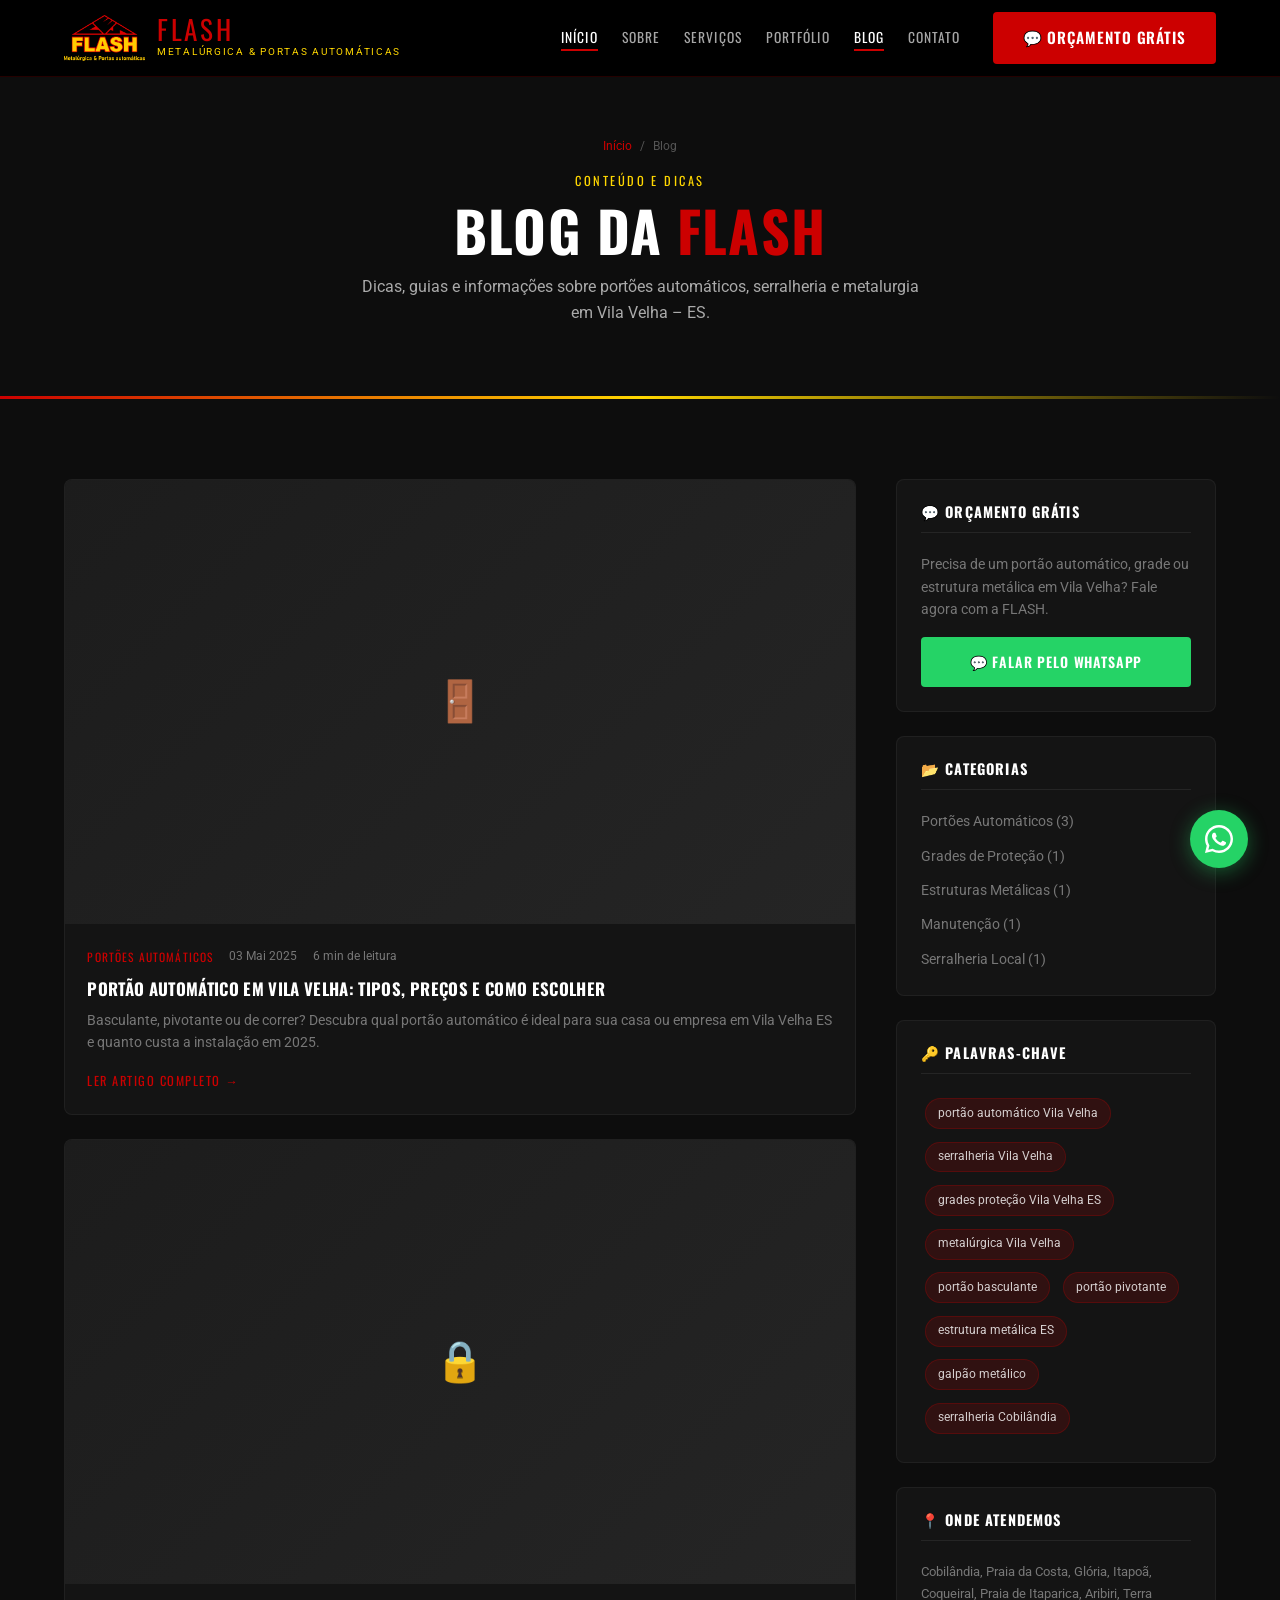
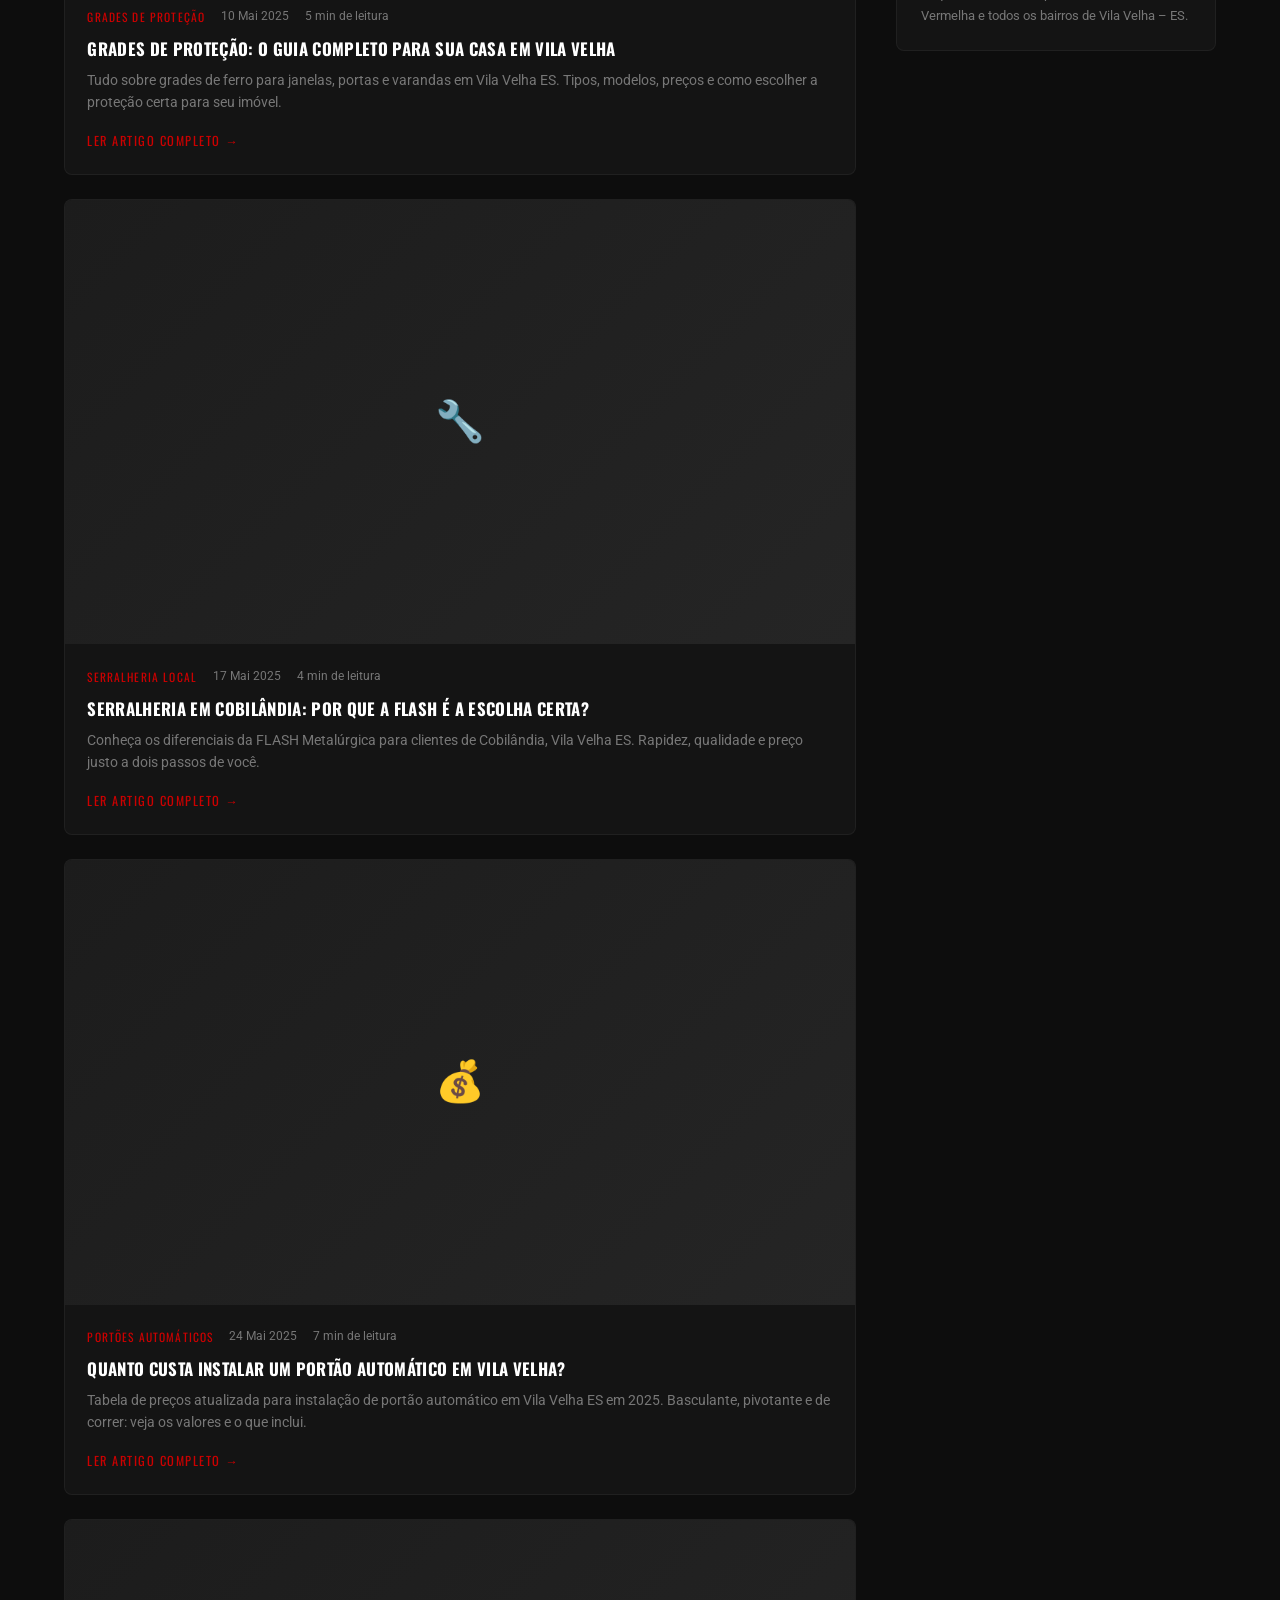
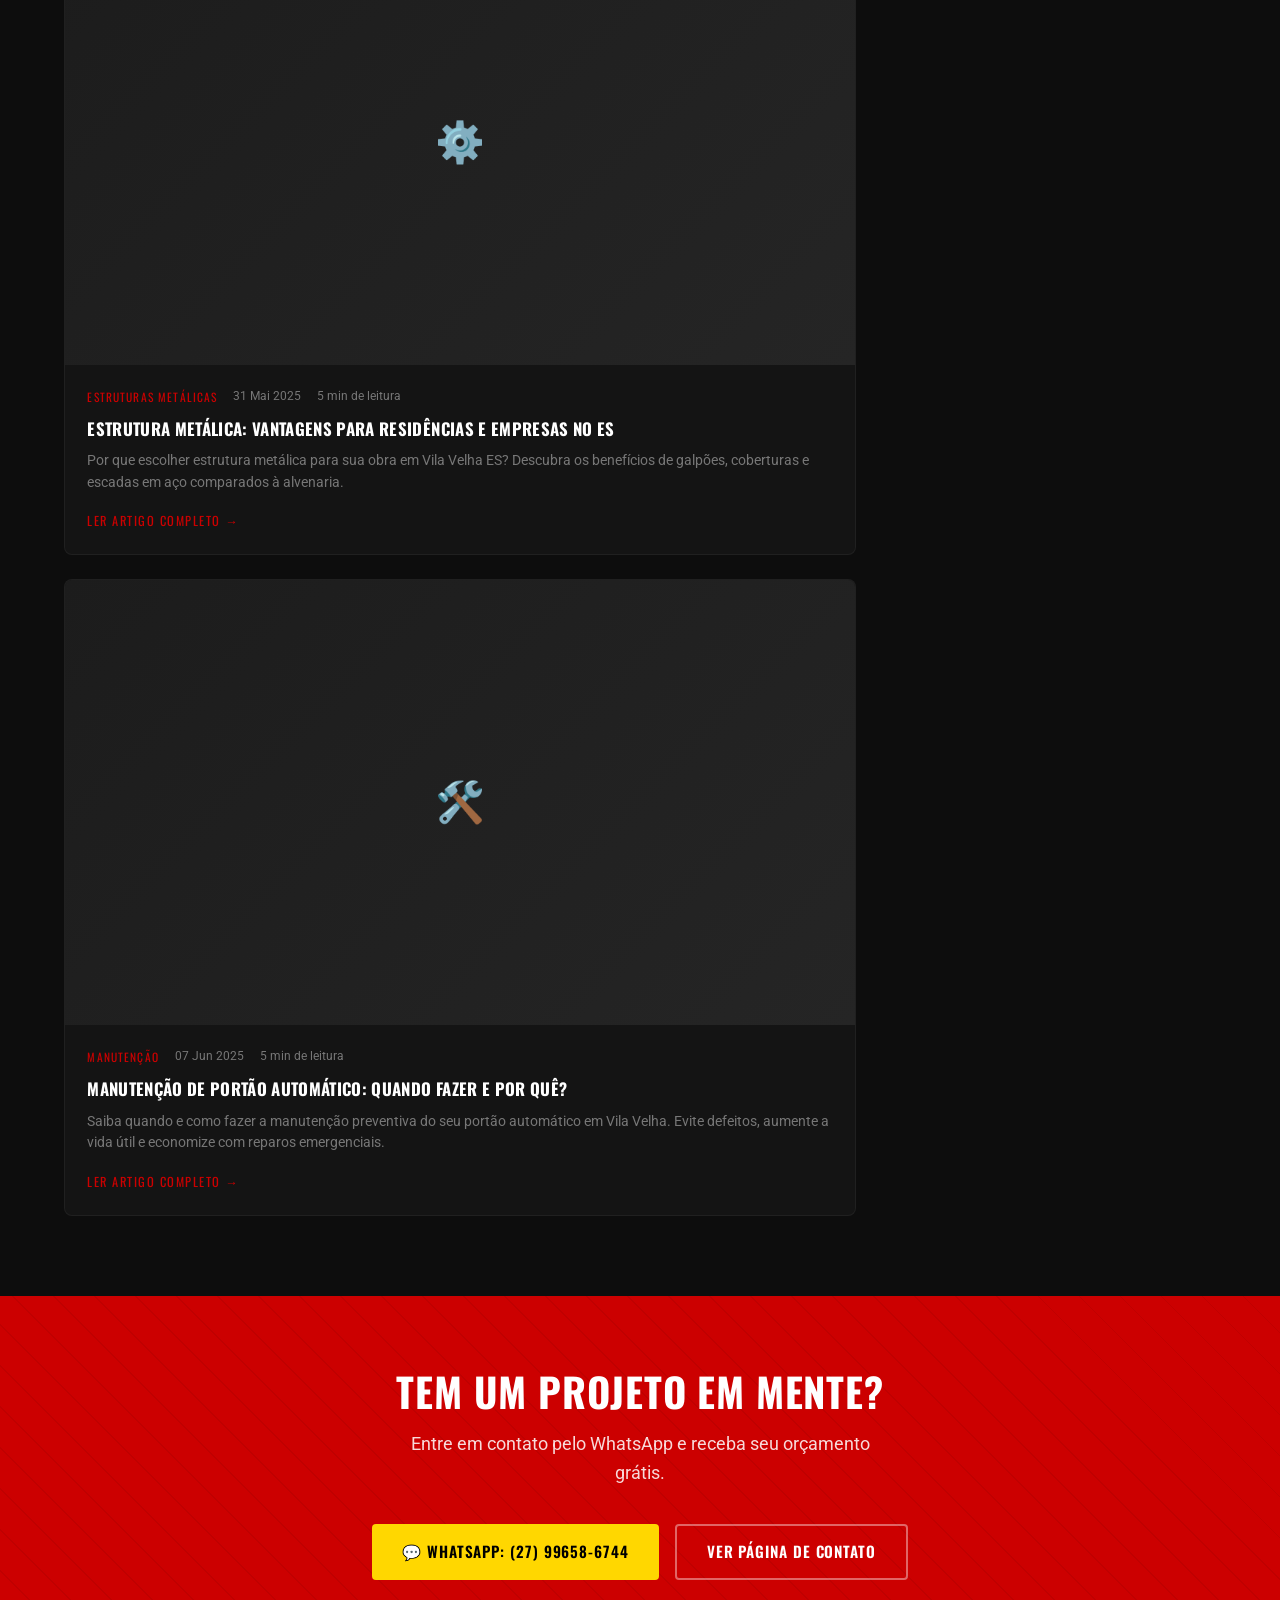
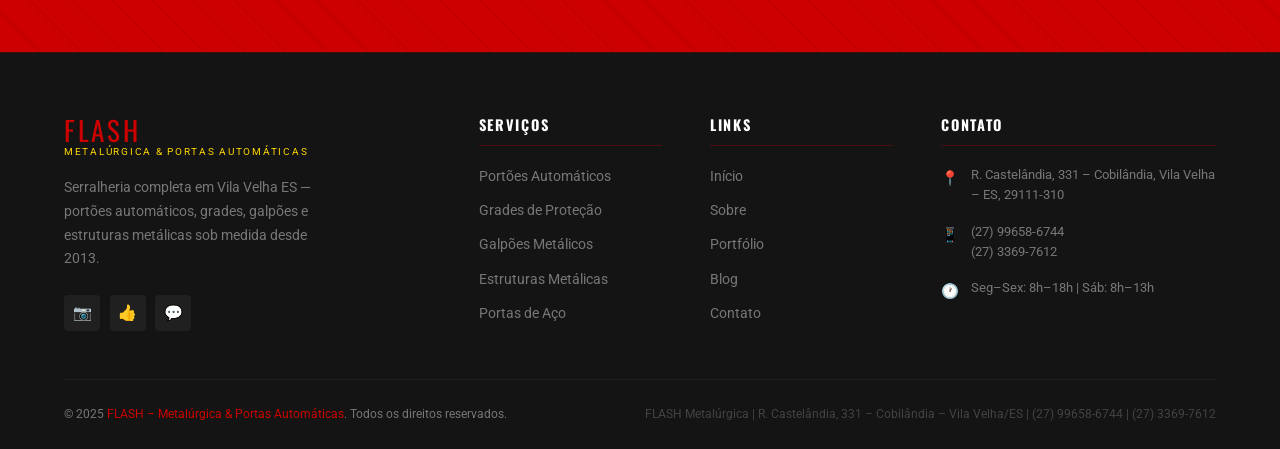
<file: blog/index.html>
<!DOCTYPE html>
<html lang="pt-BR">
<head>
  <meta charset="UTF-8">
  <meta name="viewport" content="width=device-width, initial-scale=1.0">
  <title>Blog – Dicas de Serralheria e Portões Automáticos em Vila Velha ES | FLASH</title>
  <meta name="description" content="Blog da FLASH Metalúrgica: dicas sobre portões automáticos, grades de proteção, estruturas metálicas e serralheria em Vila Velha ES. Conteúdo técnico e informativo.">
  <link rel="canonical" href="https://flashmetalurgica.com.br/blog/">
  <meta property="og:title" content="Blog – FLASH Metalúrgica Vila Velha ES">
  <meta property="og:description" content="Dicas e informações sobre portões automáticos, grades de proteção, galpões e serralheria em Vila Velha ES.">
  <meta property="og:type" content="website">
  <link rel="stylesheet" href="../assets/css/style.css">
</head>
<body>

<header class="site-header" id="site-header">
  <div class="container">
    <div class="header-inner">
      <a href="../index.html" class="logo">
        <img src="../assets/images/logo.png" alt="FLASH Metalúrgica" onerror="this.style.display='none'">
        <div class="logo-text">
          <span class="logo-name">FLASH</span>
          <span class="logo-sub">Metalúrgica &amp; Portas Automáticas</span>
        </div>
      </a>
      <nav class="main-nav">
        <ul class="nav-links">
          <li><a href="../index.html">Início</a></li>
          <li><a href="../sobre.html">Sobre</a></li>
          <li><a href="../servicos.html">Serviços</a></li>
          <li><a href="../portfolio.html">Portfólio</a></li>
          <li><a href="index.html" class="active">Blog</a></li>
          <li><a href="../contato.html">Contato</a></li>
        </ul>
        <div class="nav-cta">
          <a href="https://wa.me/5527996586744?text=Olá%2C%20FLASH!%20Gostaria%20de%20um%20orçamento." class="btn btn-primary" target="_blank" rel="noopener">💬 Orçamento Grátis</a>
        </div>
      </nav>
      <button class="hamburger" aria-label="Abrir menu"><span></span><span></span><span></span></button>
    </div>
  </div>
</header>

<section class="page-hero">
  <div class="container">
    <div class="page-hero-inner">
      <div class="breadcrumb">
        <a href="../index.html">Início</a><span>/</span><span>Blog</span>
      </div>
      <span class="sec-label">Conteúdo e dicas</span>
      <h1>Blog da <span style="color:var(--red)">FLASH</span></h1>
      <p style="color:var(--gray-400); margin-top:.75rem; max-width:560px; margin-left:auto; margin-right:auto;">Dicas, guias e informações sobre portões automáticos, serralheria e metalurgia em Vila Velha – ES.</p>
    </div>
  </div>
</section>

<section style="background:var(--dark); padding:5rem 0;">
  <div class="container">
    <div class="blog-layout">
      <!-- Posts -->
      <div>
        <!-- Post 1 (em breve) -->
        <div style="display:flex; flex-direction:column; gap:1.5rem;">

          <div class="blog-card fade-up">
            <a href="portao-automatico-vila-velha.html">
              <div class="blog-card-img">🚪</div>
            </a>
            <div class="blog-card-body">
              <div class="blog-meta">
                <span class="blog-cat">Portões Automáticos</span>
                <span>03 Mai 2025</span>
                <span>6 min de leitura</span>
              </div>
              <a href="portao-automatico-vila-velha.html">
                <h2 class="blog-ttl">Portão automático em Vila Velha: tipos, preços e como escolher</h2>
              </a>
              <p class="blog-exc">Basculante, pivotante ou de correr? Descubra qual portão automático é ideal para sua casa ou empresa em Vila Velha ES e quanto custa a instalação em 2025.</p>
              <a href="portao-automatico-vila-velha.html" class="blog-link">Ler artigo completo →</a>
            </div>
          </div>

          <div class="blog-card fade-up">
            <a href="grades-protecao-vila-velha.html">
              <div class="blog-card-img">🔒</div>
            </a>
            <div class="blog-card-body">
              <div class="blog-meta">
                <span class="blog-cat">Grades de Proteção</span>
                <span>10 Mai 2025</span>
                <span>5 min de leitura</span>
              </div>
              <a href="grades-protecao-vila-velha.html">
                <h2 class="blog-ttl">Grades de proteção: o guia completo para sua casa em Vila Velha</h2>
              </a>
              <p class="blog-exc">Tudo sobre grades de ferro para janelas, portas e varandas em Vila Velha ES. Tipos, modelos, preços e como escolher a proteção certa para seu imóvel.</p>
              <a href="grades-protecao-vila-velha.html" class="blog-link">Ler artigo completo →</a>
            </div>
          </div>

          <div class="blog-card fade-up">
            <a href="serralheria-coblandia.html">
              <div class="blog-card-img">🔧</div>
            </a>
            <div class="blog-card-body">
              <div class="blog-meta">
                <span class="blog-cat">Serralheria Local</span>
                <span>17 Mai 2025</span>
                <span>4 min de leitura</span>
              </div>
              <a href="serralheria-coblandia.html">
                <h2 class="blog-ttl">Serralheria em Cobilândia: por que a FLASH é a escolha certa?</h2>
              </a>
              <p class="blog-exc">Conheça os diferenciais da FLASH Metalúrgica para clientes de Cobilândia, Vila Velha ES. Rapidez, qualidade e preço justo a dois passos de você.</p>
              <a href="serralheria-coblandia.html" class="blog-link">Ler artigo completo →</a>
            </div>
          </div>

          <div class="blog-card fade-up">
            <a href="custo-portao-automatico.html">
              <div class="blog-card-img">💰</div>
            </a>
            <div class="blog-card-body">
              <div class="blog-meta">
                <span class="blog-cat">Portões Automáticos</span>
                <span>24 Mai 2025</span>
                <span>7 min de leitura</span>
              </div>
              <a href="custo-portao-automatico.html">
                <h2 class="blog-ttl">Quanto custa instalar um portão automático em Vila Velha?</h2>
              </a>
              <p class="blog-exc">Tabela de preços atualizada para instalação de portão automático em Vila Velha ES em 2025. Basculante, pivotante e de correr: veja os valores e o que inclui.</p>
              <a href="custo-portao-automatico.html" class="blog-link">Ler artigo completo →</a>
            </div>
          </div>

          <div class="blog-card fade-up">
            <a href="estrutura-metalica-vantagens.html">
              <div class="blog-card-img">⚙️</div>
            </a>
            <div class="blog-card-body">
              <div class="blog-meta">
                <span class="blog-cat">Estruturas Metálicas</span>
                <span>31 Mai 2025</span>
                <span>5 min de leitura</span>
              </div>
              <a href="estrutura-metalica-vantagens.html">
                <h2 class="blog-ttl">Estrutura metálica: vantagens para residências e empresas no ES</h2>
              </a>
              <p class="blog-exc">Por que escolher estrutura metálica para sua obra em Vila Velha ES? Descubra os benefícios de galpões, coberturas e escadas em aço comparados à alvenaria.</p>
              <a href="estrutura-metalica-vantagens.html" class="blog-link">Ler artigo completo →</a>
            </div>
          </div>

          <div class="blog-card fade-up">
            <a href="manutencao-portao-automatico.html">
              <div class="blog-card-img">🛠️</div>
            </a>
            <div class="blog-card-body">
              <div class="blog-meta">
                <span class="blog-cat">Manutenção</span>
                <span>07 Jun 2025</span>
                <span>5 min de leitura</span>
              </div>
              <a href="manutencao-portao-automatico.html">
                <h2 class="blog-ttl">Manutenção de portão automático: quando fazer e por quê?</h2>
              </a>
              <p class="blog-exc">Saiba quando e como fazer a manutenção preventiva do seu portão automático em Vila Velha. Evite defeitos, aumente a vida útil e economize com reparos emergenciais.</p>
              <a href="manutencao-portao-automatico.html" class="blog-link">Ler artigo completo →</a>
            </div>
          </div>

        </div>
      </div>

      <!-- Sidebar -->
      <aside class="blog-sidebar">
        <div class="sidebar-widget">
          <h3 class="widget-title">💬 Orçamento Grátis</h3>
          <p style="color:var(--gray-500); font-size:.85rem; line-height:1.65; margin-bottom:1rem;">Precisa de um portão automático, grade ou estrutura metálica em Vila Velha? Fale agora com a FLASH.</p>
          <a href="https://wa.me/5527996586744?text=Olá%20FLASH!%20Li%20o%20blog%20e%20quero%20um%20orçamento." class="btn btn-wpp" style="width:100%; justify-content:center; font-size:.875rem;" target="_blank" rel="noopener">
            💬 Falar pelo WhatsApp
          </a>
        </div>
        <div class="sidebar-widget">
          <h3 class="widget-title">📂 Categorias</h3>
          <ul class="foot-links">
            <li><a href="#">Portões Automáticos (3)</a></li>
            <li><a href="#">Grades de Proteção (1)</a></li>
            <li><a href="#">Estruturas Metálicas (1)</a></li>
            <li><a href="#">Manutenção (1)</a></li>
            <li><a href="#">Serralheria Local (1)</a></li>
          </ul>
        </div>
        <div class="sidebar-widget">
          <h3 class="widget-title">🔑 Palavras-chave</h3>
          <div style="display:flex; flex-wrap:wrap; gap:.3rem;">
            <span class="kw-tag">portão automático Vila Velha</span>
            <span class="kw-tag">serralheria Vila Velha</span>
            <span class="kw-tag">grades proteção Vila Velha ES</span>
            <span class="kw-tag">metalúrgica Vila Velha</span>
            <span class="kw-tag">portão basculante</span>
            <span class="kw-tag">portão pivotante</span>
            <span class="kw-tag">estrutura metálica ES</span>
            <span class="kw-tag">galpão metálico</span>
            <span class="kw-tag">serralheria Cobilândia</span>
          </div>
        </div>
        <div class="sidebar-widget">
          <h3 class="widget-title">📍 Onde Atendemos</h3>
          <p style="color:var(--gray-500); font-size:.82rem; line-height:1.65;">
            Cobilândia, Praia da Costa, Glória, Itapoã, Coqueiral, Praia de Itaparica, Aribiri, Terra Vermelha e todos os bairros de Vila Velha – ES.
          </p>
        </div>
      </aside>
    </div>
  </div>
</section>

<section class="cta-sec">
  <div class="container">
    <div class="cta-inner">
      <h2>Tem um projeto em mente?</h2>
      <p>Entre em contato pelo WhatsApp e receba seu orçamento grátis.</p>
      <div class="cta-btns">
        <a href="https://wa.me/5527996586744?text=Olá%20FLASH!%20Quero%20solicitar%20um%20orçamento." class="btn btn-secondary" target="_blank" rel="noopener">💬 WhatsApp: (27) 99658-6744</a>
        <a href="../contato.html" class="btn btn-outline">Ver Página de Contato</a>
      </div>
    </div>
  </div>
</section>

<footer class="site-footer">
  <div class="container">
    <div class="footer-grid">
      <div>
        <div class="logo-text" style="margin-bottom:1rem;"><span class="logo-name">FLASH</span><span class="logo-sub">Metalúrgica &amp; Portas Automáticas</span></div>
        <p class="footer-desc">Serralheria completa em Vila Velha ES — portões automáticos, grades, galpões e estruturas metálicas sob medida desde 2013.</p>
        <div class="footer-social">
          <a href="#" class="soc-link" aria-label="Instagram">📷</a>
          <a href="#" class="soc-link" aria-label="Facebook">👍</a>
          <a href="https://wa.me/5527996586744" class="soc-link" aria-label="WhatsApp" target="_blank" rel="noopener">💬</a>
        </div>
      </div>
      <div>
        <h4 class="foot-col-title">Serviços</h4>
        <ul class="foot-links">
          <li><a href="../servicos.html#portoes">Portões Automáticos</a></li>
          <li><a href="../servicos.html#grades">Grades de Proteção</a></li>
          <li><a href="../servicos.html#galpoes">Galpões Metálicos</a></li>
          <li><a href="../servicos.html#estruturas">Estruturas Metálicas</a></li>
          <li><a href="../servicos.html#portas">Portas de Aço</a></li>
        </ul>
      </div>
      <div>
        <h4 class="foot-col-title">Links</h4>
        <ul class="foot-links">
          <li><a href="../index.html">Início</a></li>
          <li><a href="../sobre.html">Sobre</a></li>
          <li><a href="../portfolio.html">Portfólio</a></li>
          <li><a href="index.html">Blog</a></li>
          <li><a href="../contato.html">Contato</a></li>
        </ul>
      </div>
      <div>
        <h4 class="foot-col-title">Contato</h4>
        <div class="foot-contact-item"><span class="foot-ico">📍</span><div class="foot-txt">R. Castelândia, 331 – Cobilândia, Vila Velha – ES, 29111-310</div></div>
        <div class="foot-contact-item"><span class="foot-ico">📱</span><div class="foot-txt"><a href="tel:+5527996586744">(27) 99658-6744</a><br><a href="tel:+552733697612">(27) 3369-7612</a></div></div>
        <div class="foot-contact-item"><span class="foot-ico">🕐</span><div class="foot-txt">Seg–Sex: 8h–18h | Sáb: 8h–13h</div></div>
      </div>
    </div>
    <div class="footer-bottom">
      <p class="foot-copy">© 2025 <a href="../index.html">FLASH – Metalúrgica &amp; Portas Automáticas</a>. Todos os direitos reservados.</p>
      <p class="foot-nap">FLASH Metalúrgica | R. Castelândia, 331 – Cobilândia – Vila Velha/ES | (27) 99658-6744 | (27) 3369-7612</p>
    </div>
  </div>
</footer>

<div class="wpp-float">
  <span class="wpp-tip">Solicitar orçamento grátis!</span>
  <a href="https://wa.me/5527996586744?text=Olá%2C%20FLASH!%20Quero%20solicitar%20um%20orçamento." class="wpp-btn" target="_blank" rel="noopener" aria-label="WhatsApp">
    <svg viewBox="0 0 32 32" xmlns="http://www.w3.org/2000/svg"><path d="M16 0C7.163 0 0 7.163 0 16c0 2.822.733 5.476 2.014 7.789L0 32l8.417-2.006A15.925 15.925 0 0016 32c8.837 0 16-7.163 16-16S24.837 0 16 0zm0 29.2a13.16 13.16 0 01-6.716-1.836l-.48-.285-4.997 1.19 1.261-4.863-.312-.498A13.159 13.159 0 012.8 16C2.8 8.706 8.706 2.8 16 2.8S29.2 8.706 29.2 16 23.294 29.2 16 29.2zm7.23-9.852c-.396-.198-2.343-1.155-2.706-1.287-.363-.132-.627-.198-.891.198-.264.396-1.022 1.287-1.253 1.551-.23.264-.461.297-.857.099-.396-.198-1.672-.616-3.184-1.964-1.177-1.049-1.97-2.344-2.201-2.74-.23-.396-.024-.61.174-.807.178-.178.396-.462.594-.693.198-.231.264-.396.396-.66.132-.264.066-.495-.033-.693-.099-.198-.891-2.15-1.22-2.942-.322-.772-.649-.667-.891-.679l-.759-.013c-.264 0-.693.099-1.056.495-.363.396-1.385 1.353-1.385 3.3s1.418 3.828 1.616 4.092c.198.264 2.79 4.261 6.759 5.979.945.407 1.682.65 2.256.832.948.302 1.811.259 2.493.157.76-.113 2.343-.958 2.673-1.883.33-.924.33-1.716.231-1.882-.099-.165-.363-.264-.759-.462z"/></svg>
  </a>
</div>
<script src="../assets/js/main.js"></script>
</body>
</html>
</file>
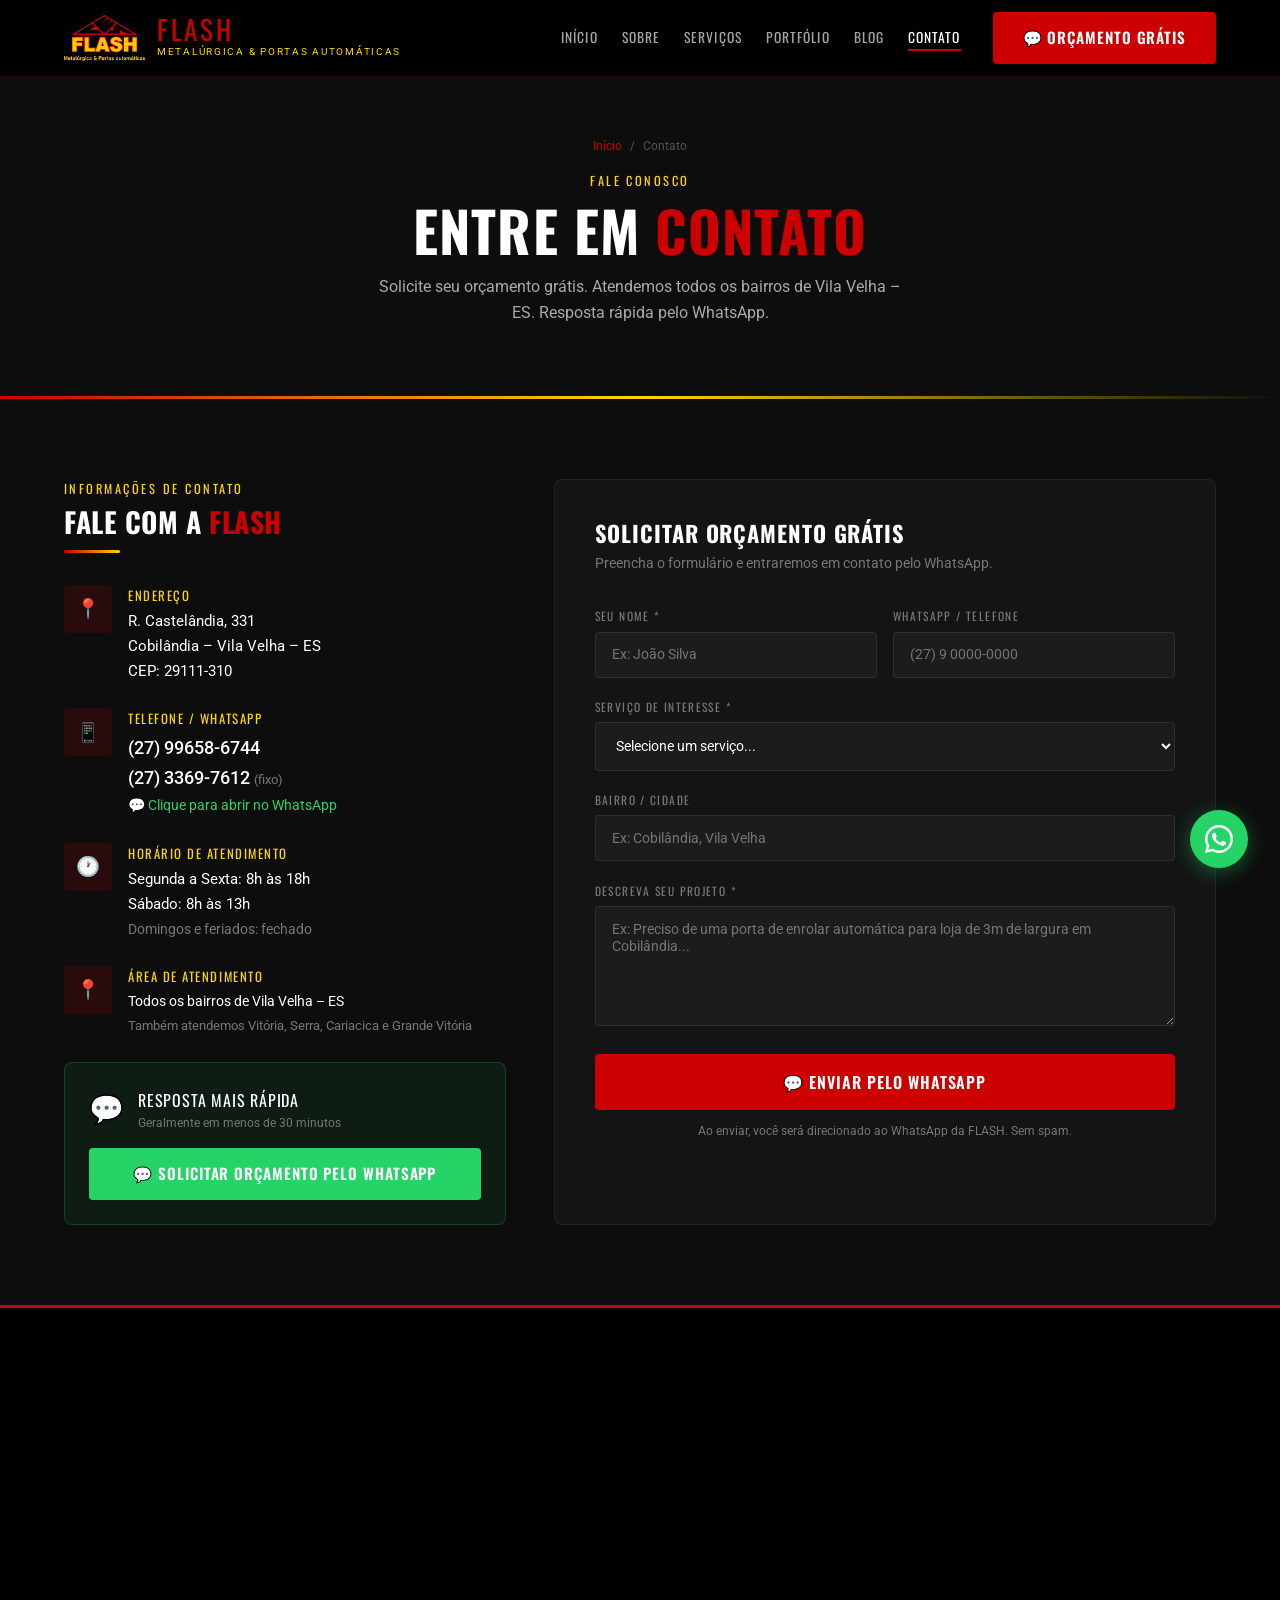
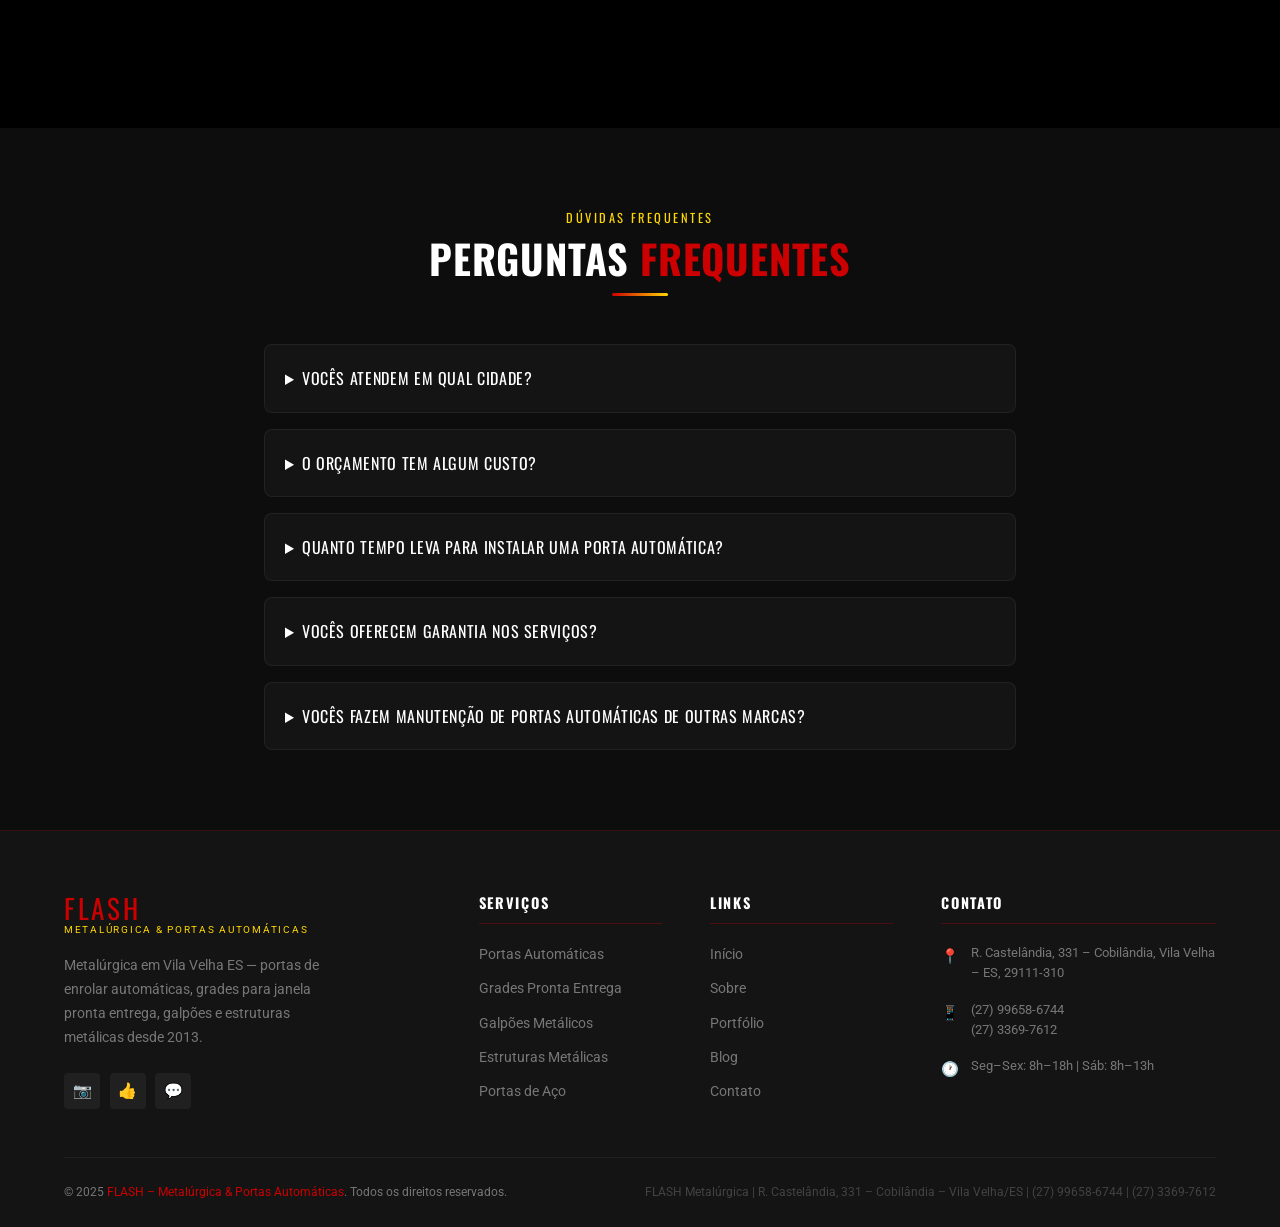
<file: contato.html>
<!DOCTYPE html>
<html lang="pt-BR">
<head>
  <meta charset="UTF-8">
  <meta name="viewport" content="width=device-width, initial-scale=1.0">
  <title>Contato – FLASH Metalúrgica em Vila Velha ES | (27) 99658-6744</title>
  <meta name="description" content="Entre em contato com a FLASH Metalúrgica em Vila Velha ES. WhatsApp: (27) 99658-6744. Fixo: (27) 3369-7612. R. Castelândia, 331 – Cobilândia, Vila Velha. Orçamento grátis.">
  <meta name="keywords" content="contato serralheria Vila Velha, FLASH Metalúrgica telefone, orçamento porta automática Vila Velha, serralheria Cobilândia Vila Velha">
  <link rel="canonical" href="https://flashmetalurgica.com.br/contato.html">
  <meta property="og:title" content="Contato – FLASH Metalúrgica Vila Velha ES">
  <meta property="og:description" content="(27) 99658-6744 | R. Castelândia, 331 – Cobilândia, Vila Velha ES. Solicite seu orçamento grátis agora.">
  <meta property="og:type" content="website">
  <script type="application/ld+json">
  {
    "@context": "https://schema.org",
    "@type": "LocalBusiness",
    "@id": "https://flashmetalurgica.com.br/#local-business",
    "name": "FLASH – Metalúrgica & Portas Automáticas",
    "telephone": "+55-27-99658-6744",
    "address": {
      "@type": "PostalAddress",
      "streetAddress": "R. Castelândia, 331",
      "addressLocality": "Vila Velha",
      "addressRegion": "ES",
      "postalCode": "29111-310",
      "addressCountry": "BR"
    },
    "openingHoursSpecification": [
      { "@type": "OpeningHoursSpecification", "dayOfWeek": ["Monday","Tuesday","Wednesday","Thursday","Friday"], "opens": "08:00", "closes": "18:00" },
      { "@type": "OpeningHoursSpecification", "dayOfWeek": "Saturday", "opens": "08:00", "closes": "13:00" }
    ],
    "hasMap": "https://maps.google.com/?q=R.+Castelândia,+331,+Cobilândia,+Vila+Velha,+ES"
  }
  </script>
  <link rel="stylesheet" href="assets/css/style.css">
</head>
<body>

<header class="site-header" id="site-header">
  <div class="container">
    <div class="header-inner">
      <a href="index.html" class="logo">
        <img src="assets/images/logo.png" alt="FLASH Metalúrgica" onerror="this.style.display='none'">
        <div class="logo-text">
          <span class="logo-name">FLASH</span>
          <span class="logo-sub">Metalúrgica &amp; Portas Automáticas</span>
        </div>
      </a>
      <nav class="main-nav">
        <ul class="nav-links">
          <li><a href="index.html">Início</a></li>
          <li><a href="sobre.html">Sobre</a></li>
          <li><a href="servicos.html">Serviços</a></li>
          <li><a href="portfolio.html">Portfólio</a></li>
          <li><a href="blog/index.html">Blog</a></li>
          <li><a href="contato.html" class="active">Contato</a></li>
        </ul>
        <div class="nav-cta">
          <a href="https://wa.me/5527996586744?text=Olá%2C%20FLASH!%20Gostaria%20de%20um%20orçamento." class="btn btn-primary" target="_blank" rel="noopener">💬 Orçamento Grátis</a>
        </div>
      </nav>
      <button class="hamburger" aria-label="Abrir menu"><span></span><span></span><span></span></button>
    </div>
  </div>
</header>

<section class="page-hero">
  <div class="container">
    <div class="page-hero-inner">
      <div class="breadcrumb">
        <a href="index.html">Início</a><span>/</span><span>Contato</span>
      </div>
      <span class="sec-label">Fale conosco</span>
      <h1>Entre em <span style="color:var(--red)">Contato</span></h1>
      <p style="color:var(--gray-400); margin-top:.75rem; max-width:540px; margin-left:auto; margin-right:auto;">Solicite seu orçamento grátis. Atendemos todos os bairros de Vila Velha – ES. Resposta rápida pelo WhatsApp.</p>
    </div>
  </div>
</section>

<!-- CONTATO PRINCIPAL -->
<section class="contact-sec">
  <div class="container">
    <div class="contact-grid">
      <!-- Info -->
      <div>
        <span class="sec-label">Informações de contato</span>
        <h2 class="sec-title" style="text-align:left; font-size:1.75rem;">Fale com a <span>FLASH</span></h2>
        <div class="divider divider-left" style="margin-bottom:2rem;"></div>

        <div class="contact-item">
          <div class="contact-ico">📍</div>
          <div>
            <div class="contact-lbl">Endereço</div>
            <div class="contact-val" itemprop="address">
              R. Castelândia, 331<br>
              Cobilândia – Vila Velha – ES<br>
              CEP: 29111-310
            </div>
          </div>
        </div>
        <div class="contact-item">
          <div class="contact-ico">📱</div>
          <div>
            <div class="contact-lbl">Telefone / WhatsApp</div>
            <div class="contact-val">
              <a href="tel:+5527996586744" style="font-size:1.15rem; font-weight:500;">(27) 99658-6744</a><br>
              <a href="tel:+552733697612" style="font-size:1.15rem; font-weight:500;">(27) 3369-7612</a> <span style="color:var(--gray-500); font-size:.8rem;">(fixo)</span><br>
              <a href="https://wa.me/5527996586744" target="_blank" rel="noopener" style="color:var(--green); font-size:.875rem;">💬 Clique para abrir no WhatsApp</a>
            </div>
          </div>
        </div>
        <div class="contact-item">
          <div class="contact-ico">🕐</div>
          <div>
            <div class="contact-lbl">Horário de Atendimento</div>
            <div class="contact-val">
              Segunda a Sexta: 8h às 18h<br>
              Sábado: 8h às 13h<br>
              <span style="color:var(--gray-500); font-size:.85rem;">Domingos e feriados: fechado</span>
            </div>
          </div>
        </div>
        <div class="contact-item">
          <div class="contact-ico">📍</div>
          <div>
            <div class="contact-lbl">Área de Atendimento</div>
            <div class="contact-val" style="font-size:.9rem;">
              Todos os bairros de Vila Velha – ES<br>
              <span style="color:var(--gray-500); font-size:.82rem;">Também atendemos Vitória, Serra, Cariacica e Grande Vitória</span>
            </div>
          </div>
        </div>

        <!-- WhatsApp destaque -->
        <div style="background:rgba(37,211,102,.08); border:1px solid rgba(37,211,102,.2); border-radius:var(--r-lg); padding:1.5rem; margin-top:1rem;">
          <div style="display:flex; align-items:center; gap:.875rem; margin-bottom:.875rem;">
            <span style="font-size:1.75rem;">💬</span>
            <div>
              <div style="font-family:var(--font-h); font-size:1rem; text-transform:uppercase; letter-spacing:.05em; color:var(--white);">Resposta mais rápida</div>
              <div style="font-size:.78rem; color:var(--gray-500);">Geralmente em menos de 30 minutos</div>
            </div>
          </div>
          <a href="https://wa.me/5527996586744?text=Olá%20FLASH!%20Preciso%20de%20um%20orçamento%20para%20meu%20projeto." class="btn btn-wpp" style="width:100%; justify-content:center;" target="_blank" rel="noopener">
            💬 Solicitar Orçamento pelo WhatsApp
          </a>
        </div>
      </div>

      <!-- Formulário -->
      <div class="form-box">
        <h3 class="form-box-title">Solicitar Orçamento Grátis</h3>
        <p class="form-box-sub">Preencha o formulário e entraremos em contato pelo WhatsApp.</p>
        <form id="contact-form" novalidate>
          <div class="form-row">
            <div class="form-group">
              <label for="nome">Seu Nome *</label>
              <input type="text" id="nome" name="nome" placeholder="Ex: João Silva" required>
            </div>
            <div class="form-group">
              <label for="telefone">WhatsApp / Telefone</label>
              <input type="tel" id="telefone" name="telefone" placeholder="(27) 9 0000-0000">
            </div>
          </div>
          <div class="form-group">
            <label for="servico">Serviço de Interesse *</label>
            <select id="servico" name="servico" required>
              <option value="" disabled selected>Selecione um serviço...</option>
              <option value="Porta Automática">Porta de Enrolar Automática</option>
              <option value="Grade Pronta Entrega">Grade para Janela Pronta Entrega</option>
              <option value="Galpão ou Telhado Metálico">Galpão ou Telhado Metálico</option>
              <option value="Estrutura Metálica Sob Medida">Estrutura Metálica Sob Medida</option>
              <option value="Porta de Aço ou Automação">Porta de Aço ou Automação</option>
              <option value="Metalúrgica Geral">Metalúrgica / Solda em Geral</option>
              <option value="Manutenção de Porta Automática">Manutenção de Porta Automática</option>
              <option value="Outro">Outro</option>
            </select>
          </div>
          <div class="form-group">
            <label for="bairro">Bairro / Cidade</label>
            <input type="text" id="bairro" name="bairro" placeholder="Ex: Cobilândia, Vila Velha">
          </div>
          <div class="form-group">
            <label for="mensagem">Descreva seu Projeto *</label>
            <textarea id="mensagem" name="mensagem" placeholder="Ex: Preciso de uma porta de enrolar automática para loja de 3m de largura em Cobilândia..." rows="5" required></textarea>
          </div>
          <button type="submit" class="btn btn-primary" style="width:100%; justify-content:center; font-size:1rem; padding:1rem;">
            💬 Enviar pelo WhatsApp
          </button>
          <p style="text-align:center; font-size:.75rem; color:var(--gray-500); margin-top:.75rem;">Ao enviar, você será direcionado ao WhatsApp da FLASH. Sem spam.</p>
        </form>
      </div>
    </div>
  </div>
</section>

<!-- MAPA -->
<div class="map-sec">
  <iframe
    src="https://maps.google.com/maps?hl=pt-BR&q=R.+Castelândia,+331,+Cobilândia,+Vila+Velha,+ES,+29111-310&ie=UTF8&t=&z=17&iwloc=B&output=embed"
    title="Localização FLASH Metalúrgica – R. Castelândia, 331, Cobilândia, Vila Velha ES"
    loading="lazy"
    referrerpolicy="no-referrer-when-downgrade"
    allowfullscreen>
  </iframe>
</div>

<!-- FAQ Contato -->
<section style="background:var(--dark); padding:5rem 0;">
  <div class="container" style="max-width:800px;">
    <div class="sec-center fade-up">
      <span class="sec-label">Dúvidas frequentes</span>
      <h2 class="sec-title">Perguntas <span>Frequentes</span></h2>
      <div class="divider"></div>
    </div>
    <div style="margin-top:2.5rem; display:flex; flex-direction:column; gap:1rem;">
      <details style="background:var(--dark-2); border:1px solid rgba(255,255,255,.06); border-radius:var(--r-lg); padding:1.25rem;" class="fade-up">
        <summary style="font-family:var(--font-h); font-size:1rem; text-transform:uppercase; letter-spacing:.04em; cursor:pointer; color:var(--white);">Vocês atendem em qual cidade?</summary>
        <p style="color:var(--gray-500); font-size:.9rem; margin-top:.875rem; line-height:1.7;">Atendemos principalmente Vila Velha – ES e todos os seus bairros. Também atendemos Vitória, Serra, Cariacica e municípios da Grande Vitória. Entre em contato para verificar disponibilidade na sua região.</p>
      </details>
      <details style="background:var(--dark-2); border:1px solid rgba(255,255,255,.06); border-radius:var(--r-lg); padding:1.25rem;" class="fade-up">
        <summary style="font-family:var(--font-h); font-size:1rem; text-transform:uppercase; letter-spacing:.04em; cursor:pointer; color:var(--white);">O orçamento tem algum custo?</summary>
        <p style="color:var(--gray-500); font-size:.9rem; margin-top:.875rem; line-height:1.7;">Não! O orçamento é totalmente gratuito e sem compromisso. Basta entrar em contato pelo WhatsApp ou pelo formulário acima. Nossa equipe retorna rapidamente com os valores.</p>
      </details>
      <details style="background:var(--dark-2); border:1px solid rgba(255,255,255,.06); border-radius:var(--r-lg); padding:1.25rem;" class="fade-up">
        <summary style="font-family:var(--font-h); font-size:1rem; text-transform:uppercase; letter-spacing:.04em; cursor:pointer; color:var(--white);">Quanto tempo leva para instalar uma porta automática?</summary>
        <p style="color:var(--gray-500); font-size:.9rem; margin-top:.875rem; line-height:1.7;">Em geral, a fabricação e instalação de uma porta de enrolar automática leva de 3 a 7 dias úteis após aprovação do orçamento, dependendo da complexidade e disponibilidade de material. As grades para janela são pronta entrega.</p>
      </details>
      <details style="background:var(--dark-2); border:1px solid rgba(255,255,255,.06); border-radius:var(--r-lg); padding:1.25rem;" class="fade-up">
        <summary style="font-family:var(--font-h); font-size:1rem; text-transform:uppercase; letter-spacing:.04em; cursor:pointer; color:var(--white);">Vocês oferecem garantia nos serviços?</summary>
        <p style="color:var(--gray-500); font-size:.9rem; margin-top:.875rem; line-height:1.7;">Sim! Todos os nossos serviços têm garantia. A automação das portas tem garantia de 12 meses. Estruturas metálicas e grades têm garantia contra defeito de fabricação. Somos 100% responsáveis pela qualidade do nosso trabalho.</p>
      </details>
      <details style="background:var(--dark-2); border:1px solid rgba(255,255,255,.06); border-radius:var(--r-lg); padding:1.25rem;" class="fade-up">
        <summary style="font-family:var(--font-h); font-size:1rem; text-transform:uppercase; letter-spacing:.04em; cursor:pointer; color:var(--white);">Vocês fazem manutenção de portas automáticas de outras marcas?</summary>
        <p style="color:var(--gray-500); font-size:.9rem; margin-top:.875rem; line-height:1.7;">Sim! A FLASH realiza manutenção preventiva e corretiva de portas automáticas de qualquer marca ou modelo. Substituímos motores, controles remotos, sensores e fotoelétricos. Consulte nossa equipe pelo WhatsApp.</p>
      </details>
    </div>
  </div>
</section>

<footer class="site-footer">
  <div class="container">
    <div class="footer-grid">
      <div>
        <div class="logo-text" style="margin-bottom:1rem;"><span class="logo-name">FLASH</span><span class="logo-sub">Metalúrgica &amp; Portas Automáticas</span></div>
        <p class="footer-desc">Metalúrgica em Vila Velha ES — portas de enrolar automáticas, grades para janela pronta entrega, galpões e estruturas metálicas desde 2013.</p>
        <div class="footer-social">
          <a href="#" class="soc-link" aria-label="Instagram">📷</a>
          <a href="#" class="soc-link" aria-label="Facebook">👍</a>
          <a href="https://wa.me/5527996586744" class="soc-link" aria-label="WhatsApp" target="_blank" rel="noopener">💬</a>
        </div>
      </div>
      <div>
        <h4 class="foot-col-title">Serviços</h4>
        <ul class="foot-links">
          <li><a href="servicos.html#portoes">Portas Automáticas</a></li>
          <li><a href="servicos.html#grades">Grades Pronta Entrega</a></li>
          <li><a href="servicos.html#galpoes">Galpões Metálicos</a></li>
          <li><a href="servicos.html#estruturas">Estruturas Metálicas</a></li>
          <li><a href="servicos.html#portas">Portas de Aço</a></li>
        </ul>
      </div>
      <div>
        <h4 class="foot-col-title">Links</h4>
        <ul class="foot-links">
          <li><a href="index.html">Início</a></li>
          <li><a href="sobre.html">Sobre</a></li>
          <li><a href="portfolio.html">Portfólio</a></li>
          <li><a href="blog/index.html">Blog</a></li>
          <li><a href="contato.html">Contato</a></li>
        </ul>
      </div>
      <div>
        <h4 class="foot-col-title">Contato</h4>
        <div class="foot-contact-item"><span class="foot-ico">📍</span><div class="foot-txt">R. Castelândia, 331 – Cobilândia, Vila Velha – ES, 29111-310</div></div>
        <div class="foot-contact-item"><span class="foot-ico">📱</span><div class="foot-txt"><a href="tel:+5527996586744">(27) 99658-6744</a><br><a href="tel:+552733697612">(27) 3369-7612</a></div></div>
        <div class="foot-contact-item"><span class="foot-ico">🕐</span><div class="foot-txt">Seg–Sex: 8h–18h | Sáb: 8h–13h</div></div>
      </div>
    </div>
    <div class="footer-bottom">
      <p class="foot-copy">© 2025 <a href="index.html">FLASH – Metalúrgica &amp; Portas Automáticas</a>. Todos os direitos reservados.</p>
      <p class="foot-nap">FLASH Metalúrgica | R. Castelândia, 331 – Cobilândia – Vila Velha/ES | (27) 99658-6744 | (27) 3369-7612</p>
    </div>
  </div>
</footer>

<div class="wpp-float">
  <span class="wpp-tip">Solicitar orçamento grátis!</span>
  <a href="https://wa.me/5527996586744?text=Olá%2C%20FLASH!%20Quero%20solicitar%20um%20orçamento." class="wpp-btn" target="_blank" rel="noopener" aria-label="WhatsApp">
    <svg viewBox="0 0 32 32" xmlns="http://www.w3.org/2000/svg"><path d="M16 0C7.163 0 0 7.163 0 16c0 2.822.733 5.476 2.014 7.789L0 32l8.417-2.006A15.925 15.925 0 0016 32c8.837 0 16-7.163 16-16S24.837 0 16 0zm0 29.2a13.16 13.16 0 01-6.716-1.836l-.48-.285-4.997 1.19 1.261-4.863-.312-.498A13.159 13.159 0 012.8 16C2.8 8.706 8.706 2.8 16 2.8S29.2 8.706 29.2 16 23.294 29.2 16 29.2zm7.23-9.852c-.396-.198-2.343-1.155-2.706-1.287-.363-.132-.627-.198-.891.198-.264.396-1.022 1.287-1.253 1.551-.23.264-.461.297-.857.099-.396-.198-1.672-.616-3.184-1.964-1.177-1.049-1.97-2.344-2.201-2.74-.23-.396-.024-.61.174-.807.178-.178.396-.462.594-.693.198-.231.264-.396.396-.66.132-.264.066-.495-.033-.693-.099-.198-.891-2.15-1.22-2.942-.322-.772-.649-.667-.891-.679l-.759-.013c-.264 0-.693.099-1.056.495-.363.396-1.385 1.353-1.385 3.3s1.418 3.828 1.616 4.092c.198.264 2.79 4.261 6.759 5.979.945.407 1.682.65 2.256.832.948.302 1.811.259 2.493.157.76-.113 2.343-.958 2.673-1.883.33-.924.33-1.716.231-1.882-.099-.165-.363-.264-.759-.462z"/></svg>
  </a>
</div>
<script src="assets/js/main.js"></script>
</body>
</html>
</file>
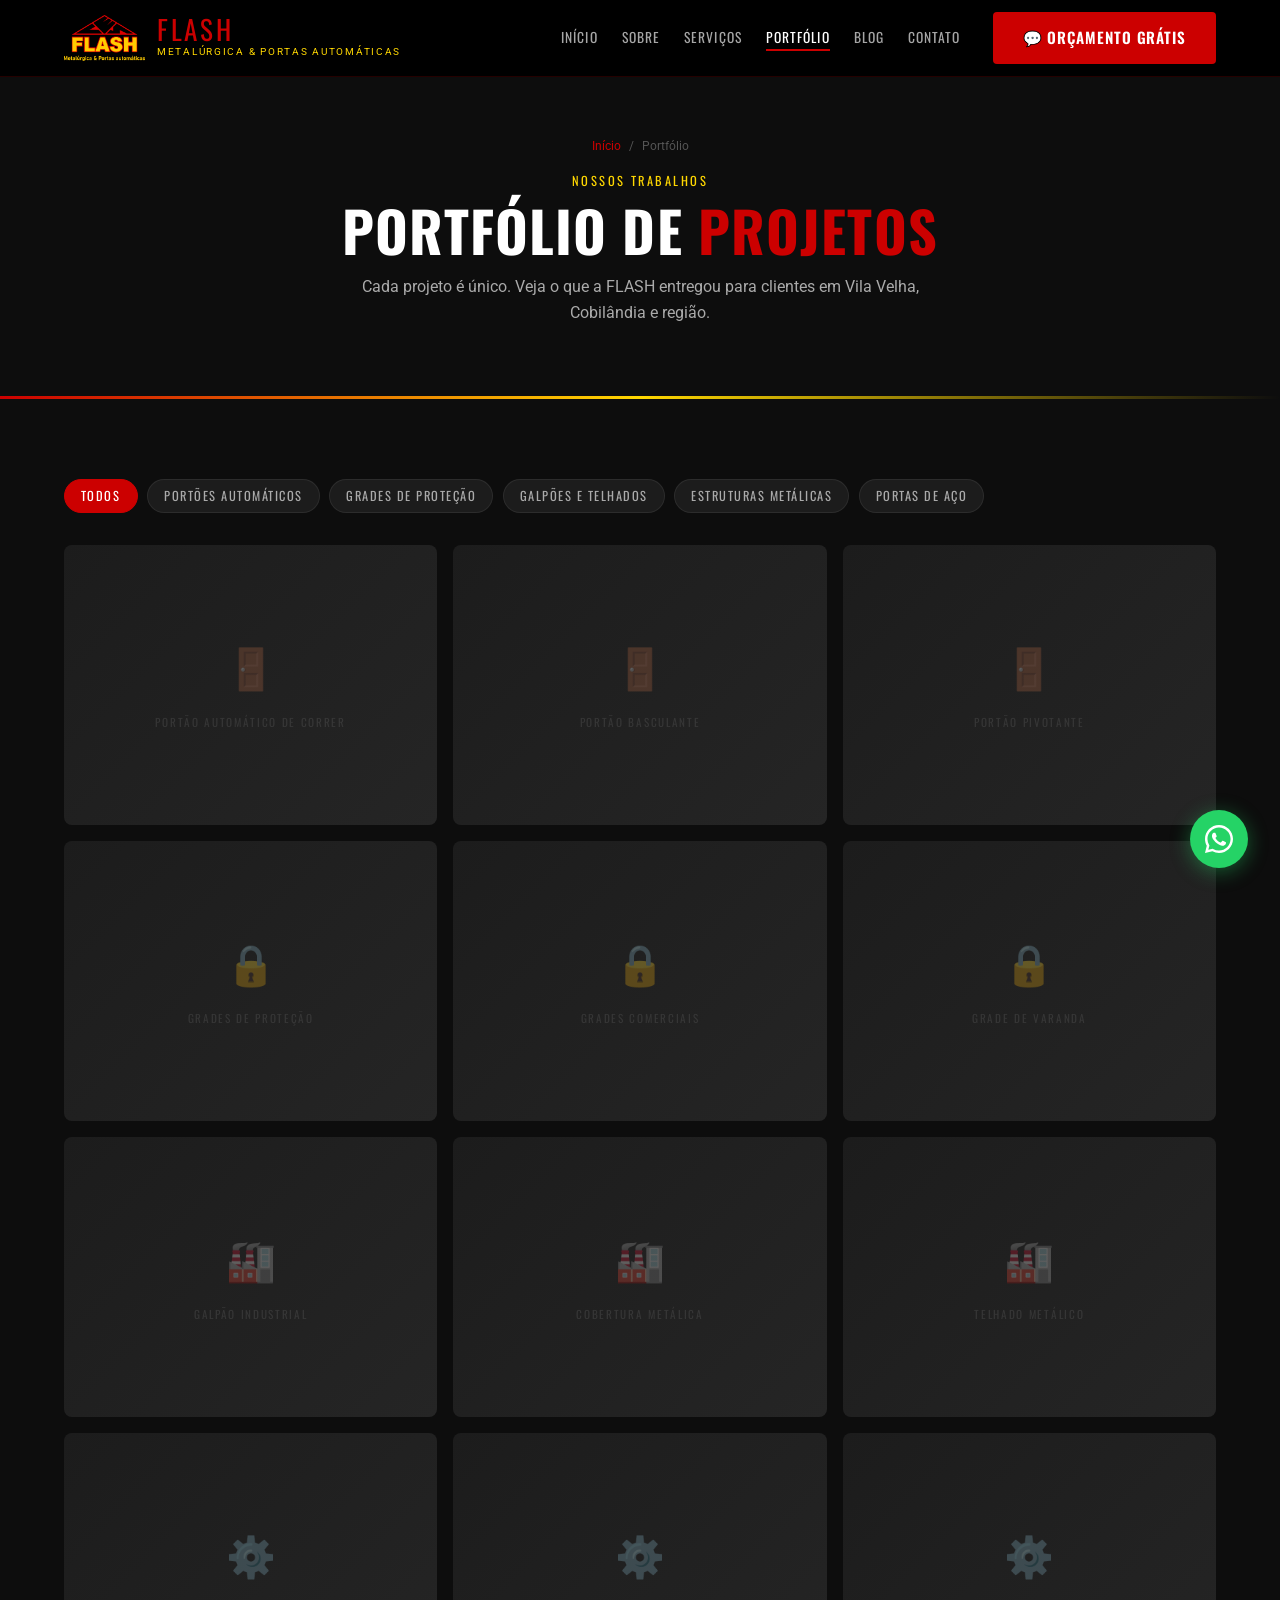
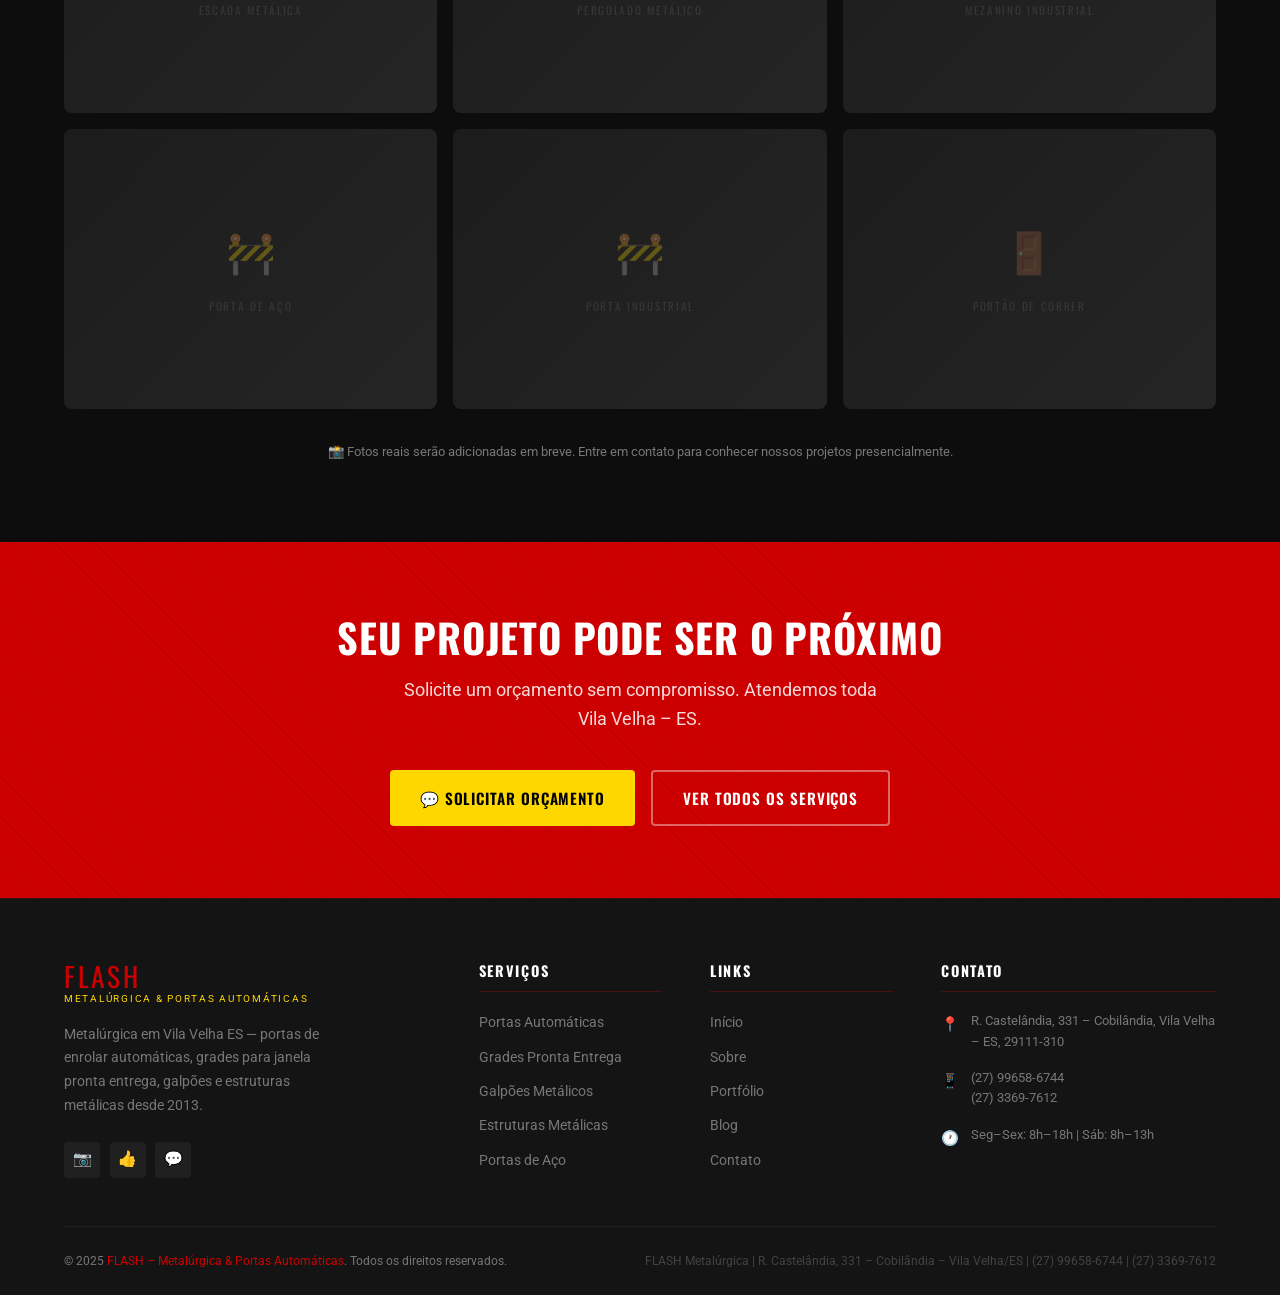
<file: portfolio.html>
<!DOCTYPE html>
<html lang="pt-BR">
<head>
  <meta charset="UTF-8">
  <meta name="viewport" content="width=device-width, initial-scale=1.0">
  <title>Portfólio de Projetos | FLASH – Serralheria em Vila Velha ES</title>
  <meta name="description" content="Veja o portfólio de projetos da FLASH Metalúrgica em Vila Velha ES. Portões automáticos, grades de proteção, galpões metálicos e estruturas sob medida entregues com qualidade.">
  <link rel="canonical" href="https://flashmetalurgica.com.br/portfolio.html">
  <meta property="og:title" content="Portfólio – FLASH Metalúrgica em Vila Velha ES">
  <meta property="og:description" content="Projetos de portões automáticos, grades, galpões e estruturas metálicas em Vila Velha ES.">
  <meta property="og:type" content="website">
  <link rel="stylesheet" href="assets/css/style.css">
  <style>
    .port-full-grid { display: grid; grid-template-columns: repeat(3,1fr); gap: 1rem; }
    .port-item-filterable { position: relative; border-radius: var(--r-lg); overflow: hidden; aspect-ratio: 4/3; background: var(--dark-3); cursor: pointer; transition: var(--ease); }
    .port-item-filterable:hover { transform: scale(1.02); }
    .port-item-filterable .port-overlay { position: absolute; inset: 0; background: linear-gradient(to top, rgba(0,0,0,.9) 0%, transparent 55%); display: flex; flex-direction: column; justify-content: flex-end; padding: 1.5rem; opacity: 0; transition: var(--ease); }
    .port-item-filterable:hover .port-overlay { opacity: 1; }
    .port-item-filterable .port-placeholder { width: 100%; height: 100%; display: flex; flex-direction: column; align-items: center; justify-content: center; gap: .6rem; color: var(--gray-600); background: linear-gradient(135deg, var(--dark-3), var(--dark-4)); }
    .port-item-filterable .port-placeholder .icon { font-size: 2.5rem; opacity: .3; }
    .port-item-filterable .port-placeholder .label { font-family: var(--font-h); font-size: .7rem; letter-spacing: .15em; text-transform: uppercase; opacity: .4; }
    @media (max-width: 768px) { .port-full-grid { grid-template-columns: 1fr 1fr; } }
    @media (max-width: 500px) { .port-full-grid { grid-template-columns: 1fr; } }
  </style>
</head>
<body>

<header class="site-header" id="site-header">
  <div class="container">
    <div class="header-inner">
      <a href="index.html" class="logo">
        <img src="assets/images/logo.png" alt="FLASH Metalúrgica" onerror="this.style.display='none'">
        <div class="logo-text">
          <span class="logo-name">FLASH</span>
          <span class="logo-sub">Metalúrgica &amp; Portas Automáticas</span>
        </div>
      </a>
      <nav class="main-nav">
        <ul class="nav-links">
          <li><a href="index.html">Início</a></li>
          <li><a href="sobre.html">Sobre</a></li>
          <li><a href="servicos.html">Serviços</a></li>
          <li><a href="portfolio.html" class="active">Portfólio</a></li>
          <li><a href="blog/index.html">Blog</a></li>
          <li><a href="contato.html">Contato</a></li>
        </ul>
        <div class="nav-cta">
          <a href="https://wa.me/5527996586744?text=Olá%2C%20FLASH!%20Gostaria%20de%20um%20orçamento." class="btn btn-primary" target="_blank" rel="noopener">💬 Orçamento Grátis</a>
        </div>
      </nav>
      <button class="hamburger" aria-label="Abrir menu"><span></span><span></span><span></span></button>
    </div>
  </div>
</header>

<section class="page-hero">
  <div class="container">
    <div class="page-hero-inner">
      <div class="breadcrumb">
        <a href="index.html">Início</a><span>/</span><span>Portfólio</span>
      </div>
      <span class="sec-label">Nossos trabalhos</span>
      <h1>Portfólio de <span style="color:var(--red)">Projetos</span></h1>
      <p style="color:var(--gray-400); margin-top:.75rem; max-width:580px; margin-left:auto; margin-right:auto;">Cada projeto é único. Veja o que a FLASH entregou para clientes em Vila Velha, Cobilândia e região.</p>
    </div>
  </div>
</section>

<section style="background:var(--dark); padding:5rem 0;">
  <div class="container">
    <!-- Filtros -->
    <div class="port-filter fade-up">
      <button class="filter-btn active" data-filter="all">Todos</button>
      <button class="filter-btn" data-filter="portoes">Portões Automáticos</button>
      <button class="filter-btn" data-filter="grades">Grades de Proteção</button>
      <button class="filter-btn" data-filter="galpoes">Galpões e Telhados</button>
      <button class="filter-btn" data-filter="estruturas">Estruturas Metálicas</button>
      <button class="filter-btn" data-filter="portas">Portas de Aço</button>
    </div>

    <div class="port-full-grid">
      <!-- Portões -->
      <div class="port-item-filterable fade-up" data-cat="portoes">
        <div class="port-placeholder"><span class="icon">🚪</span><span class="label">Portão Automático de Correr</span></div>
        <div class="port-overlay">
          <span class="port-tag">Portões Automáticos</span>
          <span class="port-title">Portão de Correr em Chapa — Cobilândia</span>
        </div>
      </div>
      <div class="port-item-filterable fade-up" data-cat="portoes">
        <div class="port-placeholder"><span class="icon">🚪</span><span class="label">Portão Basculante</span></div>
        <div class="port-overlay">
          <span class="port-tag">Portões Automáticos</span>
          <span class="port-title">Portão Basculante — Praia da Costa</span>
        </div>
      </div>
      <div class="port-item-filterable fade-up" data-cat="portoes">
        <div class="port-placeholder"><span class="icon">🚪</span><span class="label">Portão Pivotante</span></div>
        <div class="port-overlay">
          <span class="port-tag">Portões Automáticos</span>
          <span class="port-title">Portão Pivotante — Itapoã</span>
        </div>
      </div>
      <!-- Grades -->
      <div class="port-item-filterable fade-up" data-cat="grades">
        <div class="port-placeholder"><span class="icon">🔒</span><span class="label">Grades de Proteção</span></div>
        <div class="port-overlay">
          <span class="port-tag">Grades de Proteção</span>
          <span class="port-title">Grades Residenciais — Glória</span>
        </div>
      </div>
      <div class="port-item-filterable fade-up" data-cat="grades">
        <div class="port-placeholder"><span class="icon">🔒</span><span class="label">Grades Comerciais</span></div>
        <div class="port-overlay">
          <span class="port-tag">Grades de Proteção</span>
          <span class="port-title">Grades Comerciais — Coqueiral</span>
        </div>
      </div>
      <div class="port-item-filterable fade-up" data-cat="grades">
        <div class="port-placeholder"><span class="icon">🔒</span><span class="label">Grade de Varanda</span></div>
        <div class="port-overlay">
          <span class="port-tag">Grades de Proteção</span>
          <span class="port-title">Guarda-corpo de Varanda — Aribiri</span>
        </div>
      </div>
      <!-- Galpões -->
      <div class="port-item-filterable fade-up" data-cat="galpoes">
        <div class="port-placeholder"><span class="icon">🏭</span><span class="label">Galpão Industrial</span></div>
        <div class="port-overlay">
          <span class="port-tag">Galpões Metálicos</span>
          <span class="port-title">Galpão Industrial — Vila Velha</span>
        </div>
      </div>
      <div class="port-item-filterable fade-up" data-cat="galpoes">
        <div class="port-placeholder"><span class="icon">🏭</span><span class="label">Cobertura Metálica</span></div>
        <div class="port-overlay">
          <span class="port-tag">Telhados Metálicos</span>
          <span class="port-title">Cobertura de Estacionamento — Itaparica</span>
        </div>
      </div>
      <div class="port-item-filterable fade-up" data-cat="galpoes">
        <div class="port-placeholder"><span class="icon">🏭</span><span class="label">Telhado Metálico</span></div>
        <div class="port-overlay">
          <span class="port-tag">Telhados Metálicos</span>
          <span class="port-title">Telhado Residencial — Terra Vermelha</span>
        </div>
      </div>
      <!-- Estruturas -->
      <div class="port-item-filterable fade-up" data-cat="estruturas">
        <div class="port-placeholder"><span class="icon">⚙️</span><span class="label">Escada Metálica</span></div>
        <div class="port-overlay">
          <span class="port-tag">Estruturas Metálicas</span>
          <span class="port-title">Escada em L — Cobilândia</span>
        </div>
      </div>
      <div class="port-item-filterable fade-up" data-cat="estruturas">
        <div class="port-placeholder"><span class="icon">⚙️</span><span class="label">Pergolado Metálico</span></div>
        <div class="port-overlay">
          <span class="port-tag">Estruturas Metálicas</span>
          <span class="port-title">Pergolado de Varanda — Praia da Costa</span>
        </div>
      </div>
      <div class="port-item-filterable fade-up" data-cat="estruturas">
        <div class="port-placeholder"><span class="icon">⚙️</span><span class="label">Mezanino Industrial</span></div>
        <div class="port-overlay">
          <span class="port-tag">Estruturas Metálicas</span>
          <span class="port-title">Mezanino Comercial — Glória</span>
        </div>
      </div>
      <!-- Portas -->
      <div class="port-item-filterable fade-up" data-cat="portas">
        <div class="port-placeholder"><span class="icon">🚧</span><span class="label">Porta de Aço</span></div>
        <div class="port-overlay">
          <span class="port-tag">Portas de Aço</span>
          <span class="port-title">Porta de Entrada — Jardim Marilândia</span>
        </div>
      </div>
      <div class="port-item-filterable fade-up" data-cat="portas">
        <div class="port-placeholder"><span class="icon">🚧</span><span class="label">Porta Industrial</span></div>
        <div class="port-overlay">
          <span class="port-tag">Portas de Aço</span>
          <span class="port-title">Porta Industrial Dupla — Vila Velha</span>
        </div>
      </div>
      <div class="port-item-filterable fade-up" data-cat="portoes">
        <div class="port-placeholder"><span class="icon">🚪</span><span class="label">Portão de Correr</span></div>
        <div class="port-overlay">
          <span class="port-tag">Portões Automáticos</span>
          <span class="port-title">Portão de Correr Comercial — Paul</span>
        </div>
      </div>
    </div>
    <p style="text-align:center; color:var(--gray-500); font-size:.82rem; margin-top:2rem;">
      📸 Fotos reais serão adicionadas em breve. Entre em contato para conhecer nossos projetos presencialmente.
    </p>
  </div>
</section>

<!-- CTA -->
<section class="cta-sec">
  <div class="container">
    <div class="cta-inner">
      <h2>Seu projeto pode ser o próximo</h2>
      <p>Solicite um orçamento sem compromisso. Atendemos toda Vila Velha – ES.</p>
      <div class="cta-btns">
        <a href="https://wa.me/5527996586744?text=Olá%20FLASH!%20Vi%20o%20portfólio%20e%20quero%20um%20orçamento." class="btn btn-secondary" target="_blank" rel="noopener">💬 Solicitar Orçamento</a>
        <a href="servicos.html" class="btn btn-outline">Ver Todos os Serviços</a>
      </div>
    </div>
  </div>
</section>

<footer class="site-footer">
  <div class="container">
    <div class="footer-grid">
      <div>
        <div class="logo-text" style="margin-bottom:1rem;"><span class="logo-name">FLASH</span><span class="logo-sub">Metalúrgica &amp; Portas Automáticas</span></div>
        <p class="footer-desc">Metalúrgica em Vila Velha ES — portas de enrolar automáticas, grades para janela pronta entrega, galpões e estruturas metálicas desde 2013.</p>
        <div class="footer-social">
          <a href="#" class="soc-link" aria-label="Instagram">📷</a>
          <a href="#" class="soc-link" aria-label="Facebook">👍</a>
          <a href="https://wa.me/5527996586744" class="soc-link" aria-label="WhatsApp" target="_blank" rel="noopener">💬</a>
        </div>
      </div>
      <div>
        <h4 class="foot-col-title">Serviços</h4>
        <ul class="foot-links">
          <li><a href="servicos.html#portoes">Portas Automáticas</a></li>
          <li><a href="servicos.html#grades">Grades Pronta Entrega</a></li>
          <li><a href="servicos.html#galpoes">Galpões Metálicos</a></li>
          <li><a href="servicos.html#estruturas">Estruturas Metálicas</a></li>
          <li><a href="servicos.html#portas">Portas de Aço</a></li>
        </ul>
      </div>
      <div>
        <h4 class="foot-col-title">Links</h4>
        <ul class="foot-links">
          <li><a href="index.html">Início</a></li>
          <li><a href="sobre.html">Sobre</a></li>
          <li><a href="portfolio.html">Portfólio</a></li>
          <li><a href="blog/index.html">Blog</a></li>
          <li><a href="contato.html">Contato</a></li>
        </ul>
      </div>
      <div>
        <h4 class="foot-col-title">Contato</h4>
        <div class="foot-contact-item"><span class="foot-ico">📍</span><div class="foot-txt">R. Castelândia, 331 – Cobilândia, Vila Velha – ES, 29111-310</div></div>
        <div class="foot-contact-item"><span class="foot-ico">📱</span><div class="foot-txt"><a href="tel:+5527996586744">(27) 99658-6744</a><br><a href="tel:+552733697612">(27) 3369-7612</a></div></div>
        <div class="foot-contact-item"><span class="foot-ico">🕐</span><div class="foot-txt">Seg–Sex: 8h–18h | Sáb: 8h–13h</div></div>
      </div>
    </div>
    <div class="footer-bottom">
      <p class="foot-copy">© 2025 <a href="index.html">FLASH – Metalúrgica &amp; Portas Automáticas</a>. Todos os direitos reservados.</p>
      <p class="foot-nap">FLASH Metalúrgica | R. Castelândia, 331 – Cobilândia – Vila Velha/ES | (27) 99658-6744 | (27) 3369-7612</p>
    </div>
  </div>
</footer>

<div class="wpp-float">
  <span class="wpp-tip">Solicitar orçamento grátis!</span>
  <a href="https://wa.me/5527996586744?text=Olá%2C%20FLASH!%20Quero%20solicitar%20um%20orçamento." class="wpp-btn" target="_blank" rel="noopener" aria-label="WhatsApp">
    <svg viewBox="0 0 32 32" xmlns="http://www.w3.org/2000/svg"><path d="M16 0C7.163 0 0 7.163 0 16c0 2.822.733 5.476 2.014 7.789L0 32l8.417-2.006A15.925 15.925 0 0016 32c8.837 0 16-7.163 16-16S24.837 0 16 0zm0 29.2a13.16 13.16 0 01-6.716-1.836l-.48-.285-4.997 1.19 1.261-4.863-.312-.498A13.159 13.159 0 012.8 16C2.8 8.706 8.706 2.8 16 2.8S29.2 8.706 29.2 16 23.294 29.2 16 29.2zm7.23-9.852c-.396-.198-2.343-1.155-2.706-1.287-.363-.132-.627-.198-.891.198-.264.396-1.022 1.287-1.253 1.551-.23.264-.461.297-.857.099-.396-.198-1.672-.616-3.184-1.964-1.177-1.049-1.97-2.344-2.201-2.74-.23-.396-.024-.61.174-.807.178-.178.396-.462.594-.693.198-.231.264-.396.396-.66.132-.264.066-.495-.033-.693-.099-.198-.891-2.15-1.22-2.942-.322-.772-.649-.667-.891-.679l-.759-.013c-.264 0-.693.099-1.056.495-.363.396-1.385 1.353-1.385 3.3s1.418 3.828 1.616 4.092c.198.264 2.79 4.261 6.759 5.979.945.407 1.682.65 2.256.832.948.302 1.811.259 2.493.157.76-.113 2.343-.958 2.673-1.883.33-.924.33-1.716.231-1.882-.099-.165-.363-.264-.759-.462z"/></svg>
  </a>
</div>
<script src="assets/js/main.js"></script>
</body>
</html>
</file>
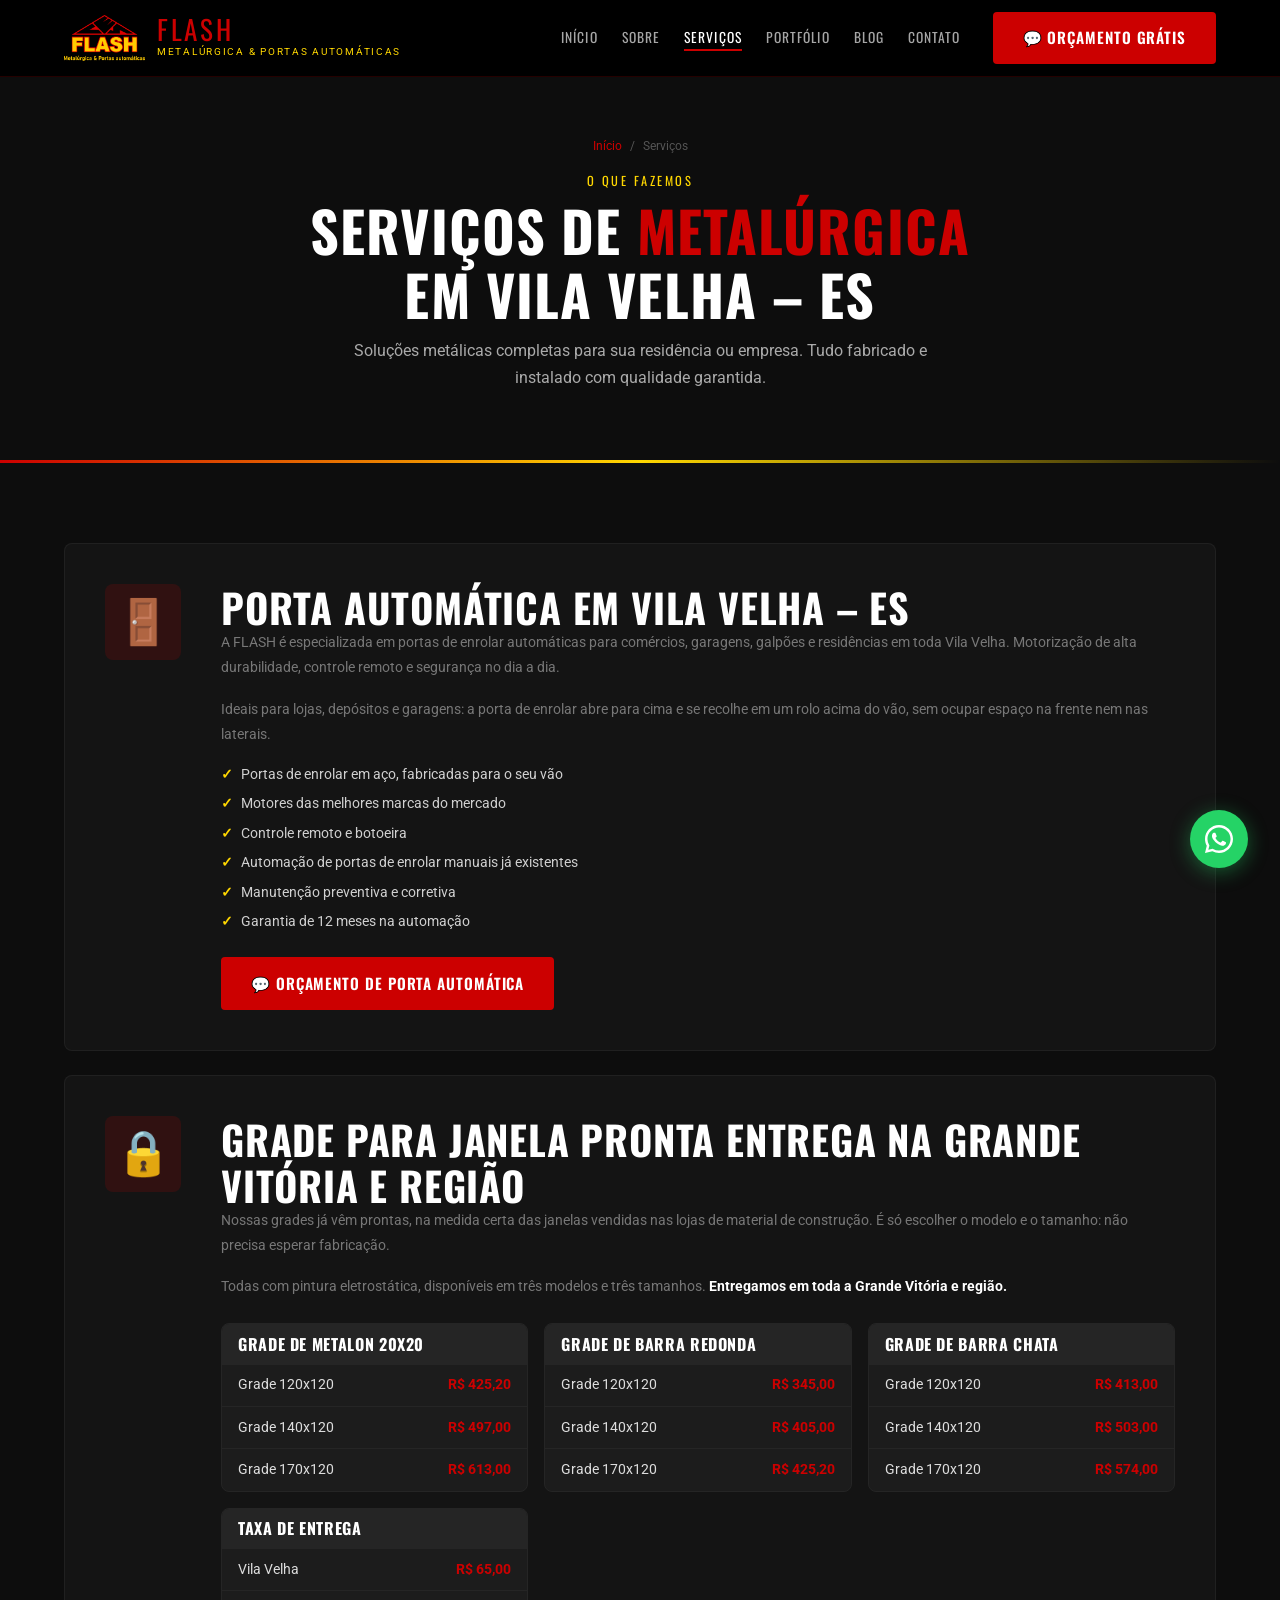
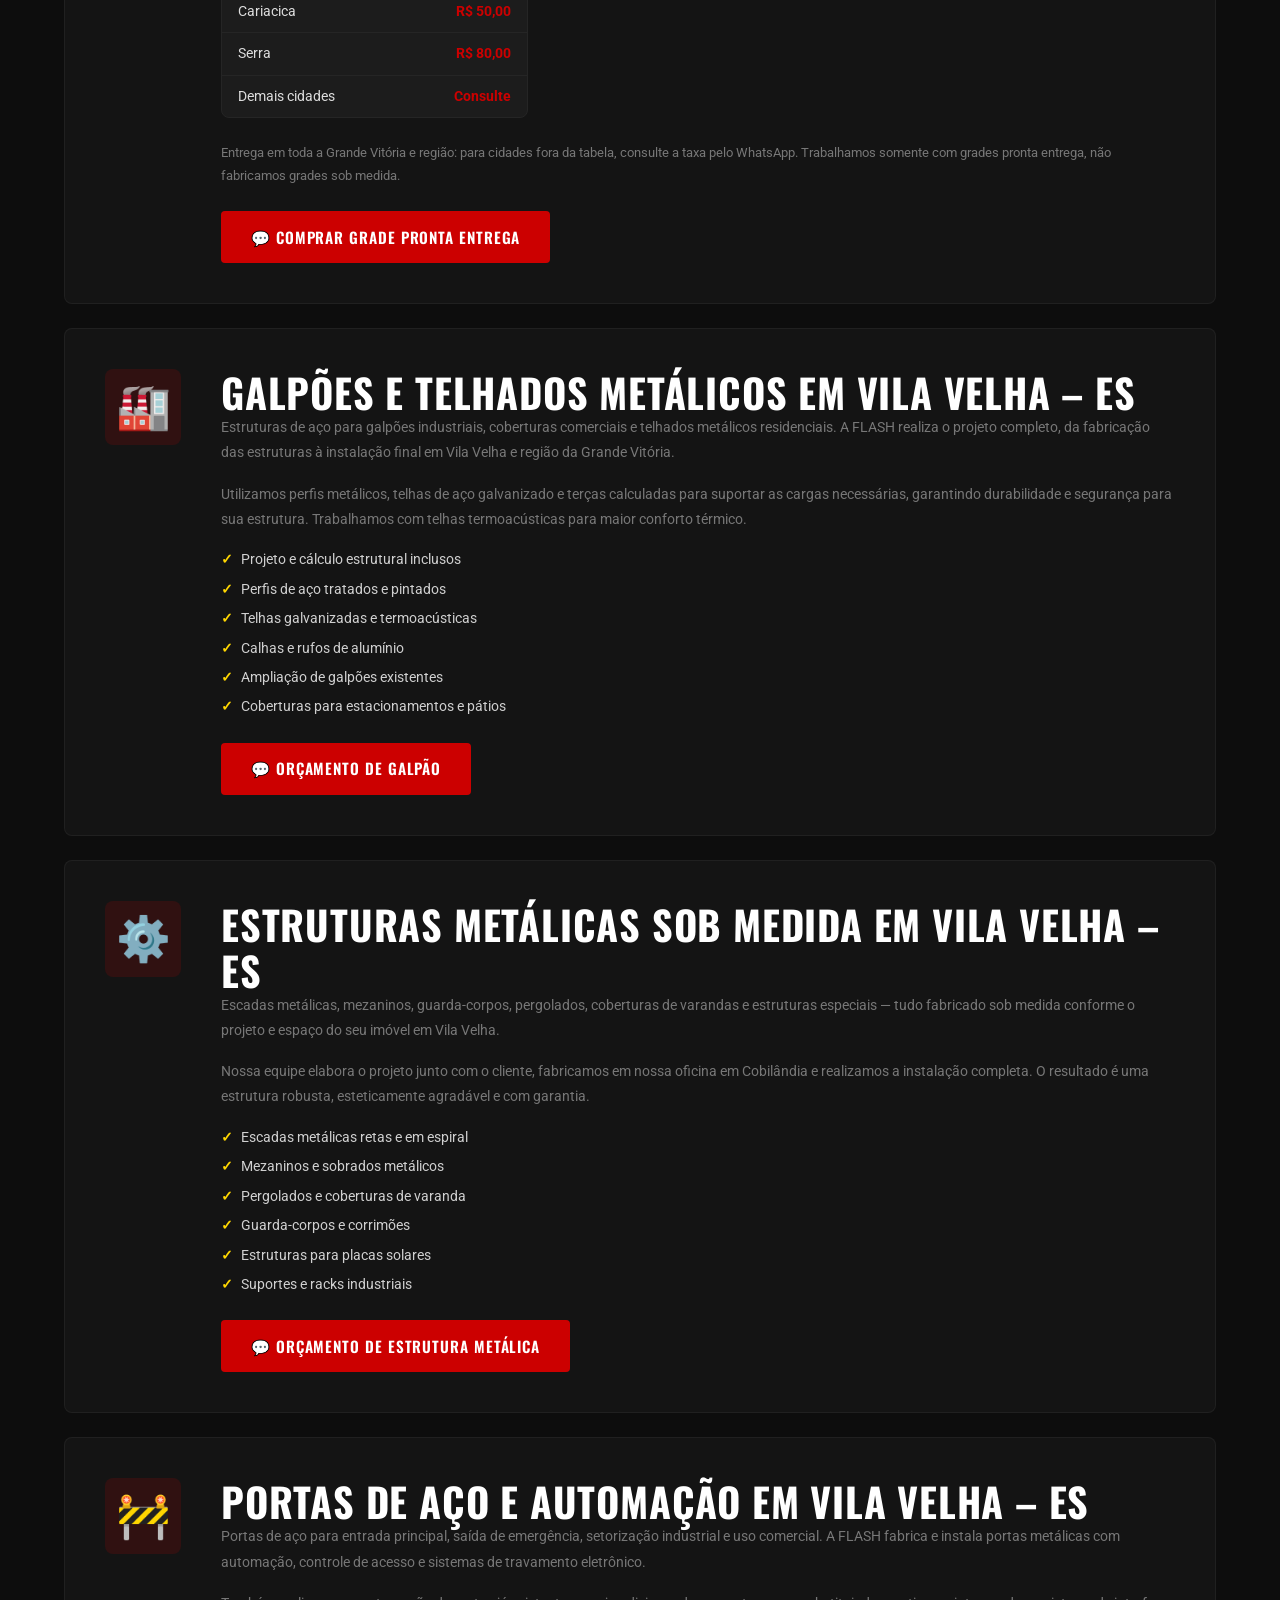
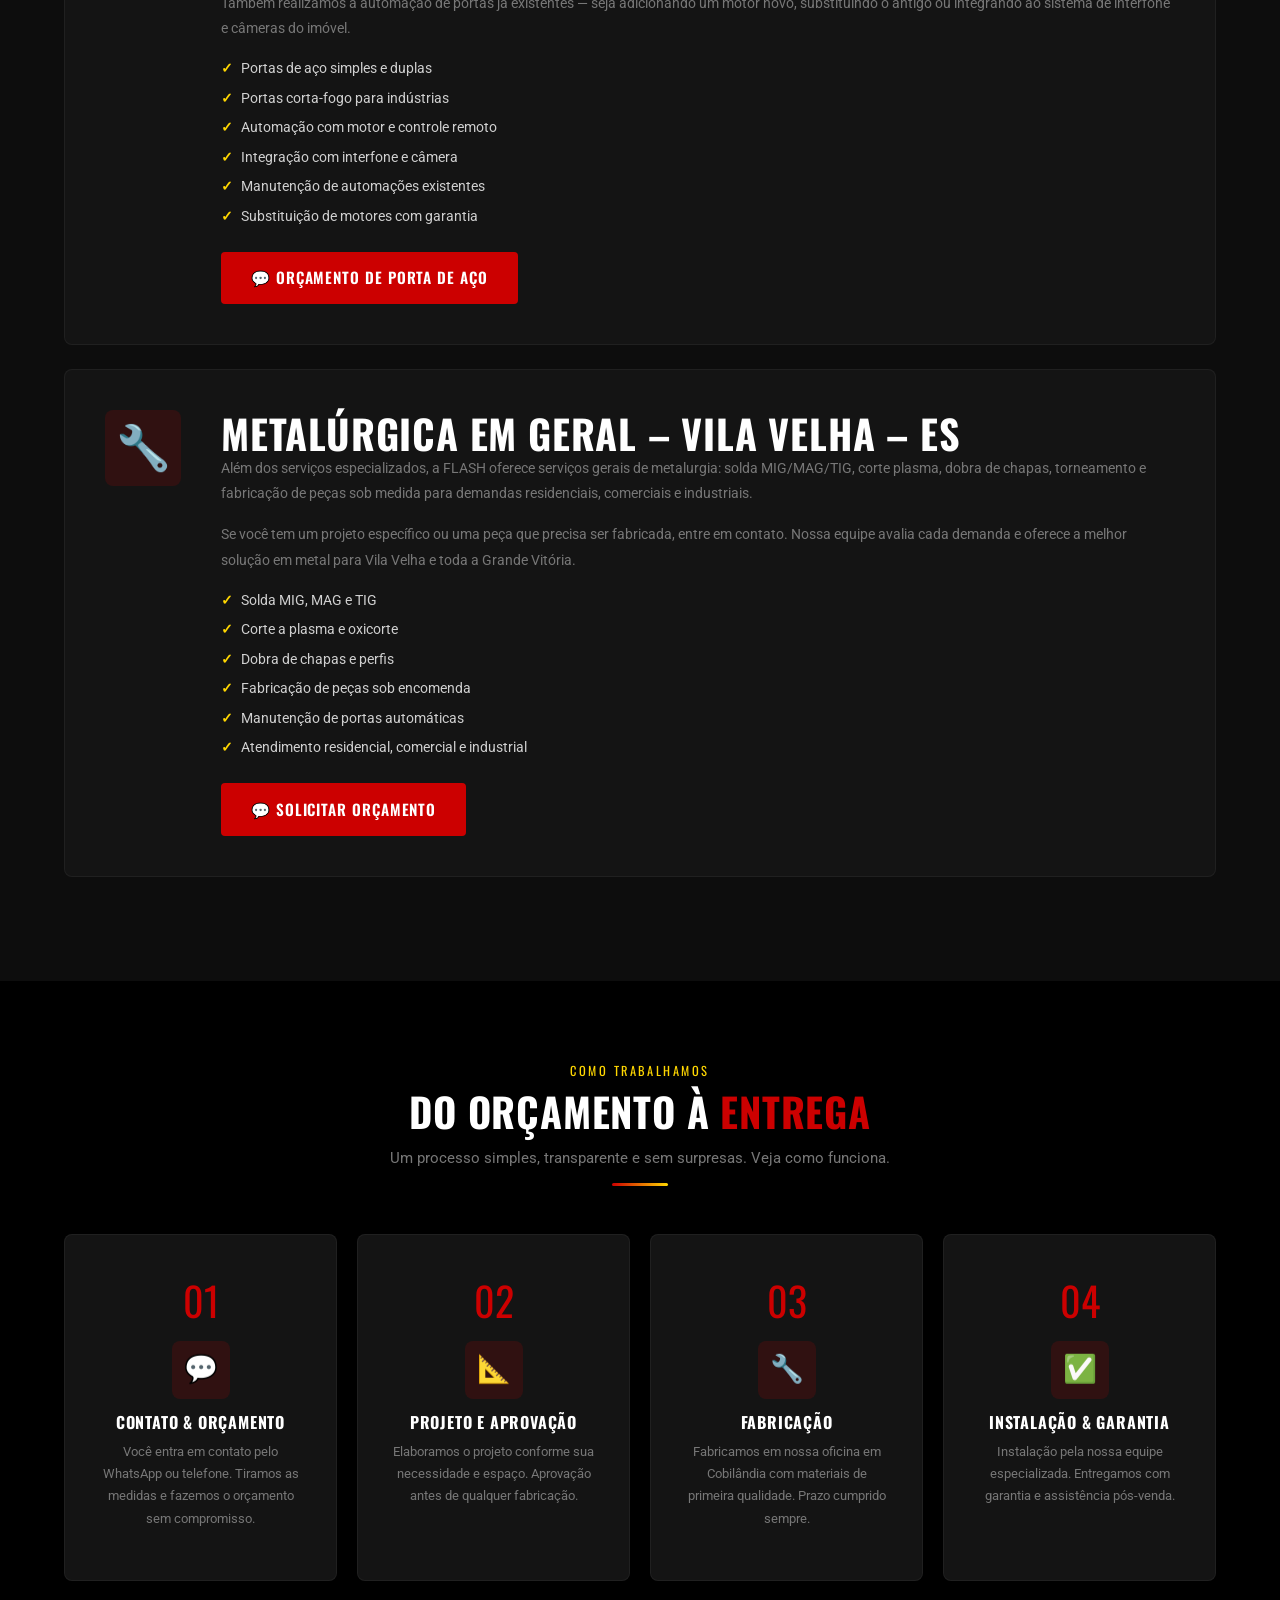
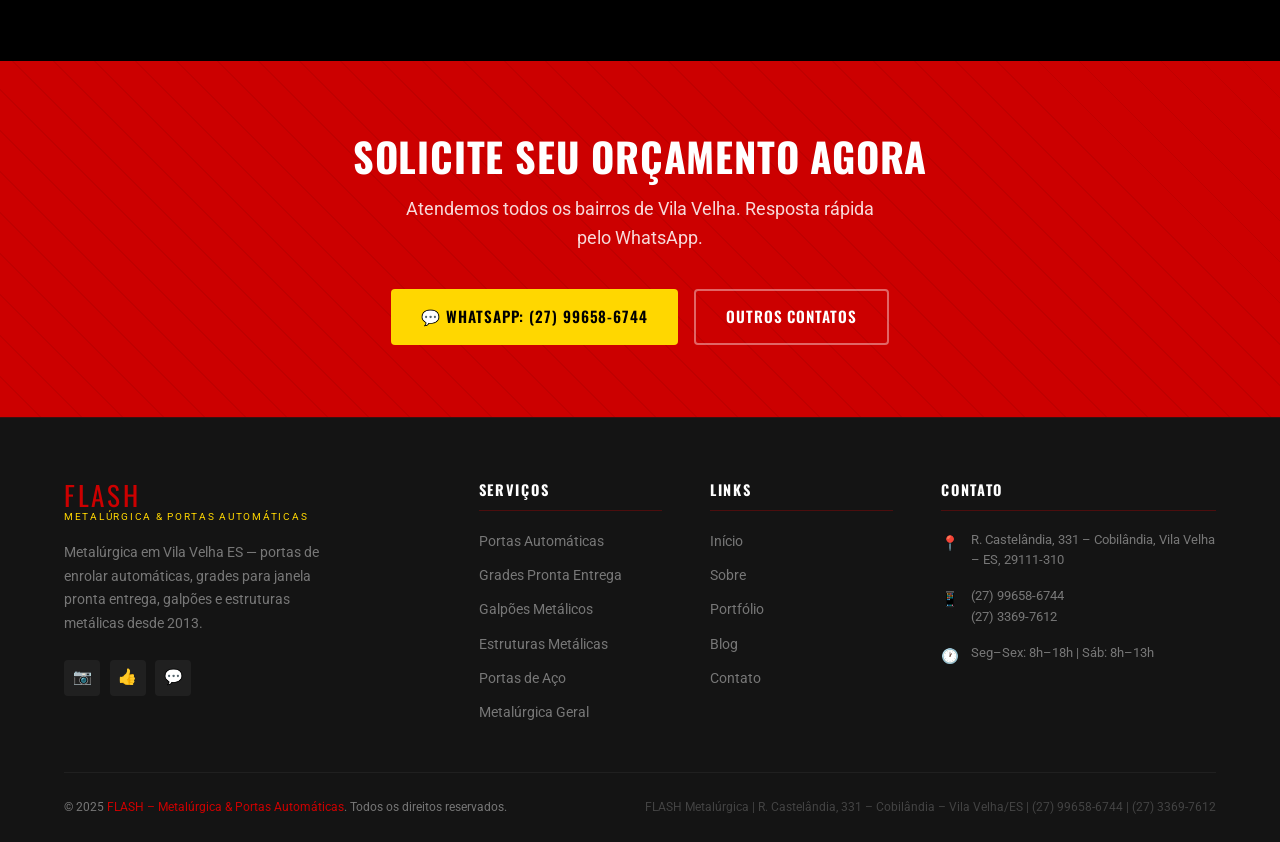
<file: servicos.html>
<!DOCTYPE html>
<html lang="pt-BR">
<head>
  <meta charset="UTF-8">
  <meta name="viewport" content="width=device-width, initial-scale=1.0">
  <title>Serviços em Vila Velha ES | FLASH – Metalúrgica & Portas Automáticas</title>
  <meta name="description" content="Portas de enrolar automáticas, grades para janela pronta entrega, galpões e estruturas metálicas em Vila Velha ES. FLASH Metalúrgica – orçamento grátis pelo WhatsApp.">
  <meta name="keywords" content="porta automática Vila Velha, porta de enrolar automática Vila Velha ES, grade para janela pronta entrega, galpão metálico Vila Velha, estrutura metálica Vila Velha, porta de aço Vila Velha, serralheria Vila Velha">
  <link rel="canonical" href="https://flashmetalurgica.com.br/servicos.html">
  <meta property="og:title" content="Serviços – FLASH Metalúrgica em Vila Velha ES">
  <meta property="og:description" content="Portas de enrolar automáticas, grades para janela pronta entrega, galpões e estruturas metálicas em Vila Velha ES. Mais de 10 anos de experiência.">
  <meta property="og:type" content="website">
  <script type="application/ld+json">
  {
    "@context": "https://schema.org",
    "@type": "Service",
    "provider": {
      "@type": "LocalBusiness",
      "name": "FLASH – Metalúrgica & Portas Automáticas",
      "telephone": "+55-27-99658-6744",
      "address": {
        "@type": "PostalAddress",
        "streetAddress": "R. Castelândia, 331",
        "addressLocality": "Vila Velha",
        "addressRegion": "ES",
        "postalCode": "29111-310",
        "addressCountry": "BR"
      }
    },
    "serviceType": "Serralheria e Metalurgia",
    "areaServed": "Vila Velha, ES"
  }
  </script>
  <link rel="stylesheet" href="assets/css/style.css">
</head>
<body>

<header class="site-header" id="site-header">
  <div class="container">
    <div class="header-inner">
      <a href="index.html" class="logo">
        <img src="assets/images/logo.png" alt="FLASH Metalúrgica" onerror="this.style.display='none'">
        <div class="logo-text">
          <span class="logo-name">FLASH</span>
          <span class="logo-sub">Metalúrgica &amp; Portas Automáticas</span>
        </div>
      </a>
      <nav class="main-nav">
        <ul class="nav-links">
          <li><a href="index.html">Início</a></li>
          <li><a href="sobre.html">Sobre</a></li>
          <li><a href="servicos.html" class="active">Serviços</a></li>
          <li><a href="portfolio.html">Portfólio</a></li>
          <li><a href="blog/index.html">Blog</a></li>
          <li><a href="contato.html">Contato</a></li>
        </ul>
        <div class="nav-cta">
          <a href="https://wa.me/5527996586744?text=Olá%2C%20FLASH!%20Gostaria%20de%20um%20orçamento." class="btn btn-primary" target="_blank" rel="noopener">💬 Orçamento Grátis</a>
        </div>
      </nav>
      <button class="hamburger" aria-label="Abrir menu"><span></span><span></span><span></span></button>
    </div>
  </div>
</header>

<section class="page-hero">
  <div class="container">
    <div class="page-hero-inner">
      <div class="breadcrumb">
        <a href="index.html">Início</a><span>/</span><span>Serviços</span>
      </div>
      <span class="sec-label">O que fazemos</span>
      <h1>Serviços de <span style="color:var(--red)">Metalúrgica</span><br>em Vila Velha – ES</h1>
      <p style="color:var(--gray-400); margin-top:.75rem; max-width:600px; margin-left:auto; margin-right:auto;">Soluções metálicas completas para sua residência ou empresa. Tudo fabricado e instalado com qualidade garantida.</p>
    </div>
  </div>
</section>

<!-- SERVIÇOS DETALHADOS -->
<section style="background:var(--dark); padding:5rem 0;">
  <div class="container">

    <!-- 1. Portas Automáticas -->
    <div class="svc-detail-card fade-up" id="portoes">
      <div class="svc-detail-icon">🚪</div>
      <div class="svc-detail-body">
        <h2>Porta Automática em Vila Velha – ES</h2>
        <p>A FLASH é especializada em portas de enrolar automáticas para comércios, garagens, galpões e residências em toda Vila Velha. Motorização de alta durabilidade, controle remoto e segurança no dia a dia.</p>
        <p>Ideais para lojas, depósitos e garagens: a porta de enrolar abre para cima e se recolhe em um rolo acima do vão, sem ocupar espaço na frente nem nas laterais.</p>
        <div class="svc-feats">
          <span class="svc-feat">Portas de enrolar em aço, fabricadas para o seu vão</span>
          <span class="svc-feat">Motores das melhores marcas do mercado</span>
          <span class="svc-feat">Controle remoto e botoeira</span>
          <span class="svc-feat">Automação de portas de enrolar manuais já existentes</span>
          <span class="svc-feat">Manutenção preventiva e corretiva</span>
          <span class="svc-feat">Garantia de 12 meses na automação</span>
        </div>
        <div style="margin-top:1.5rem;">
          <a href="https://wa.me/5527996586744?text=Olá%20FLASH!%20Quero%20orçamento%20para%20porta%20de%20enrolar%20automática." class="btn btn-primary" target="_blank" rel="noopener">💬 Orçamento de Porta Automática</a>
        </div>
      </div>
    </div>

    <!-- 2. Grades Pronta Entrega -->
    <div class="svc-detail-card fade-up" id="grades">
      <div class="svc-detail-icon">🔒</div>
      <div class="svc-detail-body">
        <h2>Grade para Janela Pronta Entrega na Grande Vitória e Região</h2>
        <p>Nossas grades já vêm prontas, na medida certa das janelas vendidas nas lojas de material de construção. É só escolher o modelo e o tamanho: não precisa esperar fabricação.</p>
        <p>Todas com pintura eletrostática, disponíveis em três modelos e três tamanhos. <strong style="color:var(--white);">Entregamos em toda a Grande Vitória e região.</strong></p>
        <div class="price-grid">
          <div class="price-box">
            <h3>Grade de Metalon 20x20</h3>
            <table>
              <tr><td>Grade 120x120</td><td>R$ 425,20</td></tr>
              <tr><td>Grade 140x120</td><td>R$ 497,00</td></tr>
              <tr><td>Grade 170x120</td><td>R$ 613,00</td></tr>
            </table>
          </div>
          <div class="price-box">
            <h3>Grade de Barra Redonda</h3>
            <table>
              <tr><td>Grade 120x120</td><td>R$ 345,00</td></tr>
              <tr><td>Grade 140x120</td><td>R$ 405,00</td></tr>
              <tr><td>Grade 170x120</td><td>R$ 425,20</td></tr>
            </table>
          </div>
          <div class="price-box">
            <h3>Grade de Barra Chata</h3>
            <table>
              <tr><td>Grade 120x120</td><td>R$ 413,00</td></tr>
              <tr><td>Grade 140x120</td><td>R$ 503,00</td></tr>
              <tr><td>Grade 170x120</td><td>R$ 574,00</td></tr>
            </table>
          </div>
          <div class="price-box">
            <h3>Taxa de Entrega</h3>
            <table>
              <tr><td>Vila Velha</td><td>R$ 65,00</td></tr>
              <tr><td>Cariacica</td><td>R$ 50,00</td></tr>
              <tr><td>Serra</td><td>R$ 80,00</td></tr>
              <tr><td>Demais cidades</td><td>Consulte</td></tr>
            </table>
          </div>
        </div>
        <p class="price-note">Entrega em toda a Grande Vitória e região: para cidades fora da tabela, consulte a taxa pelo WhatsApp. Trabalhamos somente com grades pronta entrega, não fabricamos grades sob medida.</p>
        <div style="margin-top:1.5rem;">
          <a href="https://wa.me/5527996586744?text=Olá%20FLASH!%20Quero%20comprar%20uma%20grade%20pronta%20entrega." class="btn btn-primary" target="_blank" rel="noopener">💬 Comprar Grade Pronta Entrega</a>
        </div>
      </div>
    </div>

    <!-- 3. Galpões -->
    <div class="svc-detail-card fade-up" id="galpoes">
      <div class="svc-detail-icon">🏭</div>
      <div class="svc-detail-body">
        <h2>Galpões e Telhados Metálicos em Vila Velha – ES</h2>
        <p>Estruturas de aço para galpões industriais, coberturas comerciais e telhados metálicos residenciais. A FLASH realiza o projeto completo, da fabricação das estruturas à instalação final em Vila Velha e região da Grande Vitória.</p>
        <p>Utilizamos perfis metálicos, telhas de aço galvanizado e terças calculadas para suportar as cargas necessárias, garantindo durabilidade e segurança para sua estrutura. Trabalhamos com telhas termoacústicas para maior conforto térmico.</p>
        <div class="svc-feats">
          <span class="svc-feat">Projeto e cálculo estrutural inclusos</span>
          <span class="svc-feat">Perfis de aço tratados e pintados</span>
          <span class="svc-feat">Telhas galvanizadas e termoacústicas</span>
          <span class="svc-feat">Calhas e rufos de alumínio</span>
          <span class="svc-feat">Ampliação de galpões existentes</span>
          <span class="svc-feat">Coberturas para estacionamentos e pátios</span>
        </div>
        <div style="margin-top:1.5rem;">
          <a href="https://wa.me/5527996586744?text=Olá%20FLASH!%20Quero%20orçamento%20para%20galpão%20ou%20cobertura%20metálica." class="btn btn-primary" target="_blank" rel="noopener">💬 Orçamento de Galpão</a>
        </div>
      </div>
    </div>

    <!-- 4. Estruturas -->
    <div class="svc-detail-card fade-up" id="estruturas">
      <div class="svc-detail-icon">⚙️</div>
      <div class="svc-detail-body">
        <h2>Estruturas Metálicas Sob Medida em Vila Velha – ES</h2>
        <p>Escadas metálicas, mezaninos, guarda-corpos, pergolados, coberturas de varandas e estruturas especiais — tudo fabricado sob medida conforme o projeto e espaço do seu imóvel em Vila Velha.</p>
        <p>Nossa equipe elabora o projeto junto com o cliente, fabricamos em nossa oficina em Cobilândia e realizamos a instalação completa. O resultado é uma estrutura robusta, esteticamente agradável e com garantia.</p>
        <div class="svc-feats">
          <span class="svc-feat">Escadas metálicas retas e em espiral</span>
          <span class="svc-feat">Mezaninos e sobrados metálicos</span>
          <span class="svc-feat">Pergolados e coberturas de varanda</span>
          <span class="svc-feat">Guarda-corpos e corrimões</span>
          <span class="svc-feat">Estruturas para placas solares</span>
          <span class="svc-feat">Suportes e racks industriais</span>
        </div>
        <div style="margin-top:1.5rem;">
          <a href="https://wa.me/5527996586744?text=Olá%20FLASH!%20Quero%20orçamento%20para%20estrutura%20metálica." class="btn btn-primary" target="_blank" rel="noopener">💬 Orçamento de Estrutura Metálica</a>
        </div>
      </div>
    </div>

    <!-- 5. Portas de Aço -->
    <div class="svc-detail-card fade-up" id="portas">
      <div class="svc-detail-icon">🚧</div>
      <div class="svc-detail-body">
        <h2>Portas de Aço e Automação em Vila Velha – ES</h2>
        <p>Portas de aço para entrada principal, saída de emergência, setorização industrial e uso comercial. A FLASH fabrica e instala portas metálicas com automação, controle de acesso e sistemas de travamento eletrônico.</p>
        <p>Também realizamos a automação de portas já existentes — seja adicionando um motor novo, substituindo o antigo ou integrando ao sistema de interfone e câmeras do imóvel.</p>
        <div class="svc-feats">
          <span class="svc-feat">Portas de aço simples e duplas</span>
          <span class="svc-feat">Portas corta-fogo para indústrias</span>
          <span class="svc-feat">Automação com motor e controle remoto</span>
          <span class="svc-feat">Integração com interfone e câmera</span>
          <span class="svc-feat">Manutenção de automações existentes</span>
          <span class="svc-feat">Substituição de motores com garantia</span>
        </div>
        <div style="margin-top:1.5rem;">
          <a href="https://wa.me/5527996586744?text=Olá%20FLASH!%20Quero%20orçamento%20para%20porta%20de%20aço%20ou%20automação." class="btn btn-primary" target="_blank" rel="noopener">💬 Orçamento de Porta de Aço</a>
        </div>
      </div>
    </div>

    <!-- 6. Metalúrgica Geral -->
    <div class="svc-detail-card fade-up" id="metalurgica">
      <div class="svc-detail-icon">🔧</div>
      <div class="svc-detail-body">
        <h2>Metalúrgica em Geral – Vila Velha – ES</h2>
        <p>Além dos serviços especializados, a FLASH oferece serviços gerais de metalurgia: solda MIG/MAG/TIG, corte plasma, dobra de chapas, torneamento e fabricação de peças sob medida para demandas residenciais, comerciais e industriais.</p>
        <p>Se você tem um projeto específico ou uma peça que precisa ser fabricada, entre em contato. Nossa equipe avalia cada demanda e oferece a melhor solução em metal para Vila Velha e toda a Grande Vitória.</p>
        <div class="svc-feats">
          <span class="svc-feat">Solda MIG, MAG e TIG</span>
          <span class="svc-feat">Corte a plasma e oxicorte</span>
          <span class="svc-feat">Dobra de chapas e perfis</span>
          <span class="svc-feat">Fabricação de peças sob encomenda</span>
          <span class="svc-feat">Manutenção de portas automáticas</span>
          <span class="svc-feat">Atendimento residencial, comercial e industrial</span>
        </div>
        <div style="margin-top:1.5rem;">
          <a href="https://wa.me/5527996586744?text=Olá%20FLASH!%20Tenho%20uma%20demanda%20de%20metalurgia%20para%20orçar." class="btn btn-primary" target="_blank" rel="noopener">💬 Solicitar Orçamento</a>
        </div>
      </div>
    </div>

  </div>
</section>

<!-- PROCESSO DE TRABALHO -->
<section style="background:var(--black); padding:5rem 0;">
  <div class="container">
    <div class="sec-center fade-up">
      <span class="sec-label">Como trabalhamos</span>
      <h2 class="sec-title">Do Orçamento à <span>Entrega</span></h2>
      <p class="sec-desc">Um processo simples, transparente e sem surpresas. Veja como funciona.</p>
      <div class="divider"></div>
    </div>
    <div style="display:grid; grid-template-columns:repeat(4,1fr); gap:1.25rem; margin-top:3rem;">
      <div class="svc-card fade-up" style="text-align:center;">
        <div style="font-family:var(--font-h); font-size:2.5rem; color:var(--red); margin-bottom:.5rem;">01</div>
        <div class="svc-icon" style="margin:0 auto .875rem;">💬</div>
        <h4 class="svc-title" style="font-size:1rem;">Contato & Orçamento</h4>
        <p class="svc-desc" style="font-size:.82rem;">Você entra em contato pelo WhatsApp ou telefone. Tiramos as medidas e fazemos o orçamento sem compromisso.</p>
      </div>
      <div class="svc-card fade-up" style="text-align:center;">
        <div style="font-family:var(--font-h); font-size:2.5rem; color:var(--red); margin-bottom:.5rem;">02</div>
        <div class="svc-icon" style="margin:0 auto .875rem;">📐</div>
        <h4 class="svc-title" style="font-size:1rem;">Projeto e Aprovação</h4>
        <p class="svc-desc" style="font-size:.82rem;">Elaboramos o projeto conforme sua necessidade e espaço. Aprovação antes de qualquer fabricação.</p>
      </div>
      <div class="svc-card fade-up" style="text-align:center;">
        <div style="font-family:var(--font-h); font-size:2.5rem; color:var(--red); margin-bottom:.5rem;">03</div>
        <div class="svc-icon" style="margin:0 auto .875rem;">🔧</div>
        <h4 class="svc-title" style="font-size:1rem;">Fabricação</h4>
        <p class="svc-desc" style="font-size:.82rem;">Fabricamos em nossa oficina em Cobilândia com materiais de primeira qualidade. Prazo cumprido sempre.</p>
      </div>
      <div class="svc-card fade-up" style="text-align:center;">
        <div style="font-family:var(--font-h); font-size:2.5rem; color:var(--red); margin-bottom:.5rem;">04</div>
        <div class="svc-icon" style="margin:0 auto .875rem;">✅</div>
        <h4 class="svc-title" style="font-size:1rem;">Instalação & Garantia</h4>
        <p class="svc-desc" style="font-size:.82rem;">Instalação pela nossa equipe especializada. Entregamos com garantia e assistência pós-venda.</p>
      </div>
    </div>
  </div>
</section>

<!-- CTA -->
<section class="cta-sec">
  <div class="container">
    <div class="cta-inner">
      <h2>Solicite seu orçamento agora</h2>
      <p>Atendemos todos os bairros de Vila Velha. Resposta rápida pelo WhatsApp.</p>
      <div class="cta-btns">
        <a href="https://wa.me/5527996586744?text=Olá%20FLASH!%20Quero%20solicitar%20um%20orçamento." class="btn btn-secondary" target="_blank" rel="noopener">💬 WhatsApp: (27) 99658-6744</a>
        <a href="contato.html" class="btn btn-outline">Outros contatos</a>
      </div>
    </div>
  </div>
</section>

<footer class="site-footer">
  <div class="container">
    <div class="footer-grid">
      <div>
        <div class="logo-text" style="margin-bottom:1rem;"><span class="logo-name">FLASH</span><span class="logo-sub">Metalúrgica &amp; Portas Automáticas</span></div>
        <p class="footer-desc">Metalúrgica em Vila Velha ES — portas de enrolar automáticas, grades para janela pronta entrega, galpões e estruturas metálicas desde 2013.</p>
        <div class="footer-social">
          <a href="#" class="soc-link" aria-label="Instagram">📷</a>
          <a href="#" class="soc-link" aria-label="Facebook">👍</a>
          <a href="https://wa.me/5527996586744" class="soc-link" aria-label="WhatsApp" target="_blank" rel="noopener">💬</a>
        </div>
      </div>
      <div>
        <h4 class="foot-col-title">Serviços</h4>
        <ul class="foot-links">
          <li><a href="#portoes">Portas Automáticas</a></li>
          <li><a href="#grades">Grades Pronta Entrega</a></li>
          <li><a href="#galpoes">Galpões Metálicos</a></li>
          <li><a href="#estruturas">Estruturas Metálicas</a></li>
          <li><a href="#portas">Portas de Aço</a></li>
          <li><a href="#metalurgica">Metalúrgica Geral</a></li>
        </ul>
      </div>
      <div>
        <h4 class="foot-col-title">Links</h4>
        <ul class="foot-links">
          <li><a href="index.html">Início</a></li>
          <li><a href="sobre.html">Sobre</a></li>
          <li><a href="portfolio.html">Portfólio</a></li>
          <li><a href="blog/index.html">Blog</a></li>
          <li><a href="contato.html">Contato</a></li>
        </ul>
      </div>
      <div>
        <h4 class="foot-col-title">Contato</h4>
        <div class="foot-contact-item"><span class="foot-ico">📍</span><div class="foot-txt">R. Castelândia, 331 – Cobilândia, Vila Velha – ES, 29111-310</div></div>
        <div class="foot-contact-item"><span class="foot-ico">📱</span><div class="foot-txt"><a href="tel:+5527996586744">(27) 99658-6744</a><br><a href="tel:+552733697612">(27) 3369-7612</a></div></div>
        <div class="foot-contact-item"><span class="foot-ico">🕐</span><div class="foot-txt">Seg–Sex: 8h–18h | Sáb: 8h–13h</div></div>
      </div>
    </div>
    <div class="footer-bottom">
      <p class="foot-copy">© 2025 <a href="index.html">FLASH – Metalúrgica &amp; Portas Automáticas</a>. Todos os direitos reservados.</p>
      <p class="foot-nap">FLASH Metalúrgica | R. Castelândia, 331 – Cobilândia – Vila Velha/ES | (27) 99658-6744 | (27) 3369-7612</p>
    </div>
  </div>
</footer>

<div class="wpp-float">
  <span class="wpp-tip">Solicitar orçamento grátis!</span>
  <a href="https://wa.me/5527996586744?text=Olá%2C%20FLASH!%20Quero%20solicitar%20um%20orçamento." class="wpp-btn" target="_blank" rel="noopener" aria-label="WhatsApp">
    <svg viewBox="0 0 32 32" xmlns="http://www.w3.org/2000/svg"><path d="M16 0C7.163 0 0 7.163 0 16c0 2.822.733 5.476 2.014 7.789L0 32l8.417-2.006A15.925 15.925 0 0016 32c8.837 0 16-7.163 16-16S24.837 0 16 0zm0 29.2a13.16 13.16 0 01-6.716-1.836l-.48-.285-4.997 1.19 1.261-4.863-.312-.498A13.159 13.159 0 012.8 16C2.8 8.706 8.706 2.8 16 2.8S29.2 8.706 29.2 16 23.294 29.2 16 29.2zm7.23-9.852c-.396-.198-2.343-1.155-2.706-1.287-.363-.132-.627-.198-.891.198-.264.396-1.022 1.287-1.253 1.551-.23.264-.461.297-.857.099-.396-.198-1.672-.616-3.184-1.964-1.177-1.049-1.97-2.344-2.201-2.74-.23-.396-.024-.61.174-.807.178-.178.396-.462.594-.693.198-.231.264-.396.396-.66.132-.264.066-.495-.033-.693-.099-.198-.891-2.15-1.22-2.942-.322-.772-.649-.667-.891-.679l-.759-.013c-.264 0-.693.099-1.056.495-.363.396-1.385 1.353-1.385 3.3s1.418 3.828 1.616 4.092c.198.264 2.79 4.261 6.759 5.979.945.407 1.682.65 2.256.832.948.302 1.811.259 2.493.157.76-.113 2.343-.958 2.673-1.883.33-.924.33-1.716.231-1.882-.099-.165-.363-.264-.759-.462z"/></svg>
  </a>
</div>
<script src="assets/js/main.js"></script>
</body>
</html>
</file>
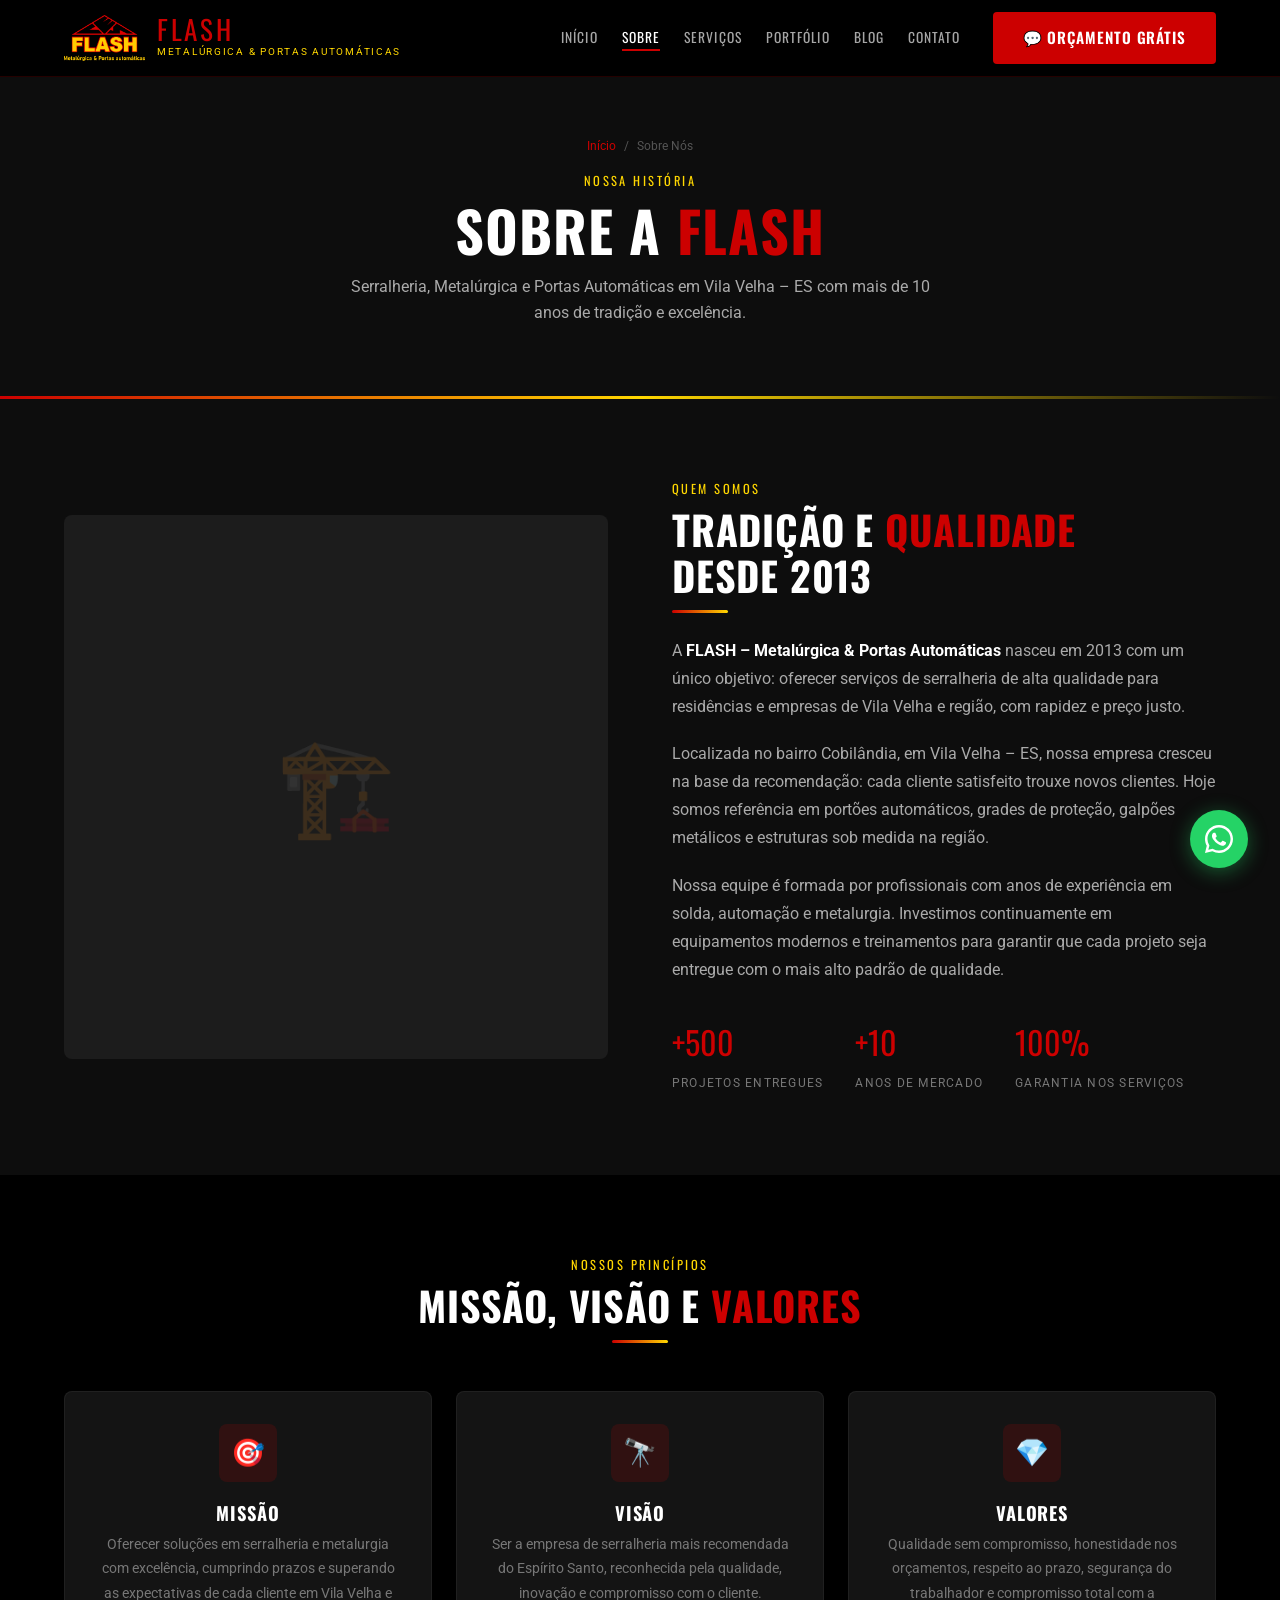
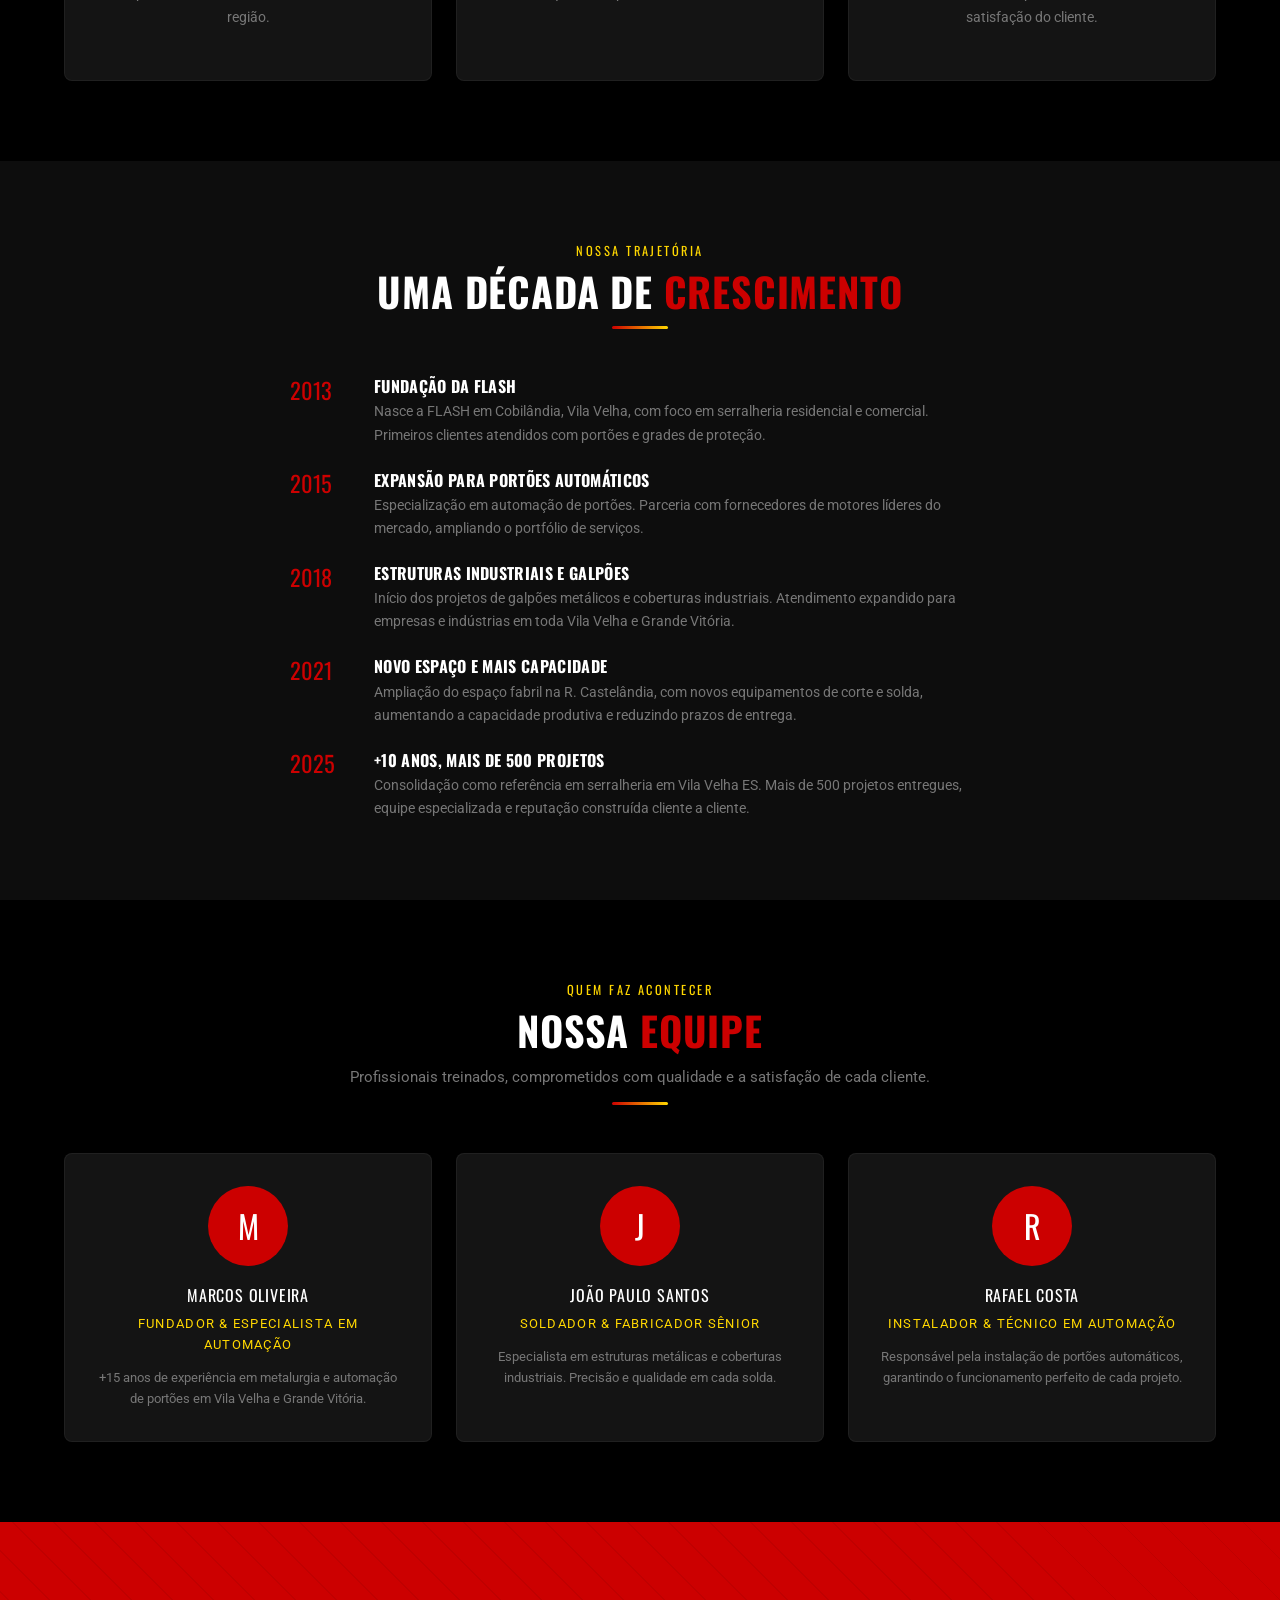
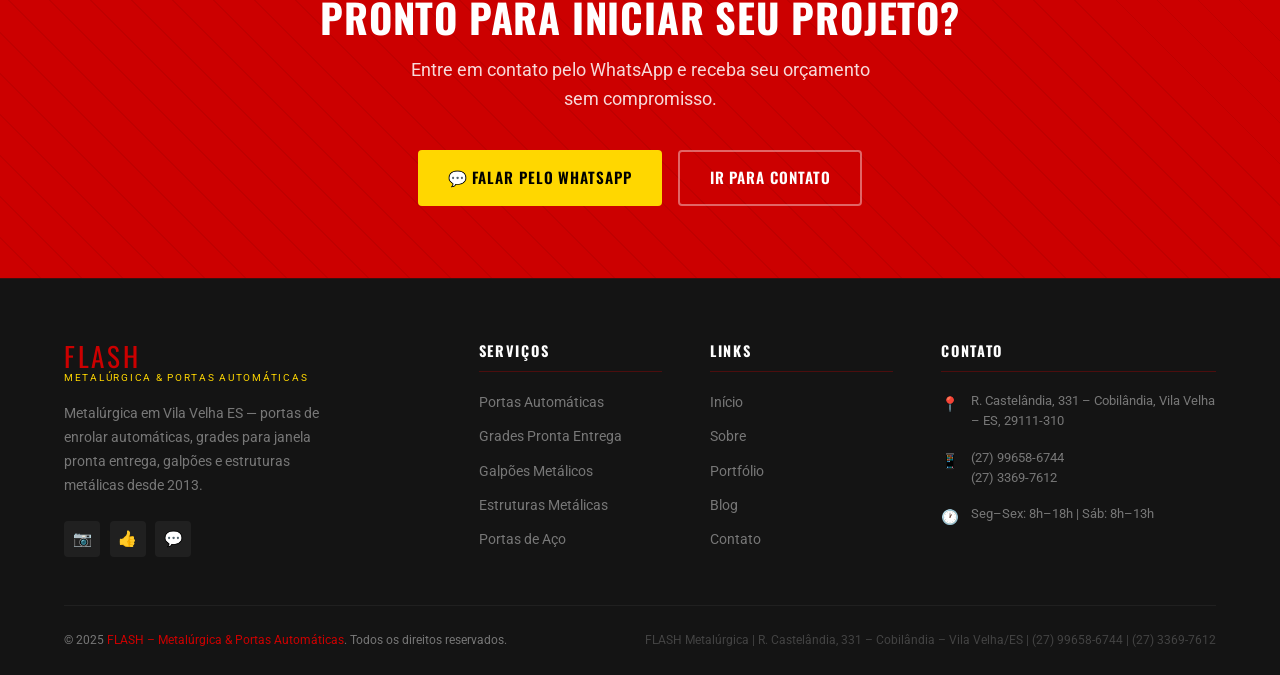
<file: sobre.html>
<!DOCTYPE html>
<html lang="pt-BR">
<head>
  <meta charset="UTF-8">
  <meta name="viewport" content="width=device-width, initial-scale=1.0">
  <title>Sobre a FLASH – Serralheria em Vila Velha ES | Metalúrgica & Portas Automáticas</title>
  <meta name="description" content="Conheça a história da FLASH Metalúrgica & Portas Automáticas. Mais de 10 anos de experiência em serralheria, portões automáticos e estruturas metálicas em Vila Velha – ES.">
  <link rel="canonical" href="https://flashmetalurgica.com.br/sobre.html">
  <meta property="og:title" content="Sobre a FLASH – Serralheria em Vila Velha ES">
  <meta property="og:description" content="Mais de 10 anos entregando qualidade em serralheria, portões automáticos e estruturas metálicas em Vila Velha – ES.">
  <meta property="og:type" content="website">
  <script type="application/ld+json">
  {
    "@context": "https://schema.org",
    "@type": "LocalBusiness",
    "name": "FLASH – Metalúrgica & Portas Automáticas",
    "telephone": "+55-27-99658-6744",
    "address": {
      "@type": "PostalAddress",
      "streetAddress": "R. Castelândia, 331",
      "addressLocality": "Vila Velha",
      "addressRegion": "ES",
      "postalCode": "29111-310",
      "addressCountry": "BR"
    }
  }
  </script>
  <link rel="stylesheet" href="assets/css/style.css">
</head>
<body>

<header class="site-header" id="site-header">
  <div class="container">
    <div class="header-inner">
      <a href="index.html" class="logo">
        <img src="assets/images/logo.png" alt="FLASH Metalúrgica" onerror="this.style.display='none'">
        <div class="logo-text">
          <span class="logo-name">FLASH</span>
          <span class="logo-sub">Metalúrgica &amp; Portas Automáticas</span>
        </div>
      </a>
      <nav class="main-nav">
        <ul class="nav-links">
          <li><a href="index.html">Início</a></li>
          <li><a href="sobre.html" class="active">Sobre</a></li>
          <li><a href="servicos.html">Serviços</a></li>
          <li><a href="portfolio.html">Portfólio</a></li>
          <li><a href="blog/index.html">Blog</a></li>
          <li><a href="contato.html">Contato</a></li>
        </ul>
        <div class="nav-cta">
          <a href="https://wa.me/5527996586744?text=Olá%2C%20FLASH!%20Gostaria%20de%20um%20orçamento." class="btn btn-primary" target="_blank" rel="noopener">💬 Orçamento Grátis</a>
        </div>
      </nav>
      <button class="hamburger" aria-label="Abrir menu"><span></span><span></span><span></span></button>
    </div>
  </div>
</header>

<!-- PAGE HERO -->
<section class="page-hero">
  <div class="container">
    <div class="page-hero-inner">
      <div class="breadcrumb">
        <a href="index.html">Início</a>
        <span>/</span>
        <span>Sobre Nós</span>
      </div>
      <span class="sec-label">Nossa história</span>
      <h1>Sobre a <span style="color:var(--red)">FLASH</span></h1>
      <p style="color:var(--gray-400); margin-top:.75rem; max-width:580px; margin-left:auto; margin-right:auto;">Serralheria, Metalúrgica e Portas Automáticas em Vila Velha – ES com mais de 10 anos de tradição e excelência.</p>
    </div>
  </div>
</section>

<!-- NOSSA HISTÓRIA -->
<section style="background:var(--dark); padding:5rem 0;">
  <div class="container">
    <div class="about-grid">
      <div class="about-img">🏗️</div>
      <div>
        <span class="sec-label">Quem somos</span>
        <h2 class="sec-title" style="text-align:left;">Tradição e <span>Qualidade</span><br>desde 2013</h2>
        <div class="divider divider-left" style="margin-bottom:1.5rem;"></div>
        <p style="color:var(--gray-400); font-size:.975rem; line-height:1.8; margin-bottom:1.2rem;">
          A <strong style="color:var(--white)">FLASH – Metalúrgica &amp; Portas Automáticas</strong> nasceu em 2013 com um único objetivo: oferecer serviços de serralheria de alta qualidade para residências e empresas de Vila Velha e região, com rapidez e preço justo.
        </p>
        <p style="color:var(--gray-400); font-size:.975rem; line-height:1.8; margin-bottom:1.2rem;">
          Localizada no bairro Cobilândia, em Vila Velha – ES, nossa empresa cresceu na base da recomendação: cada cliente satisfeito trouxe novos clientes. Hoje somos referência em portões automáticos, grades de proteção, galpões metálicos e estruturas sob medida na região.
        </p>
        <p style="color:var(--gray-400); font-size:.975rem; line-height:1.8; margin-bottom:2rem;">
          Nossa equipe é formada por profissionais com anos de experiência em solda, automação e metalurgia. Investimos continuamente em equipamentos modernos e treinamentos para garantir que cada projeto seja entregue com o mais alto padrão de qualidade.
        </p>
        <div style="display:flex; gap:2rem; flex-wrap:wrap;">
          <div>
            <span style="font-family:var(--font-h); font-size:2rem; color:var(--red); display:block;">+500</span>
            <span style="font-size:.78rem; color:var(--gray-500); text-transform:uppercase; letter-spacing:.1em;">Projetos Entregues</span>
          </div>
          <div>
            <span style="font-family:var(--font-h); font-size:2rem; color:var(--red); display:block;">+10</span>
            <span style="font-size:.78rem; color:var(--gray-500); text-transform:uppercase; letter-spacing:.1em;">Anos de Mercado</span>
          </div>
          <div>
            <span style="font-family:var(--font-h); font-size:2rem; color:var(--red); display:block;">100%</span>
            <span style="font-size:.78rem; color:var(--gray-500); text-transform:uppercase; letter-spacing:.1em;">Garantia nos Serviços</span>
          </div>
        </div>
      </div>
    </div>
  </div>
</section>

<!-- MISSÃO, VISÃO E VALORES -->
<section style="background:var(--black); padding:5rem 0;">
  <div class="container">
    <div class="sec-center fade-up">
      <span class="sec-label">Nossos princípios</span>
      <h2 class="sec-title">Missão, Visão e <span>Valores</span></h2>
      <div class="divider"></div>
    </div>
    <div style="display:grid; grid-template-columns:repeat(3,1fr); gap:1.5rem; margin-top:3rem;">
      <div class="svc-card fade-up" style="text-align:center;">
        <div class="svc-icon" style="margin:0 auto 1.25rem;">🎯</div>
        <h3 class="svc-title">Missão</h3>
        <p class="svc-desc">Oferecer soluções em serralheria e metalurgia com excelência, cumprindo prazos e superando as expectativas de cada cliente em Vila Velha e região.</p>
      </div>
      <div class="svc-card fade-up" style="text-align:center;">
        <div class="svc-icon" style="margin:0 auto 1.25rem;">🔭</div>
        <h3 class="svc-title">Visão</h3>
        <p class="svc-desc">Ser a empresa de serralheria mais recomendada do Espírito Santo, reconhecida pela qualidade, inovação e compromisso com o cliente.</p>
      </div>
      <div class="svc-card fade-up" style="text-align:center;">
        <div class="svc-icon" style="margin:0 auto 1.25rem;">💎</div>
        <h3 class="svc-title">Valores</h3>
        <p class="svc-desc">Qualidade sem compromisso, honestidade nos orçamentos, respeito ao prazo, segurança do trabalhador e compromisso total com a satisfação do cliente.</p>
      </div>
    </div>
  </div>
</section>

<!-- TIMELINE -->
<section style="background:var(--dark); padding:5rem 0;">
  <div class="container">
    <div class="sec-center fade-up">
      <span class="sec-label">Nossa trajetória</span>
      <h2 class="sec-title">Uma Década de <span>Crescimento</span></h2>
      <div class="divider"></div>
    </div>
    <div class="timeline" style="margin-top:3rem; max-width:700px; margin-left:auto; margin-right:auto;">
      <div class="timeline-item fade-up">
        <span class="timeline-year">2013</span>
        <div class="timeline-body">
          <h4>Fundação da FLASH</h4>
          <p>Nasce a FLASH em Cobilândia, Vila Velha, com foco em serralheria residencial e comercial. Primeiros clientes atendidos com portões e grades de proteção.</p>
        </div>
      </div>
      <div class="timeline-item fade-up">
        <span class="timeline-year">2015</span>
        <div class="timeline-body">
          <h4>Expansão para Portões Automáticos</h4>
          <p>Especialização em automação de portões. Parceria com fornecedores de motores líderes do mercado, ampliando o portfólio de serviços.</p>
        </div>
      </div>
      <div class="timeline-item fade-up">
        <span class="timeline-year">2018</span>
        <div class="timeline-body">
          <h4>Estruturas Industriais e Galpões</h4>
          <p>Início dos projetos de galpões metálicos e coberturas industriais. Atendimento expandido para empresas e indústrias em toda Vila Velha e Grande Vitória.</p>
        </div>
      </div>
      <div class="timeline-item fade-up">
        <span class="timeline-year">2021</span>
        <div class="timeline-body">
          <h4>Novo Espaço e Mais Capacidade</h4>
          <p>Ampliação do espaço fabril na R. Castelândia, com novos equipamentos de corte e solda, aumentando a capacidade produtiva e reduzindo prazos de entrega.</p>
        </div>
      </div>
      <div class="timeline-item fade-up">
        <span class="timeline-year">2025</span>
        <div class="timeline-body">
          <h4>+10 Anos, Mais de 500 Projetos</h4>
          <p>Consolidação como referência em serralheria em Vila Velha ES. Mais de 500 projetos entregues, equipe especializada e reputação construída cliente a cliente.</p>
        </div>
      </div>
    </div>
  </div>
</section>

<!-- EQUIPE -->
<section style="background:var(--black); padding:5rem 0;">
  <div class="container">
    <div class="sec-center fade-up">
      <span class="sec-label">Quem faz acontecer</span>
      <h2 class="sec-title">Nossa <span>Equipe</span></h2>
      <p class="sec-desc">Profissionais treinados, comprometidos com qualidade e a satisfação de cada cliente.</p>
      <div class="divider"></div>
    </div>
    <div class="team-grid" style="margin-top:3rem;">
      <div class="team-card fade-up">
        <div class="team-avatar">M</div>
        <div class="team-name">Marcos Oliveira</div>
        <div class="team-role">Fundador & Especialista em Automação</div>
        <p style="color:var(--gray-500); font-size:.82rem; margin-top:.75rem; line-height:1.6;">+15 anos de experiência em metalurgia e automação de portões em Vila Velha e Grande Vitória.</p>
      </div>
      <div class="team-card fade-up">
        <div class="team-avatar">J</div>
        <div class="team-name">João Paulo Santos</div>
        <div class="team-role">Soldador & Fabricador Sênior</div>
        <p style="color:var(--gray-500); font-size:.82rem; margin-top:.75rem; line-height:1.6;">Especialista em estruturas metálicas e coberturas industriais. Precisão e qualidade em cada solda.</p>
      </div>
      <div class="team-card fade-up">
        <div class="team-avatar">R</div>
        <div class="team-name">Rafael Costa</div>
        <div class="team-role">Instalador & Técnico em Automação</div>
        <p style="color:var(--gray-500); font-size:.82rem; margin-top:.75rem; line-height:1.6;">Responsável pela instalação de portões automáticos, garantindo o funcionamento perfeito de cada projeto.</p>
      </div>
    </div>
  </div>
</section>

<!-- CTA -->
<section class="cta-sec">
  <div class="container">
    <div class="cta-inner">
      <h2>Pronto para iniciar seu projeto?</h2>
      <p>Entre em contato pelo WhatsApp e receba seu orçamento sem compromisso.</p>
      <div class="cta-btns">
        <a href="https://wa.me/5527996586744?text=Olá%20FLASH!%20Quero%20solicitar%20orçamento." class="btn btn-secondary" target="_blank" rel="noopener">💬 Falar pelo WhatsApp</a>
        <a href="contato.html" class="btn btn-outline">Ir para Contato</a>
      </div>
    </div>
  </div>
</section>

<footer class="site-footer">
  <div class="container">
    <div class="footer-grid">
      <div>
        <div class="logo-text" style="margin-bottom:1rem;">
          <span class="logo-name">FLASH</span>
          <span class="logo-sub">Metalúrgica &amp; Portas Automáticas</span>
        </div>
        <p class="footer-desc">Metalúrgica em Vila Velha ES — portas de enrolar automáticas, grades para janela pronta entrega, galpões e estruturas metálicas desde 2013.</p>
        <div class="footer-social">
          <a href="#" class="soc-link" aria-label="Instagram">📷</a>
          <a href="#" class="soc-link" aria-label="Facebook">👍</a>
          <a href="https://wa.me/5527996586744" class="soc-link" aria-label="WhatsApp" target="_blank" rel="noopener">💬</a>
        </div>
      </div>
      <div>
        <h4 class="foot-col-title">Serviços</h4>
        <ul class="foot-links">
          <li><a href="servicos.html#portoes">Portas Automáticas</a></li>
          <li><a href="servicos.html#grades">Grades Pronta Entrega</a></li>
          <li><a href="servicos.html#galpoes">Galpões Metálicos</a></li>
          <li><a href="servicos.html#estruturas">Estruturas Metálicas</a></li>
          <li><a href="servicos.html#portas">Portas de Aço</a></li>
        </ul>
      </div>
      <div>
        <h4 class="foot-col-title">Links</h4>
        <ul class="foot-links">
          <li><a href="index.html">Início</a></li>
          <li><a href="sobre.html">Sobre</a></li>
          <li><a href="portfolio.html">Portfólio</a></li>
          <li><a href="blog/index.html">Blog</a></li>
          <li><a href="contato.html">Contato</a></li>
        </ul>
      </div>
      <div>
        <h4 class="foot-col-title">Contato</h4>
        <div class="foot-contact-item"><span class="foot-ico">📍</span><div class="foot-txt">R. Castelândia, 331 – Cobilândia, Vila Velha – ES, 29111-310</div></div>
        <div class="foot-contact-item"><span class="foot-ico">📱</span><div class="foot-txt"><a href="tel:+5527996586744">(27) 99658-6744</a><br><a href="tel:+552733697612">(27) 3369-7612</a></div></div>
        <div class="foot-contact-item"><span class="foot-ico">🕐</span><div class="foot-txt">Seg–Sex: 8h–18h | Sáb: 8h–13h</div></div>
      </div>
    </div>
    <div class="footer-bottom">
      <p class="foot-copy">© 2025 <a href="index.html">FLASH – Metalúrgica &amp; Portas Automáticas</a>. Todos os direitos reservados.</p>
      <p class="foot-nap">FLASH Metalúrgica | R. Castelândia, 331 – Cobilândia – Vila Velha/ES | (27) 99658-6744 | (27) 3369-7612</p>
    </div>
  </div>
</footer>

<div class="wpp-float">
  <span class="wpp-tip">Solicitar orçamento grátis!</span>
  <a href="https://wa.me/5527996586744?text=Olá%2C%20FLASH!%20Quero%20solicitar%20um%20orçamento." class="wpp-btn" target="_blank" rel="noopener" aria-label="WhatsApp">
    <svg viewBox="0 0 32 32" xmlns="http://www.w3.org/2000/svg"><path d="M16 0C7.163 0 0 7.163 0 16c0 2.822.733 5.476 2.014 7.789L0 32l8.417-2.006A15.925 15.925 0 0016 32c8.837 0 16-7.163 16-16S24.837 0 16 0zm0 29.2a13.16 13.16 0 01-6.716-1.836l-.48-.285-4.997 1.19 1.261-4.863-.312-.498A13.159 13.159 0 012.8 16C2.8 8.706 8.706 2.8 16 2.8S29.2 8.706 29.2 16 23.294 29.2 16 29.2zm7.23-9.852c-.396-.198-2.343-1.155-2.706-1.287-.363-.132-.627-.198-.891.198-.264.396-1.022 1.287-1.253 1.551-.23.264-.461.297-.857.099-.396-.198-1.672-.616-3.184-1.964-1.177-1.049-1.97-2.344-2.201-2.74-.23-.396-.024-.61.174-.807.178-.178.396-.462.594-.693.198-.231.264-.396.396-.66.132-.264.066-.495-.033-.693-.099-.198-.891-2.15-1.22-2.942-.322-.772-.649-.667-.891-.679l-.759-.013c-.264 0-.693.099-1.056.495-.363.396-1.385 1.353-1.385 3.3s1.418 3.828 1.616 4.092c.198.264 2.79 4.261 6.759 5.979.945.407 1.682.65 2.256.832.948.302 1.811.259 2.493.157.76-.113 2.343-.958 2.673-1.883.33-.924.33-1.716.231-1.882-.099-.165-.363-.264-.759-.462z"/></svg>
  </a>
</div>
<script src="assets/js/main.js"></script>
</body>
</html>
</file>
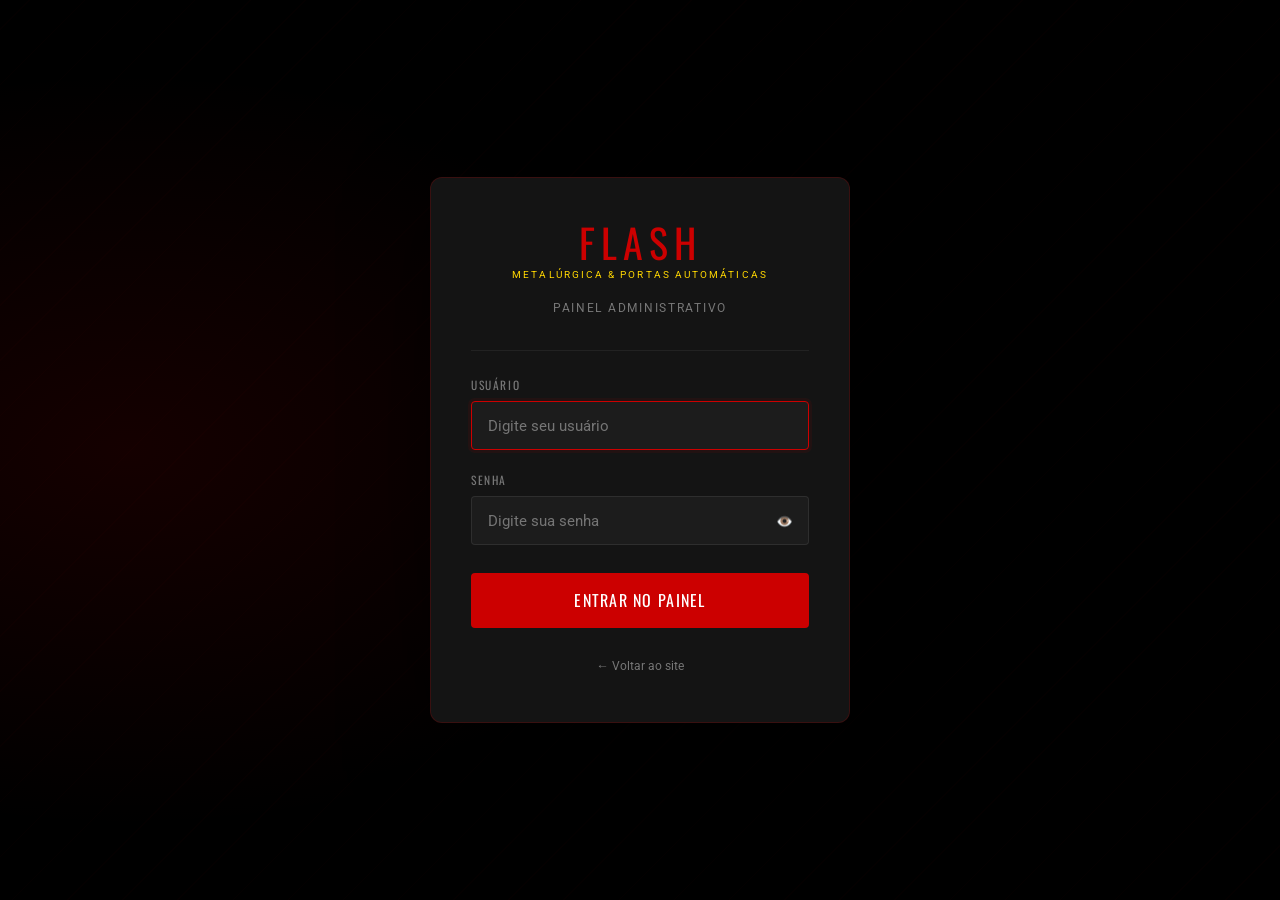
<file: admin/agendamento.html>
<!DOCTYPE html>
<html lang="pt-BR">
<head>
  <meta charset="UTF-8">
  <meta name="viewport" content="width=device-width, initial-scale=1.0">
  <title>Calendário Editorial – Admin FLASH</title>
  <meta name="robots" content="noindex, nofollow">
  <script>if(sessionStorage.getItem("flash_admin_auth")!=="1"){sessionStorage.setItem("flash_redirect",location.href);location.replace("login.html")}</script>
  <link rel="stylesheet" href="../assets/css/style.css">
</head>
<body class="admin-body">
<div class="admin-layout">

  <aside class="adm-sidebar" id="adm-sidebar">
    <div class="adm-sidebar-logo">
      <div class="adm-logo-icon">F</div>
      <div><div class="adm-logo-name">FLASH</div><div class="adm-logo-sub">Painel Admin</div></div>
    </div>
    <nav class="adm-nav">
      <div class="adm-nav-section">Menu Principal</div>
      <a href="index.html"><span class="ni">📊</span> Dashboard</a>
      <a href="posts.html"><span class="ni">📝</span> Gerenciar Posts</a>
      <a href="novo-post.html"><span class="ni">✏️</span> Novo Post</a>
      <div class="adm-nav-section">SEO & Conteúdo</div>
      <a href="agendamento.html" class="active"><span class="ni">📅</span> Agendamento</a>
      <a href="palavras-chave.html"><span class="ni">🔑</span> Palavras-chave</a>
      <a href="gsc.html"><span class="ni">📈</span> Search Console</a>
    </nav>
    <div class="adm-sidebar-foot">
      <a href="../index.html" class="adm-site-link" target="_blank">↗ Ver o site ao vivo</a>
      <button class="adm-logout-btn" onclick="adminLogout()">&#x2192; Sair</button>
    </div>
  </aside>

  <main class="adm-main">
    <div class="adm-topbar">
      <div class="adm-title-grp">
        <h1 class="adm-page-title">Calendário Editorial</h1>
        <p class="adm-page-sub">Planeje e agende seus posts. Frequência recomendada: 1 post por semana.</p>
      </div>
      <div class="adm-topbar-actions">
        <a href="novo-post.html" class="btn btn-primary btn-sm">+ Novo Post</a>
      </div>
    </div>

    <!-- Legenda -->
    <div style="display:flex; gap:1rem; flex-wrap:wrap; margin-bottom:1.5rem;">
      <div style="display:flex; align-items:center; gap:.4rem; font-size:.78rem; color:var(--gray-400);"><span style="width:12px;height:12px;background:var(--red);border-radius:2px;display:inline-block;"></span> Publicado</div>
      <div style="display:flex; align-items:center; gap:.4rem; font-size:.78rem; color:var(--gray-400);"><span style="width:12px;height:12px;background:var(--yellow);border-radius:2px;display:inline-block;"></span> Agendado</div>
      <div style="display:flex; align-items:center; gap:.4rem; font-size:.78rem; color:var(--gray-400);"><span style="width:12px;height:12px;background:var(--dark-4);border:1px solid rgba(255,255,255,.1);border-radius:2px;display:inline-block;"></span> Rascunho</div>
      <div style="display:flex; align-items:center; gap:.4rem; font-size:.78rem; color:var(--gray-400);"><span style="width:12px;height:12px;border:2px solid var(--yellow);border-radius:2px;display:inline-block;"></span> Hoje</div>
    </div>

    <!-- Calendário Maio 2025 -->
    <div class="adm-card" style="margin-bottom:1.5rem;">
      <div class="adm-card-head">
        <div class="cal-header" style="width:100%;">
          <button class="btn btn-dark btn-sm" id="prev-month">←</button>
          <span class="cal-month" id="cal-month-label">Maio 2025</span>
          <button class="btn btn-dark btn-sm" id="next-month">→</button>
        </div>
      </div>
      <div class="adm-card-body">
        <div class="cal-grid-head">
          <span>Dom</span><span>Seg</span><span>Ter</span><span>Qua</span><span>Qui</span><span>Sex</span><span>Sáb</span>
        </div>
        <div class="cal-grid" id="cal-grid"></div>
      </div>
    </div>

    <!-- Próximos posts planejados -->
    <div class="adm-card">
      <div class="adm-card-head">
        <span class="adm-card-title">Posts Planejados – Calendário Editorial (6 semanas)</span>
        <a href="novo-post.html" class="btn btn-primary btn-sm">+ Adicionar</a>
      </div>
      <table class="adm-table">
        <thead>
          <tr>
            <th>Semana</th>
            <th>Título do Post</th>
            <th>Palavra-chave Foco</th>
            <th>Status</th>
            <th>Publicação</th>
            <th>Ações</th>
          </tr>
        </thead>
        <tbody>
          <tr>
            <td style="color:var(--yellow); font-family:var(--font-h);">Semana 1</td>
            <td>Portão automático em Vila Velha: tipos, preços e como escolher</td>
            <td><span style="color:var(--red); font-size:.78rem;">portão automático Vila Velha</span></td>
            <td><span class="badge b-success">Publicado</span></td>
            <td>03/05/2025</td>
            <td><a href="novo-post.html" class="btn btn-dark btn-sm">✏️</a></td>
          </tr>
          <tr>
            <td style="color:var(--yellow); font-family:var(--font-h);">Semana 2</td>
            <td>Grades de proteção: o guia completo para sua casa em Vila Velha</td>
            <td><span style="color:var(--red); font-size:.78rem;">grades de proteção Vila Velha ES</span></td>
            <td><span class="badge b-success">Publicado</span></td>
            <td>10/05/2025</td>
            <td><a href="novo-post.html" class="btn btn-dark btn-sm">✏️</a></td>
          </tr>
          <tr>
            <td style="color:var(--yellow); font-family:var(--font-h);">Semana 3</td>
            <td>Serralheria em Cobilândia: por que a FLASH é a escolha certa?</td>
            <td><span style="color:var(--red); font-size:.78rem;">serralheria Cobilândia</span></td>
            <td><span class="badge b-success">Publicado</span></td>
            <td>17/05/2025</td>
            <td><a href="novo-post.html" class="btn btn-dark btn-sm">✏️</a></td>
          </tr>
          <tr>
            <td style="color:var(--yellow); font-family:var(--font-h);">Semana 4</td>
            <td>Quanto custa instalar um portão automático em Vila Velha?</td>
            <td><span style="color:var(--red); font-size:.78rem;">quanto custa portão automático Vila Velha</span></td>
            <td><span class="badge b-warning">Agendado</span></td>
            <td>24/05/2025</td>
            <td><a href="novo-post.html" class="btn btn-dark btn-sm">✏️</a></td>
          </tr>
          <tr>
            <td style="color:var(--yellow); font-family:var(--font-h);">Semana 5</td>
            <td>Estrutura metálica: vantagens para residências e empresas no ES</td>
            <td><span style="color:var(--red); font-size:.78rem;">estrutura metálica Vila Velha</span></td>
            <td><span class="badge b-gray">Rascunho</span></td>
            <td>31/05/2025</td>
            <td><a href="novo-post.html" class="btn btn-dark btn-sm">✏️</a></td>
          </tr>
          <tr>
            <td style="color:var(--yellow); font-family:var(--font-h);">Semana 6</td>
            <td>Manutenção de portão automático: quando fazer e por quê?</td>
            <td><span style="color:var(--red); font-size:.78rem;">manutenção portão automático Vila Velha</span></td>
            <td><span class="badge b-gray">Rascunho</span></td>
            <td>07/06/2025</td>
            <td><a href="novo-post.html" class="btn btn-dark btn-sm">✏️</a></td>
          </tr>
        </tbody>
      </table>
    </div>
  </main>
</div>

<script>
const POSTS = {
  '2025-05-03': { title: 'Portão automático em Vila Velha', status: 'publicado' },
  '2025-05-10': { title: 'Grades de proteção em Vila Velha', status: 'publicado' },
  '2025-05-17': { title: 'Serralheria em Cobilândia', status: 'publicado' },
  '2025-05-24': { title: 'Quanto custa portão automático?', status: 'agendado' },
  '2025-05-31': { title: 'Estrutura metálica: vantagens', status: 'rascunho' },
};

let currentMonth = 4; // Maio (0-based)
let currentYear  = 2025;
const today = new Date();

const monthNames = ['Janeiro','Fevereiro','Março','Abril','Maio','Junho','Julho','Agosto','Setembro','Outubro','Novembro','Dezembro'];

function renderCalendar() {
  document.getElementById('cal-month-label').textContent = monthNames[currentMonth] + ' ' + currentYear;
  const grid = document.getElementById('cal-grid');
  grid.innerHTML = '';
  const firstDay = new Date(currentYear, currentMonth, 1).getDay();
  const daysInMonth = new Date(currentYear, currentMonth + 1, 0).getDate();
  for (let i = 0; i < firstDay; i++) {
    const cell = document.createElement('div');
    cell.className = 'cal-cell empty';
    grid.appendChild(cell);
  }
  for (let d = 1; d <= daysInMonth; d++) {
    const dateKey = currentYear + '-' + String(currentMonth+1).padStart(2,'0') + '-' + String(d).padStart(2,'0');
    const post = POSTS[dateKey];
    const isToday = today.getFullYear() === currentYear && today.getMonth() === currentMonth && today.getDate() === d;
    const cell = document.createElement('div');
    cell.className = 'cal-cell' + (post ? ' has-post' : '') + (isToday ? ' today' : '');
    let html = `<div class="cal-day">${d}</div>`;
    if (post) {
      const color = post.status === 'publicado' ? 'var(--red)' : post.status === 'agendado' ? 'var(--yellow)' : 'rgba(255,255,255,.2)';
      html += `<div class="cal-post" style="background:${color};color:${post.status === 'agendado' ? 'var(--black)' : 'var(--white)'};">${post.title}</div>`;
    }
    cell.innerHTML = html;
    cell.title = post ? post.title : 'Clique para adicionar post';
    if (!post) cell.style.cursor = 'pointer';
    cell.addEventListener('click', () => { if (!post) window.location.href = 'novo-post.html'; });
    grid.appendChild(cell);
  }
}

document.getElementById('prev-month').addEventListener('click', () => {
  currentMonth--;
  if (currentMonth < 0) { currentMonth = 11; currentYear--; }
  renderCalendar();
});
document.getElementById('next-month').addEventListener('click', () => {
  currentMonth++;
  if (currentMonth > 11) { currentMonth = 0; currentYear++; }
  renderCalendar();
});

renderCalendar();
</script>
<script>
function adminLogout() {
  sessionStorage.removeItem('flash_admin_auth');
  window.location.replace('login.html');
}
</script>
</body>
</html>
</file>
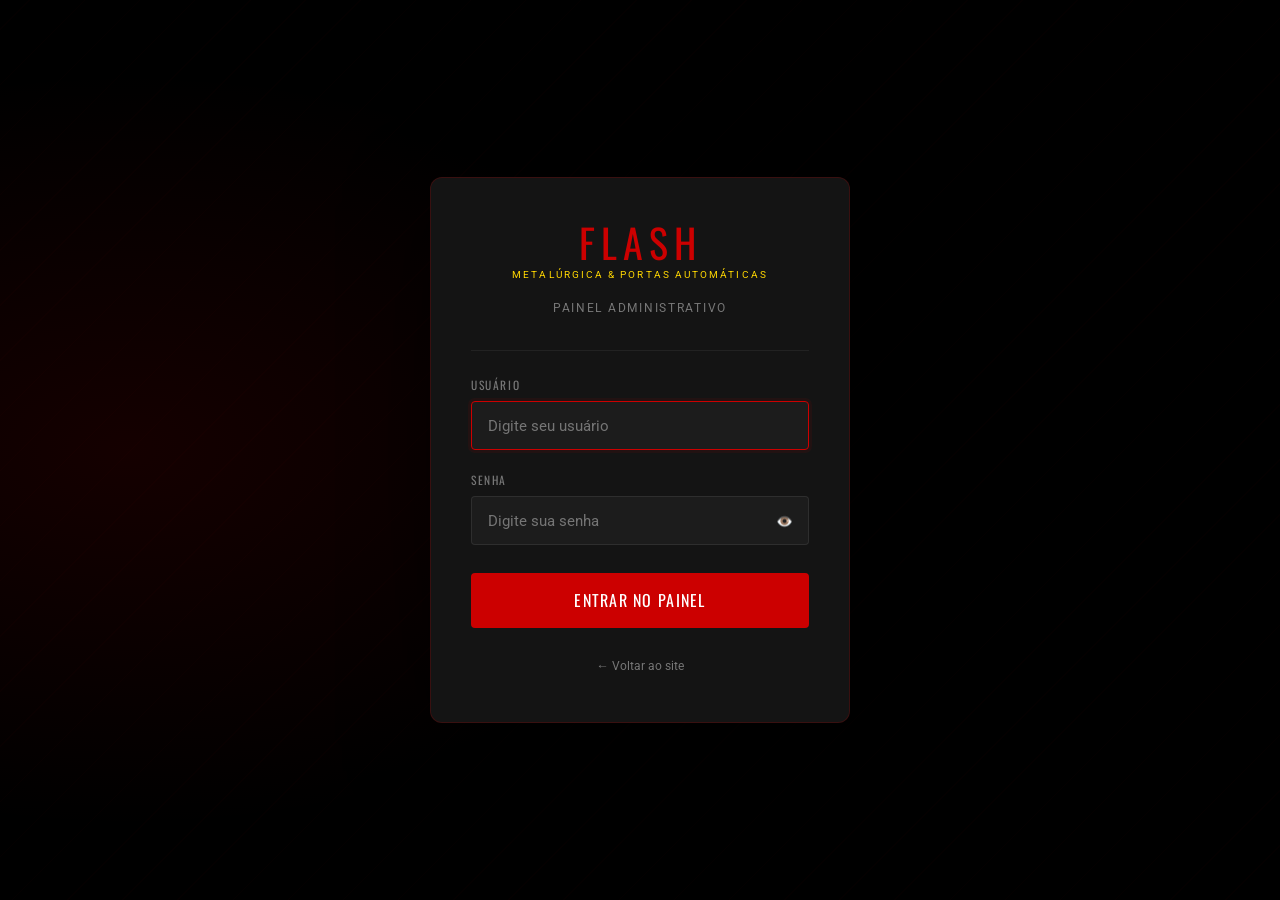
<file: admin/login.html>
<!DOCTYPE html>
<html lang="pt-BR">
<head>
  <meta charset="UTF-8">
  <meta name="viewport" content="width=device-width, initial-scale=1.0">
  <title>Login – Admin FLASH</title>
  <meta name="robots" content="noindex, nofollow">
  <link rel="stylesheet" href="../assets/css/style.css">
  <style>
    body { background: var(--black); display: flex; align-items: center; justify-content: center; min-height: 100vh; }

    .login-bg {
      position: fixed; inset: 0; z-index: 0;
      background:
        radial-gradient(ellipse 70% 60% at 10% 50%, rgba(204,0,0,.1) 0%, transparent 70%),
        repeating-linear-gradient(-45deg, transparent, transparent 38px, rgba(204,0,0,.02) 38px, rgba(204,0,0,.02) 39px);
    }

    .login-card {
      position: relative; z-index: 1;
      background: var(--dark-2);
      border: 1px solid rgba(204,0,0,.2);
      border-radius: 12px;
      padding: 2.75rem 2.5rem;
      width: 100%; max-width: 420px;
      box-shadow: 0 24px 80px rgba(0,0,0,.6);
    }

    .login-logo {
      text-align: center;
      margin-bottom: 2rem;
    }
    .login-logo .logo-name { font-family: var(--font-h); font-size: 2.5rem; color: var(--red); letter-spacing: .15em; display: block; line-height: 1; }
    .login-logo .logo-sub  { font-size: .65rem; color: var(--yellow); letter-spacing: .2em; text-transform: uppercase; display: block; margin-top: .25rem; }
    .login-logo .login-tag { font-size: .72rem; color: var(--gray-500); text-transform: uppercase; letter-spacing: .15em; margin-top: 1rem; display: block; }

    .login-divider { width: 100%; height: 1px; background: rgba(255,255,255,.06); margin: 1.5rem 0; }

    .login-group { margin-bottom: 1.25rem; }
    .login-group label { display: block; font-family: var(--font-h); font-size: .72rem; letter-spacing: .14em; text-transform: uppercase; color: var(--gray-500); margin-bottom: .45rem; }
    .login-group input {
      width: 100%; padding: .9rem 1rem;
      background: var(--dark-3); border: 1px solid rgba(255,255,255,.08);
      border-radius: var(--r); color: var(--white); font-size: .95rem;
      transition: border-color var(--ease); outline: none;
    }
    .login-group input:focus { border-color: var(--red); box-shadow: 0 0 0 3px rgba(204,0,0,.08); }

    .login-btn {
      width: 100%; padding: .95rem;
      background: var(--red); color: var(--white);
      font-family: var(--font-h); font-size: 1rem;
      letter-spacing: .08em; text-transform: uppercase;
      border: none; border-radius: var(--r);
      cursor: pointer; transition: var(--ease);
      margin-top: .5rem;
    }
    .login-btn:hover { background: var(--red-dark); }
    .login-btn:active { transform: scale(.98); }
    .login-btn:disabled { opacity: .6; cursor: not-allowed; }

    .login-error {
      background: rgba(204,0,0,.12);
      border: 1px solid rgba(204,0,0,.3);
      border-radius: var(--r);
      color: #ff6b6b;
      font-size: .82rem;
      padding: .75rem 1rem;
      margin-bottom: 1rem;
      display: none;
      text-align: center;
    }
    .login-error.show { display: block; animation: shake .35s ease; }

    @keyframes shake {
      0%,100% { transform: translateX(0); }
      20%,60%  { transform: translateX(-6px); }
      40%,80%  { transform: translateX(6px); }
    }

    .login-footer { text-align: center; margin-top: 1.5rem; }
    .login-footer a { font-size: .78rem; color: var(--gray-500); transition: var(--ease); }
    .login-footer a:hover { color: var(--red); }

    .show-pass-btn {
      position: absolute; right: .75rem; top: 50%; transform: translateY(-50%);
      background: none; border: none; cursor: pointer; color: var(--gray-500);
      font-size: .85rem; transition: color var(--ease); padding: .25rem;
    }
    .show-pass-btn:hover { color: var(--white); }
    .pass-wrap { position: relative; }
  </style>
</head>
<body>
<div class="login-bg" aria-hidden="true"></div>

<div class="login-card">
  <div class="login-logo">
    <span class="logo-name">FLASH</span>
    <span class="logo-sub">Metalúrgica &amp; Portas Automáticas</span>
    <span class="login-tag">Painel Administrativo</span>
  </div>

  <div class="login-divider"></div>

  <div class="login-error" id="login-error">Usuário ou senha incorretos. Tente novamente.</div>

  <form id="login-form" novalidate>
    <div class="login-group">
      <label for="username">Usuário</label>
      <input type="text" id="username" name="username" placeholder="Digite seu usuário" autocomplete="username" autofocus>
    </div>
    <div class="login-group">
      <label for="password">Senha</label>
      <div class="pass-wrap">
        <input type="password" id="password" name="password" placeholder="Digite sua senha" autocomplete="current-password">
        <button type="button" class="show-pass-btn" id="toggle-pass" title="Mostrar/ocultar senha">👁️</button>
      </div>
    </div>
    <button type="submit" class="login-btn" id="login-btn">Entrar no Painel</button>
  </form>

  <div class="login-footer">
    <a href="../index.html">← Voltar ao site</a>
  </div>
</div>

<script>
  /* Credenciais — altere aqui */
  const CREDENTIALS = { user: 'flash', pass: 'flash2025' };

  /* Se já está logado, vai direto pro dashboard */
  if (sessionStorage.getItem('flash_admin_auth') === '1') {
    window.location.replace('index.html');
  }

  const form   = document.getElementById('login-form');
  const errBox = document.getElementById('login-error');
  const btn    = document.getElementById('login-btn');

  form.addEventListener('submit', function (e) {
    e.preventDefault();
    const u = document.getElementById('username').value.trim();
    const p = document.getElementById('password').value;

    btn.disabled = true;
    btn.textContent = 'Verificando...';

    setTimeout(() => {
      if (u === CREDENTIALS.user && p === CREDENTIALS.pass) {
        sessionStorage.setItem('flash_admin_auth', '1');
        btn.textContent = '✅ Redirecionando...';
        setTimeout(() => window.location.replace('index.html'), 500);
      } else {
        errBox.classList.add('show');
        btn.disabled = false;
        btn.textContent = 'Entrar no Painel';
        document.getElementById('password').value = '';
        document.getElementById('password').focus();
        setTimeout(() => errBox.classList.remove('show'), 4000);
      }
    }, 600);
  });

  document.getElementById('toggle-pass').addEventListener('click', function () {
    const inp = document.getElementById('password');
    inp.type = inp.type === 'password' ? 'text' : 'password';
    this.textContent = inp.type === 'password' ? '👁️' : '🙈';
  });
</script>
</body>
</html>
</file>
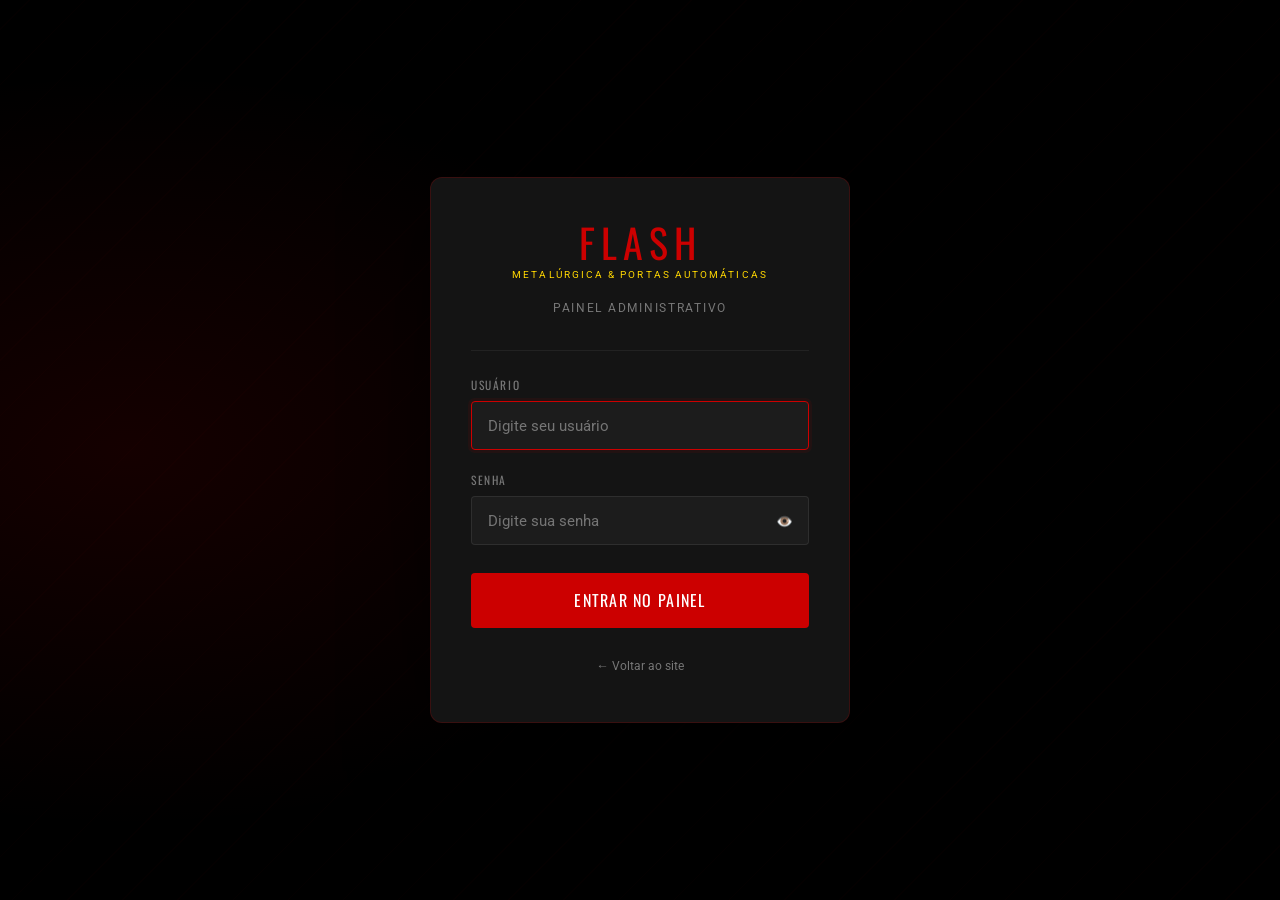
<file: admin/novo-post.html>
<!DOCTYPE html>
<html lang="pt-BR">
<head>
  <meta charset="UTF-8">
  <meta name="viewport" content="width=device-width, initial-scale=1.0">
  <title>Novo Post – Admin FLASH</title>
  <meta name="robots" content="noindex, nofollow">
  <script>if(sessionStorage.getItem("flash_admin_auth")!=="1"){sessionStorage.setItem("flash_redirect",location.href);location.replace("login.html")}</script>
  <link rel="stylesheet" href="../assets/css/style.css">
  <link rel="stylesheet" href="https://cdn.quilljs.com/1.3.7/quill.snow.css">
</head>
<body class="admin-body">
<div class="admin-layout">

  <aside class="adm-sidebar" id="adm-sidebar">
    <div class="adm-sidebar-logo">
      <div class="adm-logo-icon">F</div>
      <div><div class="adm-logo-name">FLASH</div><div class="adm-logo-sub">Painel Admin</div></div>
    </div>
    <nav class="adm-nav">
      <div class="adm-nav-section">Menu Principal</div>
      <a href="index.html"><span class="ni">📊</span> Dashboard</a>
      <a href="posts.html"><span class="ni">📝</span> Gerenciar Posts</a>
      <a href="novo-post.html" class="active"><span class="ni">✏️</span> Novo Post</a>
      <div class="adm-nav-section">SEO & Conteúdo</div>
      <a href="agendamento.html"><span class="ni">📅</span> Agendamento</a>
      <a href="palavras-chave.html"><span class="ni">🔑</span> Palavras-chave</a>
      <a href="gsc.html"><span class="ni">📈</span> Search Console</a>
    </nav>
    <div class="adm-sidebar-foot">
      <a href="../index.html" class="adm-site-link" target="_blank">↗ Ver o site ao vivo</a>
      <button class="adm-logout-btn" onclick="adminLogout()">&#x2192; Sair</button>
    </div>
  </aside>

  <main class="adm-main">
    <div class="adm-topbar">
      <div class="adm-title-grp">
        <h1 class="adm-page-title">Novo Post</h1>
        <p class="adm-page-sub">Crie um novo artigo para o blog da FLASH</p>
      </div>
      <div class="adm-topbar-actions">
        <button class="btn btn-dark btn-sm" onclick="savePost('rascunho')">💾 Salvar Rascunho</button>
        <button class="btn btn-primary btn-sm" onclick="savePost('publicar')">🚀 Publicar</button>
      </div>
    </div>

    <div class="adm-grid-2" style="align-items:start;">
      <!-- Editor principal -->
      <div style="grid-column: span 1;">

        <!-- Título -->
        <div class="adm-form-group">
          <label>Título do Post *</label>
          <input type="text" id="post-title" placeholder="Ex: Portão automático em Vila Velha: tipos, preços e como escolher" oninput="updateSeoPreview()">
        </div>

        <!-- Slug -->
        <div class="adm-form-group">
          <label>URL (Slug)</label>
          <div style="display:flex; gap:.5rem; align-items:center;">
            <span style="color:var(--gray-500); font-size:.82rem; white-space:nowrap;">flash.../ blog/</span>
            <input type="text" id="post-slug" placeholder="portao-automatico-vila-velha" style="flex:1;">
          </div>
        </div>

        <!-- Resumo / Excerpt -->
        <div class="adm-form-group">
          <label>Resumo / Excerpt (usado no card do blog)</label>
          <textarea id="post-excerpt" rows="2" placeholder="Breve descrição do artigo para aparecer na listagem do blog e nas redes sociais..." oninput="updateSeoPreview()"></textarea>
        </div>

        <!-- Editor Quill -->
        <div class="adm-form-group">
          <label>Conteúdo do Post</label>
          <div id="editor"></div>
        </div>

        <!-- Imagem de capa -->
        <div class="adm-form-group">
          <label>Imagem de Capa (URL ou upload)</label>
          <input type="url" id="post-image" placeholder="https://... ou arraste uma imagem">
        </div>

      </div>

      <!-- Painel lateral SEO -->
      <div>
        <!-- Publicação -->
        <div class="adm-card" style="margin-bottom:1.5rem;">
          <div class="adm-card-head"><span class="adm-card-title">Publicação</span></div>
          <div class="adm-card-body">
            <div class="adm-form-group">
              <label>Status</label>
              <select id="post-status">
                <option value="rascunho">Rascunho</option>
                <option value="agendado">Agendado</option>
                <option value="publicado">Publicar agora</option>
              </select>
            </div>
            <div class="adm-form-group" id="schedule-date-group" style="display:none;">
              <label>Data de Publicação</label>
              <input type="datetime-local" id="post-date">
            </div>
            <div class="adm-form-group">
              <label>Categoria</label>
              <select id="post-category">
                <option value="">Selecione...</option>
                <option value="portoes">Portões Automáticos</option>
                <option value="grades">Grades de Proteção</option>
                <option value="galpoes">Galpões e Telhados</option>
                <option value="estruturas">Estruturas Metálicas</option>
                <option value="manutencao">Manutenção</option>
                <option value="local">Serralheria Local</option>
              </select>
            </div>
            <div style="display:flex; gap:.6rem; flex-direction:column;">
              <button class="btn btn-primary btn-sm" style="width:100%; justify-content:center;" onclick="savePost('publicar')">🚀 Publicar</button>
              <button class="btn btn-dark btn-sm" style="width:100%; justify-content:center;" onclick="savePost('rascunho')">💾 Salvar Rascunho</button>
            </div>
          </div>
        </div>

        <!-- SEO -->
        <div class="adm-card" style="margin-bottom:1.5rem;">
          <div class="adm-card-head"><span class="adm-card-title">SEO</span></div>
          <div class="adm-card-body">
            <div class="adm-form-group">
              <label>Título SEO (meta title)</label>
              <input type="text" id="seo-title" placeholder="Ex: Portão automático em Vila Velha: guia 2025 | FLASH" oninput="updateSeoPreview()">
              <span id="seo-title-count" style="font-size:.68rem; color:var(--gray-500);">0/60 caracteres</span>
            </div>
            <div class="adm-form-group">
              <label>Meta Description</label>
              <textarea id="seo-desc" rows="3" placeholder="Descrição para aparecer no Google (máx. 160 caracteres)..." oninput="updateSeoPreview()"></textarea>
              <span id="seo-desc-count" style="font-size:.68rem; color:var(--gray-500);">0/160 caracteres</span>
            </div>
            <div class="adm-form-group">
              <label>Palavra-chave Principal (foco)</label>
              <input type="text" id="seo-kw" placeholder="Ex: portão automático Vila Velha" oninput="updateSeoPreview()">
            </div>
            <!-- Preview -->
            <label style="font-family:var(--font-h); font-size:.7rem; letter-spacing:.14em; text-transform:uppercase; color:var(--gray-500); margin-bottom:.5rem; display:block;">Preview Google</label>
            <div class="seo-preview">
              <div class="seo-prev-url" id="prev-url">flashmetalurgica.com.br/blog/</div>
              <div class="seo-prev-ttl" id="prev-ttl">Título do Post | FLASH Metalúrgica</div>
              <div class="seo-prev-desc" id="prev-desc">Meta description do artigo aparecerá aqui...</div>
            </div>
          </div>
        </div>

        <!-- Palavras-chave relacionadas -->
        <div class="adm-card">
          <div class="adm-card-head"><span class="adm-card-title">Palavras-chave LSI</span></div>
          <div class="adm-card-body">
            <p style="font-size:.78rem; color:var(--gray-500); margin-bottom:1rem;">Use essas palavras-chave naturalmente no conteúdo:</p>
            <div style="display:flex; flex-wrap:wrap; gap:.4rem;" id="lsi-tags">
              <span class="kw-tag">serralheria Vila Velha</span>
              <span class="kw-tag">portão automático ES</span>
              <span class="kw-tag">automação de portão</span>
              <span class="kw-tag">serralheria Cobilândia</span>
              <span class="kw-tag">metalúrgica Vila Velha</span>
              <span class="kw-tag">portão de garagem</span>
              <span class="kw-tag">FLASH Metalúrgica</span>
            </div>
          </div>
        </div>
      </div>
    </div>
  </main>
</div>

<script src="https://cdn.quilljs.com/1.3.7/quill.min.js"></script>
<script>
const quill = new Quill('#editor', {
  theme: 'snow',
  placeholder: 'Escreva o conteúdo do artigo aqui. Use h2, h3 para estruturar o texto e otimize para SEO com a palavra-chave foco...',
  modules: {
    toolbar: [
      [{ header: [1,2,3,false] }],
      ['bold','italic','underline'],
      [{ list: 'ordered' }, { list: 'bullet' }],
      ['blockquote', 'code-block'],
      ['link', 'image'],
      ['clean']
    ]
  }
});

document.getElementById('post-status').addEventListener('change', function() {
  document.getElementById('schedule-date-group').style.display = this.value === 'agendado' ? 'block' : 'none';
});

document.getElementById('post-title').addEventListener('input', function() {
  const slug = this.value.toLowerCase()
    .normalize('NFD').replace(/[̀-ͯ]/g,'')
    .replace(/[^a-z0-9\s-]/g,'')
    .replace(/\s+/g,'-').replace(/-+/g,'-');
  document.getElementById('post-slug').value = slug;
});

function updateSeoPreview() {
  const title = document.getElementById('seo-title').value || document.getElementById('post-title').value || 'Título do Post';
  const desc  = document.getElementById('seo-desc').value || document.getElementById('post-excerpt').value || 'Meta description aqui...';
  const slug  = document.getElementById('post-slug').value || 'slug-do-post';

  document.getElementById('prev-url').textContent = 'flashmetalurgica.com.br/blog/' + slug;
  document.getElementById('prev-ttl').textContent = (title + ' | FLASH Metalúrgica').slice(0,70);
  document.getElementById('prev-desc').textContent = desc.slice(0,160);

  const titleCount = (document.getElementById('seo-title').value || '').length;
  const descCount  = (document.getElementById('seo-desc').value || '').length;
  document.getElementById('seo-title-count').textContent = titleCount + '/60 caracteres';
  document.getElementById('seo-title-count').style.color = titleCount > 60 ? 'var(--red)' : 'var(--gray-500)';
  document.getElementById('seo-desc-count').textContent = descCount + '/160 caracteres';
  document.getElementById('seo-desc-count').style.color = descCount > 160 ? 'var(--red)' : 'var(--gray-500)';
}

function savePost(action) {
  const title = document.getElementById('post-title').value;
  if (!title) { alert('Digite o título do post antes de salvar.'); return; }
  const msg = action === 'publicar' ? '✅ Post publicado com sucesso!' : '💾 Rascunho salvo!';
  const toast = document.createElement('div');
  toast.style.cssText = 'position:fixed;bottom:2rem;right:2rem;background:var(--dark-2);border:1px solid rgba(204,0,0,.3);color:var(--white);padding:1rem 1.5rem;border-radius:8px;font-family:var(--font-h);font-size:.9rem;text-transform:uppercase;letter-spacing:.05em;z-index:9999;box-shadow:0 4px 20px rgba(0,0,0,.4);';
  toast.textContent = msg;
  document.body.appendChild(toast);
  setTimeout(() => toast.remove(), 3000);
}
</script>
<script>
function adminLogout() {
  sessionStorage.removeItem('flash_admin_auth');
  window.location.replace('login.html');
}
</script>
</body>
</html>
</file>
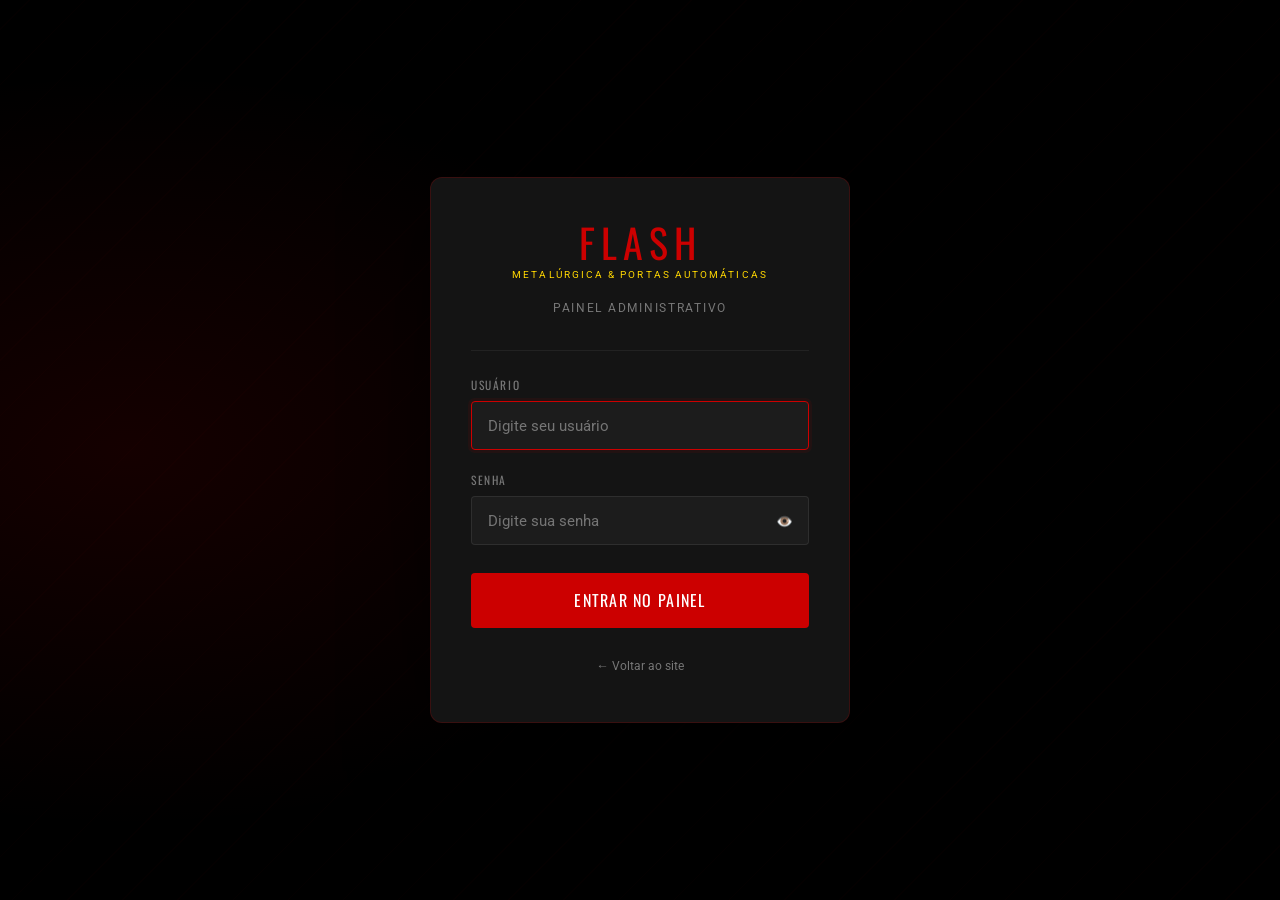
<file: admin/palavras-chave.html>
<!DOCTYPE html>
<html lang="pt-BR">
<head>
  <meta charset="UTF-8">
  <meta name="viewport" content="width=device-width, initial-scale=1.0">
  <title>Planejamento de Palavras-chave – Admin FLASH</title>
  <meta name="robots" content="noindex, nofollow">
  <script>if(sessionStorage.getItem("flash_admin_auth")!=="1"){sessionStorage.setItem("flash_redirect",location.href);location.replace("login.html")}</script>
  <link rel="stylesheet" href="../assets/css/style.css">
</head>
<body class="admin-body">
<div class="admin-layout">

  <aside class="adm-sidebar" id="adm-sidebar">
    <div class="adm-sidebar-logo">
      <div class="adm-logo-icon">F</div>
      <div><div class="adm-logo-name">FLASH</div><div class="adm-logo-sub">Painel Admin</div></div>
    </div>
    <nav class="adm-nav">
      <div class="adm-nav-section">Menu Principal</div>
      <a href="index.html"><span class="ni">📊</span> Dashboard</a>
      <a href="posts.html"><span class="ni">📝</span> Gerenciar Posts</a>
      <a href="novo-post.html"><span class="ni">✏️</span> Novo Post</a>
      <div class="adm-nav-section">SEO & Conteúdo</div>
      <a href="agendamento.html"><span class="ni">📅</span> Agendamento</a>
      <a href="palavras-chave.html" class="active"><span class="ni">🔑</span> Palavras-chave</a>
      <a href="gsc.html"><span class="ni">📈</span> Search Console</a>
    </nav>
    <div class="adm-sidebar-foot">
      <a href="../index.html" class="adm-site-link" target="_blank">↗ Ver o site ao vivo</a>
      <button class="adm-logout-btn" onclick="adminLogout()">&#x2192; Sair</button>
    </div>
  </aside>

  <main class="adm-main">
    <div class="adm-topbar">
      <div class="adm-title-grp">
        <h1 class="adm-page-title">Planejamento de Palavras-chave</h1>
        <p class="adm-page-sub">20 palavras-chave mapeadas para serralheria em Vila Velha ES</p>
      </div>
      <div class="adm-topbar-actions">
        <button class="btn btn-primary btn-sm" onclick="addKeyword()">+ Adicionar Palavra-chave</button>
      </div>
    </div>

    <!-- Sumário -->
    <div class="adm-stats" style="margin-bottom:2rem;">
      <div class="adm-stat" style="--acc:var(--red);"><div class="adm-stat-lbl">Total KWs</div><div class="adm-stat-val">20</div><div class="adm-stat-ico">🔑</div></div>
      <div class="adm-stat" style="--acc:var(--yellow);"><div class="adm-stat-lbl">Prioridade Alta</div><div class="adm-stat-val">11</div><div class="adm-stat-ico">🔥</div></div>
      <div class="adm-stat" style="--acc:#4CAF50;"><div class="adm-stat-lbl">Com Conteúdo</div><div class="adm-stat-val">6</div><div class="adm-stat-ico">✅</div></div>
      <div class="adm-stat" style="--acc:#2196F3;"><div class="adm-stat-lbl">Sem Conteúdo</div><div class="adm-stat-val">14</div><div class="adm-stat-ico">📝</div></div>
    </div>

    <!-- Filtros -->
    <div style="display:flex; gap:.6rem; flex-wrap:wrap; margin-bottom:1.5rem; align-items:center;">
      <button class="filter-btn active" onclick="filterKW(this,'all')">Todas (20)</button>
      <button class="filter-btn" onclick="filterKW(this,'alta')">Alta Prioridade (11)</button>
      <button class="filter-btn" onclick="filterKW(this,'media')">Média Prioridade (9)</button>
      <div style="margin-left:auto;">
        <input type="search" placeholder="🔍 Filtrar KWs..." id="kw-search" style="background:var(--dark-3);border:1px solid rgba(255,255,255,.08);border-radius:var(--r);padding:.5rem .875rem;color:var(--white);font-size:.85rem;outline:none;width:200px;">
      </div>
    </div>

    <!-- Tabela -->
    <div class="adm-card">
      <table class="adm-table" id="kw-table">
        <thead>
          <tr>
            <th>#</th>
            <th>Palavra-chave</th>
            <th>Tipo de Busca</th>
            <th>Intenção</th>
            <th>Prioridade</th>
            <th>Volume Est.</th>
            <th>Conteúdo</th>
            <th>Ação</th>
          </tr>
        </thead>
        <tbody id="kw-body">
          <!-- PRINCIPAL -->
          <tr data-pri="alta">
            <td style="color:var(--gray-500);">1</td>
            <td><strong style="color:var(--white);">serralheria Vila Velha</strong> <span style="background:var(--red-light);color:var(--red);font-size:.62rem;padding:.1rem .4rem;border-radius:3px;font-family:var(--font-h);letter-spacing:.1em;text-transform:uppercase;margin-left:.4rem;">PRINCIPAL</span></td>
            <td><span class="kw-intent" style="color:var(--gray-400);">Head Term</span></td>
            <td><span class="badge b-info">Navegacional</span></td>
            <td><span class="kw-pri-alta">● Alta</span></td>
            <td><div class="kw-vol-bar"><div class="kw-vol-fill" style="width:90%;"></div></div> <span style="font-size:.72rem;color:var(--gray-500); margin-left:.4rem;">~1.600/mês</span></td>
            <td><span class="badge b-success">✓ Home</span></td>
            <td><a href="novo-post.html" class="btn btn-dark btn-sm">✏️</a></td>
          </tr>
          <!-- SECUNDÁRIAS -->
          <tr data-pri="alta">
            <td style="color:var(--gray-500);">2</td>
            <td>portão automático Vila Velha</td>
            <td><span class="kw-intent" style="color:var(--gray-400);">Transacional</span></td>
            <td><span class="badge b-danger">Transacional</span></td>
            <td><span class="kw-pri-alta">● Alta</span></td>
            <td><div class="kw-vol-bar"><div class="kw-vol-fill" style="width:80%;"></div></div> <span style="font-size:.72rem;color:var(--gray-500); margin-left:.4rem;">~880/mês</span></td>
            <td><span class="badge b-success">✓ Post</span></td>
            <td><a href="novo-post.html" class="btn btn-dark btn-sm">✏️</a></td>
          </tr>
          <tr data-pri="alta">
            <td style="color:var(--gray-500);">3</td>
            <td>portão automático Cobilândia</td>
            <td><span class="kw-intent" style="color:var(--gray-400);">Local</span></td>
            <td><span class="badge b-danger">Transacional</span></td>
            <td><span class="kw-pri-alta">● Alta</span></td>
            <td><div class="kw-vol-bar"><div class="kw-vol-fill" style="width:40%;"></div></div> <span style="font-size:.72rem;color:var(--gray-500); margin-left:.4rem;">~320/mês</span></td>
            <td><span class="badge b-success">✓ Post</span></td>
            <td><a href="novo-post.html" class="btn btn-dark btn-sm">✏️</a></td>
          </tr>
          <tr data-pri="alta">
            <td style="color:var(--gray-500);">4</td>
            <td>grades de proteção Vila Velha ES</td>
            <td><span class="kw-intent" style="color:var(--gray-400);">Transacional</span></td>
            <td><span class="badge b-danger">Transacional</span></td>
            <td><span class="kw-pri-alta">● Alta</span></td>
            <td><div class="kw-vol-bar"><div class="kw-vol-fill" style="width:55%;"></div></div> <span style="font-size:.72rem;color:var(--gray-500); margin-left:.4rem;">~480/mês</span></td>
            <td><span class="badge b-success">✓ Post</span></td>
            <td><a href="novo-post.html" class="btn btn-dark btn-sm">✏️</a></td>
          </tr>
          <tr data-pri="media">
            <td style="color:var(--gray-500);">5</td>
            <td>metalúrgica Vila Velha ES</td>
            <td><span class="kw-intent" style="color:var(--gray-400);">Categoria</span></td>
            <td><span class="badge b-info">Informacional</span></td>
            <td><span class="kw-pri-media">● Média</span></td>
            <td><div class="kw-vol-bar"><div class="kw-vol-fill" style="width:45%;"></div></div> <span style="font-size:.72rem;color:var(--gray-500); margin-left:.4rem;">~390/mês</span></td>
            <td><span class="badge b-success">✓ Home</span></td>
            <td><a href="novo-post.html" class="btn btn-dark btn-sm">✏️</a></td>
          </tr>
          <tr data-pri="media">
            <td style="color:var(--gray-500);">6</td>
            <td>estrutura metálica Vila Velha</td>
            <td><span class="kw-intent" style="color:var(--gray-400);">Informacional</span></td>
            <td><span class="badge b-info">Informacional</span></td>
            <td><span class="kw-pri-media">● Média</span></td>
            <td><div class="kw-vol-bar"><div class="kw-vol-fill" style="width:38%;"></div></div> <span style="font-size:.72rem;color:var(--gray-500); margin-left:.4rem;">~320/mês</span></td>
            <td><span class="badge b-warning">Planejado</span></td>
            <td><a href="novo-post.html" class="btn btn-dark btn-sm">✏️</a></td>
          </tr>
          <tr data-pri="alta">
            <td style="color:var(--gray-500);">7</td>
            <td>quanto custa portão automático Vila Velha</td>
            <td><span class="kw-intent" style="color:var(--gray-400);">Decisão</span></td>
            <td><span class="badge b-danger">Transacional</span></td>
            <td><span class="kw-pri-alta">● Alta</span></td>
            <td><div class="kw-vol-bar"><div class="kw-vol-fill" style="width:62%;"></div></div> <span style="font-size:.72rem;color:var(--gray-500); margin-left:.4rem;">~540/mês</span></td>
            <td><span class="badge b-warning">Planejado</span></td>
            <td><a href="novo-post.html" class="btn btn-dark btn-sm">✏️</a></td>
          </tr>
          <tr data-pri="alta">
            <td style="color:var(--gray-500);">8</td>
            <td>manutenção de portão automático Vila Velha</td>
            <td><span class="kw-intent" style="color:var(--gray-400);">Transacional</span></td>
            <td><span class="badge b-danger">Transacional</span></td>
            <td><span class="kw-pri-alta">● Alta</span></td>
            <td><div class="kw-vol-bar"><div class="kw-vol-fill" style="width:48%;"></div></div> <span style="font-size:.72rem;color:var(--gray-500); margin-left:.4rem;">~420/mês</span></td>
            <td><span class="badge b-warning">Planejado</span></td>
            <td><a href="novo-post.html" class="btn btn-dark btn-sm">✏️</a></td>
          </tr>
          <tr data-pri="media">
            <td style="color:var(--gray-500);">9</td>
            <td>galpão metálico Vila Velha ES</td>
            <td><span class="kw-intent" style="color:var(--gray-400);">Transacional</span></td>
            <td><span class="badge b-danger">Transacional</span></td>
            <td><span class="kw-pri-media">● Média</span></td>
            <td><div class="kw-vol-bar"><div class="kw-vol-fill" style="width:30%;"></div></div> <span style="font-size:.72rem;color:var(--gray-500); margin-left:.4rem;">~260/mês</span></td>
            <td><span class="badge b-gray">Sem conteúdo</span></td>
            <td><a href="novo-post.html" class="btn btn-dark btn-sm">✏️</a></td>
          </tr>
          <tr data-pri="media">
            <td style="color:var(--gray-500);">10</td>
            <td>telhado metálico Vila Velha</td>
            <td><span class="kw-intent" style="color:var(--gray-400);">Transacional</span></td>
            <td><span class="badge b-danger">Transacional</span></td>
            <td><span class="kw-pri-media">● Média</span></td>
            <td><div class="kw-vol-bar"><div class="kw-vol-fill" style="width:27%;"></div></div> <span style="font-size:.72rem;color:var(--gray-500); margin-left:.4rem;">~210/mês</span></td>
            <td><span class="badge b-gray">Sem conteúdo</span></td>
            <td><a href="novo-post.html" class="btn btn-dark btn-sm">✏️</a></td>
          </tr>
          <tr data-pri="alta">
            <td style="color:var(--gray-500);">11</td>
            <td>serralheiro perto de mim Vila Velha</td>
            <td><span class="kw-intent" style="color:var(--gray-400);">Urgência</span></td>
            <td><span class="badge b-danger">Transacional</span></td>
            <td><span class="kw-pri-alta">● Alta</span></td>
            <td><div class="kw-vol-bar"><div class="kw-vol-fill" style="width:70%;"></div></div> <span style="font-size:.72rem;color:var(--gray-500); margin-left:.4rem;">~620/mês</span></td>
            <td><span class="badge b-success">✓ Contato</span></td>
            <td><a href="novo-post.html" class="btn btn-dark btn-sm">✏️</a></td>
          </tr>
          <tr data-pri="alta">
            <td style="color:var(--gray-500);">12</td>
            <td>orçamento serralheria Vila Velha ES</td>
            <td><span class="kw-intent" style="color:var(--gray-400);">Decisão</span></td>
            <td><span class="badge b-danger">Transacional</span></td>
            <td><span class="kw-pri-alta">● Alta</span></td>
            <td><div class="kw-vol-bar"><div class="kw-vol-fill" style="width:55%;"></div></div> <span style="font-size:.72rem;color:var(--gray-500); margin-left:.4rem;">~480/mês</span></td>
            <td><span class="badge b-success">✓ Contato</span></td>
            <td><a href="novo-post.html" class="btn btn-dark btn-sm">✏️</a></td>
          </tr>
          <tr data-pri="alta">
            <td style="color:var(--gray-500);">13</td>
            <td>portão de garagem Vila Velha</td>
            <td><span class="kw-intent" style="color:var(--gray-400);">Transacional</span></td>
            <td><span class="badge b-danger">Transacional</span></td>
            <td><span class="kw-pri-alta">● Alta</span></td>
            <td><div class="kw-vol-bar"><div class="kw-vol-fill" style="width:58%;"></div></div> <span style="font-size:.72rem;color:var(--gray-500); margin-left:.4rem;">~500/mês</span></td>
            <td><span class="badge b-gray">Sem conteúdo</span></td>
            <td><a href="novo-post.html" class="btn btn-dark btn-sm">✏️</a></td>
          </tr>
          <tr data-pri="media">
            <td style="color:var(--gray-500);">14</td>
            <td>grade de ferro Vila Velha</td>
            <td><span class="kw-intent" style="color:var(--gray-400);">Transacional</span></td>
            <td><span class="badge b-danger">Transacional</span></td>
            <td><span class="kw-pri-media">● Média</span></td>
            <td><div class="kw-vol-bar"><div class="kw-vol-fill" style="width:35%;"></div></div> <span style="font-size:.72rem;color:var(--gray-500); margin-left:.4rem;">~280/mês</span></td>
            <td><span class="badge b-gray">Sem conteúdo</span></td>
            <td><a href="novo-post.html" class="btn btn-dark btn-sm">✏️</a></td>
          </tr>
          <tr data-pri="alta">
            <td style="color:var(--gray-500);">15</td>
            <td>serralheria Cobilândia</td>
            <td><span class="kw-intent" style="color:var(--gray-400);">Local</span></td>
            <td><span class="badge b-danger">Transacional</span></td>
            <td><span class="kw-pri-alta">● Alta</span></td>
            <td><div class="kw-vol-bar"><div class="kw-vol-fill" style="width:32%;"></div></div> <span style="font-size:.72rem;color:var(--gray-500); margin-left:.4rem;">~270/mês</span></td>
            <td><span class="badge b-success">✓ Post</span></td>
            <td><a href="novo-post.html" class="btn btn-dark btn-sm">✏️</a></td>
          </tr>
          <tr data-pri="media">
            <td style="color:var(--gray-500);">16</td>
            <td>portão basculante Vila Velha ES</td>
            <td><span class="kw-intent" style="color:var(--gray-400);">Transacional</span></td>
            <td><span class="badge b-danger">Transacional</span></td>
            <td><span class="kw-pri-media">● Média</span></td>
            <td><div class="kw-vol-bar"><div class="kw-vol-fill" style="width:40%;"></div></div> <span style="font-size:.72rem;color:var(--gray-500); margin-left:.4rem;">~340/mês</span></td>
            <td><span class="badge b-success">✓ Post</span></td>
            <td><a href="novo-post.html" class="btn btn-dark btn-sm">✏️</a></td>
          </tr>
          <tr data-pri="media">
            <td style="color:var(--gray-500);">17</td>
            <td>portão pivotante Vila Velha</td>
            <td><span class="kw-intent" style="color:var(--gray-400);">Transacional</span></td>
            <td><span class="badge b-danger">Transacional</span></td>
            <td><span class="kw-pri-media">● Média</span></td>
            <td><div class="kw-vol-bar"><div class="kw-vol-fill" style="width:35%;"></div></div> <span style="font-size:.72rem;color:var(--gray-500); margin-left:.4rem;">~290/mês</span></td>
            <td><span class="badge b-success">✓ Post</span></td>
            <td><a href="novo-post.html" class="btn btn-dark btn-sm">✏️</a></td>
          </tr>
          <tr data-pri="media">
            <td style="color:var(--gray-500);">18</td>
            <td>cobertura metálica Vila Velha ES</td>
            <td><span class="kw-intent" style="color:var(--gray-400);">Informacional</span></td>
            <td><span class="badge b-info">Informacional</span></td>
            <td><span class="kw-pri-media">● Média</span></td>
            <td><div class="kw-vol-bar"><div class="kw-vol-fill" style="width:25%;"></div></div> <span style="font-size:.72rem;color:var(--gray-500); margin-left:.4rem;">~200/mês</span></td>
            <td><span class="badge b-gray">Sem conteúdo</span></td>
            <td><a href="novo-post.html" class="btn btn-dark btn-sm">✏️</a></td>
          </tr>
          <tr data-pri="alta">
            <td style="color:var(--gray-500);">19</td>
            <td>serralheria residencial Vila Velha</td>
            <td><span class="kw-intent" style="color:var(--gray-400);">Transacional</span></td>
            <td><span class="badge b-danger">Transacional</span></td>
            <td><span class="kw-pri-alta">● Alta</span></td>
            <td><div class="kw-vol-bar"><div class="kw-vol-fill" style="width:50%;"></div></div> <span style="font-size:.72rem;color:var(--gray-500); margin-left:.4rem;">~430/mês</span></td>
            <td><span class="badge b-gray">Sem conteúdo</span></td>
            <td><a href="novo-post.html" class="btn btn-dark btn-sm">✏️</a></td>
          </tr>
          <tr data-pri="alta">
            <td style="color:var(--gray-500);">20</td>
            <td>automatização de portão Vila Velha</td>
            <td><span class="kw-intent" style="color:var(--gray-400);">Transacional</span></td>
            <td><span class="badge b-danger">Transacional</span></td>
            <td><span class="kw-pri-alta">● Alta</span></td>
            <td><div class="kw-vol-bar"><div class="kw-vol-fill" style="width:45%;"></div></div> <span style="font-size:.72rem;color:var(--gray-500); margin-left:.4rem;">~390/mês</span></td>
            <td><span class="badge b-gray">Sem conteúdo</span></td>
            <td><a href="novo-post.html" class="btn btn-dark btn-sm">✏️</a></td>
          </tr>
        </tbody>
      </table>
    </div>
  </main>
</div>

<script>
function filterKW(btn, pri) {
  document.querySelectorAll('.filter-btn').forEach(b => b.classList.remove('active'));
  btn.classList.add('active');
  document.querySelectorAll('#kw-body tr').forEach(tr => {
    tr.style.display = (pri === 'all' || tr.dataset.pri === pri) ? '' : 'none';
  });
}
document.getElementById('kw-search').addEventListener('input', function() {
  const q = this.value.toLowerCase();
  document.querySelectorAll('#kw-body tr').forEach(tr => {
    tr.style.display = tr.textContent.toLowerCase().includes(q) ? '' : 'none';
  });
});
function addKeyword() {
  const kw = prompt('Digite a nova palavra-chave:');
  if (kw && kw.trim()) {
    alert('Palavra-chave "' + kw + '" adicionada! (Em produção, seria salva no banco de dados)');
  }
}
</script>
<script>
function adminLogout() {
  sessionStorage.removeItem('flash_admin_auth');
  window.location.replace('login.html');
}
</script>
</body>
</html>
</file>
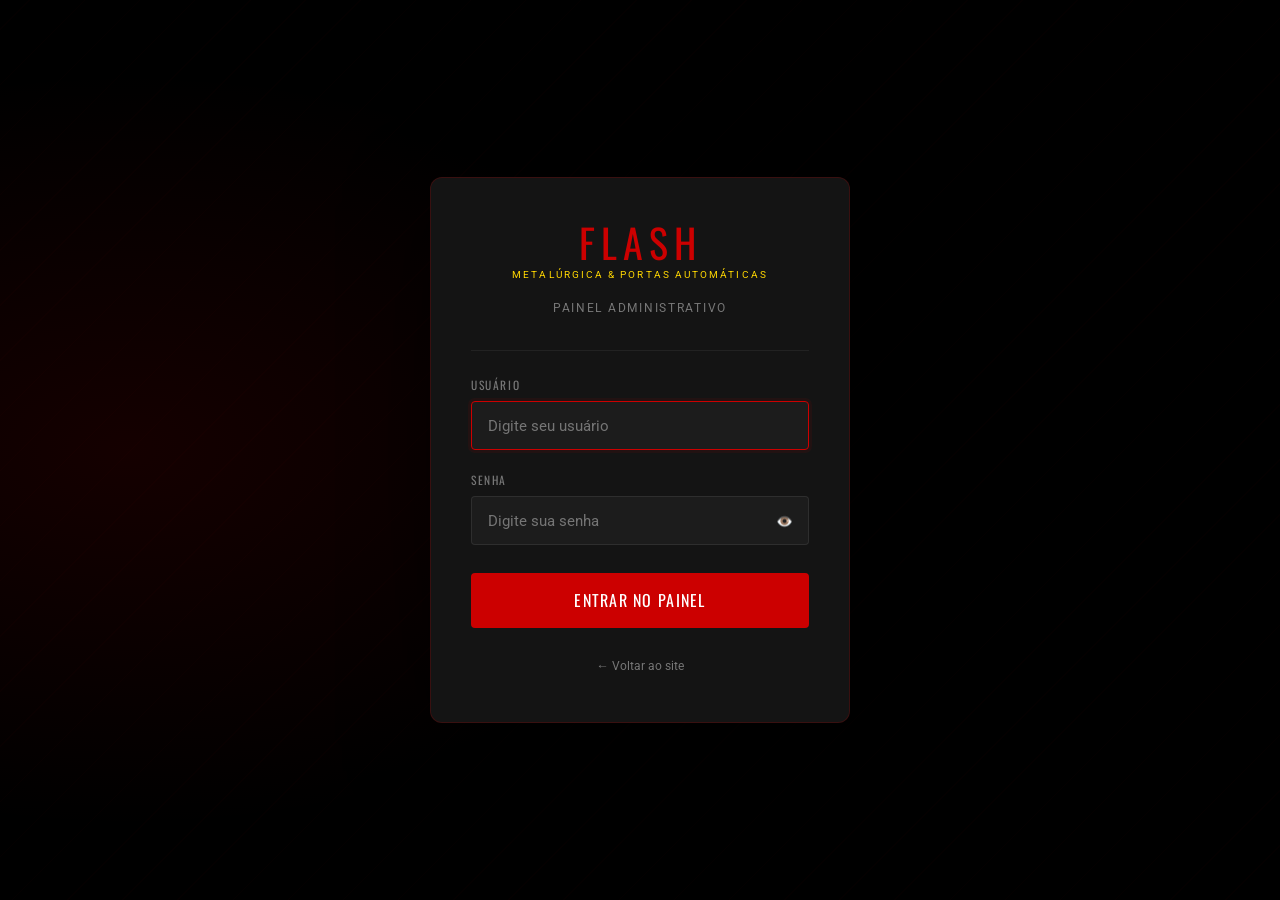
<file: admin/posts.html>
<!DOCTYPE html>
<html lang="pt-BR">
<head>
  <meta charset="UTF-8">
  <meta name="viewport" content="width=device-width, initial-scale=1.0">
  <title>Gerenciar Posts – Admin FLASH</title>
  <meta name="robots" content="noindex, nofollow">
  <script>if(sessionStorage.getItem("flash_admin_auth")!=="1"){sessionStorage.setItem("flash_redirect",location.href);location.replace("login.html")}</script>
  <link rel="stylesheet" href="../assets/css/style.css">
</head>
<body class="admin-body">
<div class="admin-layout">

  <aside class="adm-sidebar" id="adm-sidebar">
    <div class="adm-sidebar-logo">
      <div class="adm-logo-icon">F</div>
      <div><div class="adm-logo-name">FLASH</div><div class="adm-logo-sub">Painel Admin</div></div>
    </div>
    <nav class="adm-nav">
      <div class="adm-nav-section">Menu Principal</div>
      <a href="index.html"><span class="ni">📊</span> Dashboard</a>
      <a href="posts.html" class="active"><span class="ni">📝</span> Gerenciar Posts</a>
      <a href="novo-post.html"><span class="ni">✏️</span> Novo Post</a>
      <div class="adm-nav-section">SEO & Conteúdo</div>
      <a href="agendamento.html"><span class="ni">📅</span> Agendamento</a>
      <a href="palavras-chave.html"><span class="ni">🔑</span> Palavras-chave</a>
      <a href="gsc.html"><span class="ni">📈</span> Search Console</a>
    </nav>
    <div class="adm-sidebar-foot">
      <a href="../index.html" class="adm-site-link" target="_blank">↗ Ver o site ao vivo</a>
      <button class="adm-logout-btn" onclick="adminLogout()">&#x2192; Sair</button>
    </div>
  </aside>

  <main class="adm-main">
    <div class="adm-topbar">
      <div class="adm-title-grp">
        <h1 class="adm-page-title">Gerenciar Posts</h1>
        <p class="adm-page-sub">6 posts no total · 3 publicados · 1 agendado · 2 rascunhos</p>
      </div>
      <div class="adm-topbar-actions">
        <a href="novo-post.html" class="btn btn-primary btn-sm">+ Novo Post</a>
      </div>
    </div>

    <!-- Filtros -->
    <div style="display:flex; gap:.6rem; flex-wrap:wrap; margin-bottom:1.5rem;">
      <button class="filter-btn active" onclick="filterPosts(this,'all')">Todos (6)</button>
      <button class="filter-btn" onclick="filterPosts(this,'publicado')">Publicados (3)</button>
      <button class="filter-btn" onclick="filterPosts(this,'agendado')">Agendados (1)</button>
      <button class="filter-btn" onclick="filterPosts(this,'rascunho')">Rascunhos (2)</button>
    </div>

    <!-- Busca -->
    <div class="adm-form-group" style="margin-bottom:1.5rem; max-width:400px;">
      <input type="search" placeholder="🔍 Buscar posts por título ou palavra-chave..." id="post-search">
    </div>

    <!-- Tabela -->
    <div class="adm-card">
      <table class="adm-table" id="posts-table">
        <thead>
          <tr>
            <th style="width:40px;"><input type="checkbox"></th>
            <th>Título / Palavra-chave</th>
            <th>Categoria</th>
            <th>Status</th>
            <th>Data</th>
            <th>Ações</th>
          </tr>
        </thead>
        <tbody id="posts-body">
          <tr data-status="publicado">
            <td><input type="checkbox"></td>
            <td>
              <div style="font-weight:500; color:var(--white); margin-bottom:.2rem;">Portão automático em Vila Velha: tipos, preços e como escolher</div>
              <div style="font-size:.72rem; color:var(--yellow);">🔑 portão automático Vila Velha</div>
            </td>
            <td>Portões Automáticos</td>
            <td><span class="badge b-success">Publicado</span></td>
            <td>03/05/25</td>
            <td>
              <div style="display:flex; gap:.4rem;">
                <a href="../blog/post-exemplo.html" class="btn btn-dark btn-sm btn-icon" title="Ver post" target="_blank">👁️</a>
                <a href="novo-post.html" class="btn btn-dark btn-sm btn-icon" title="Editar">✏️</a>
                <button class="btn btn-sm btn-icon" style="background:rgba(204,0,0,.15);color:var(--red);" title="Excluir" onclick="confirmDelete(this)">🗑️</button>
              </div>
            </td>
          </tr>
          <tr data-status="publicado">
            <td><input type="checkbox"></td>
            <td>
              <div style="font-weight:500; color:var(--white); margin-bottom:.2rem;">Grades de proteção: o guia completo para sua casa em Vila Velha</div>
              <div style="font-size:.72rem; color:var(--yellow);">🔑 grades de proteção Vila Velha ES</div>
            </td>
            <td>Grades de Proteção</td>
            <td><span class="badge b-success">Publicado</span></td>
            <td>10/05/25</td>
            <td>
              <div style="display:flex; gap:.4rem;">
                <a href="../blog/index.html" class="btn btn-dark btn-sm btn-icon" title="Ver post" target="_blank">👁️</a>
                <a href="novo-post.html" class="btn btn-dark btn-sm btn-icon" title="Editar">✏️</a>
                <button class="btn btn-sm btn-icon" style="background:rgba(204,0,0,.15);color:var(--red);" title="Excluir" onclick="confirmDelete(this)">🗑️</button>
              </div>
            </td>
          </tr>
          <tr data-status="publicado">
            <td><input type="checkbox"></td>
            <td>
              <div style="font-weight:500; color:var(--white); margin-bottom:.2rem;">Serralheria em Cobilândia: por que a FLASH é a escolha certa?</div>
              <div style="font-size:.72rem; color:var(--yellow);">🔑 serralheria Cobilândia</div>
            </td>
            <td>Serralheria Local</td>
            <td><span class="badge b-success">Publicado</span></td>
            <td>17/05/25</td>
            <td>
              <div style="display:flex; gap:.4rem;">
                <a href="../blog/index.html" class="btn btn-dark btn-sm btn-icon" title="Ver post" target="_blank">👁️</a>
                <a href="novo-post.html" class="btn btn-dark btn-sm btn-icon" title="Editar">✏️</a>
                <button class="btn btn-sm btn-icon" style="background:rgba(204,0,0,.15);color:var(--red);" title="Excluir" onclick="confirmDelete(this)">🗑️</button>
              </div>
            </td>
          </tr>
          <tr data-status="agendado">
            <td><input type="checkbox"></td>
            <td>
              <div style="font-weight:500; color:var(--white); margin-bottom:.2rem;">Quanto custa instalar um portão automático em Vila Velha?</div>
              <div style="font-size:.72rem; color:var(--yellow);">🔑 quanto custa portão automático Vila Velha</div>
            </td>
            <td>Portões Automáticos</td>
            <td><span class="badge b-warning">Agendado 24/05</span></td>
            <td>24/05/25</td>
            <td>
              <div style="display:flex; gap:.4rem;">
                <a href="novo-post.html" class="btn btn-dark btn-sm btn-icon" title="Editar">✏️</a>
                <button class="btn btn-sm btn-icon" style="background:rgba(204,0,0,.15);color:var(--red);" title="Excluir" onclick="confirmDelete(this)">🗑️</button>
              </div>
            </td>
          </tr>
          <tr data-status="rascunho">
            <td><input type="checkbox"></td>
            <td>
              <div style="font-weight:500; color:var(--white); margin-bottom:.2rem;">Estrutura metálica: vantagens para residências e empresas no ES</div>
              <div style="font-size:.72rem; color:var(--gray-500);">🔑 estrutura metálica Vila Velha</div>
            </td>
            <td>Estruturas Metálicas</td>
            <td><span class="badge b-gray">Rascunho</span></td>
            <td>—</td>
            <td>
              <div style="display:flex; gap:.4rem;">
                <a href="novo-post.html" class="btn btn-dark btn-sm btn-icon" title="Editar">✏️</a>
                <button class="btn btn-sm btn-icon" style="background:rgba(204,0,0,.15);color:var(--red);" title="Excluir" onclick="confirmDelete(this)">🗑️</button>
              </div>
            </td>
          </tr>
          <tr data-status="rascunho">
            <td><input type="checkbox"></td>
            <td>
              <div style="font-weight:500; color:var(--white); margin-bottom:.2rem;">Manutenção de portão automático: quando fazer e por quê?</div>
              <div style="font-size:.72rem; color:var(--gray-500);">🔑 manutenção portão automático Vila Velha</div>
            </td>
            <td>Manutenção</td>
            <td><span class="badge b-gray">Rascunho</span></td>
            <td>—</td>
            <td>
              <div style="display:flex; gap:.4rem;">
                <a href="novo-post.html" class="btn btn-dark btn-sm btn-icon" title="Editar">✏️</a>
                <button class="btn btn-sm btn-icon" style="background:rgba(204,0,0,.15);color:var(--red);" title="Excluir" onclick="confirmDelete(this)">🗑️</button>
              </div>
            </td>
          </tr>
        </tbody>
      </table>
    </div>
  </main>
</div>

<script>
function filterPosts(btn, status) {
  document.querySelectorAll('.filter-btn').forEach(b => b.classList.remove('active'));
  btn.classList.add('active');
  document.querySelectorAll('#posts-body tr').forEach(tr => {
    tr.style.display = (status === 'all' || tr.dataset.status === status) ? '' : 'none';
  });
}
document.getElementById('post-search').addEventListener('input', function() {
  const q = this.value.toLowerCase();
  document.querySelectorAll('#posts-body tr').forEach(tr => {
    tr.style.display = tr.textContent.toLowerCase().includes(q) ? '' : 'none';
  });
});
function confirmDelete(btn) {
  if (confirm('Tem certeza que deseja excluir este post? Esta ação não pode ser desfeita.')) {
    btn.closest('tr').style.opacity = '.4';
    setTimeout(() => btn.closest('tr').remove(), 400);
  }
}
</script>
<script>
function adminLogout() {
  sessionStorage.removeItem('flash_admin_auth');
  window.location.replace('login.html');
}
</script>
</body>
</html>
</file>
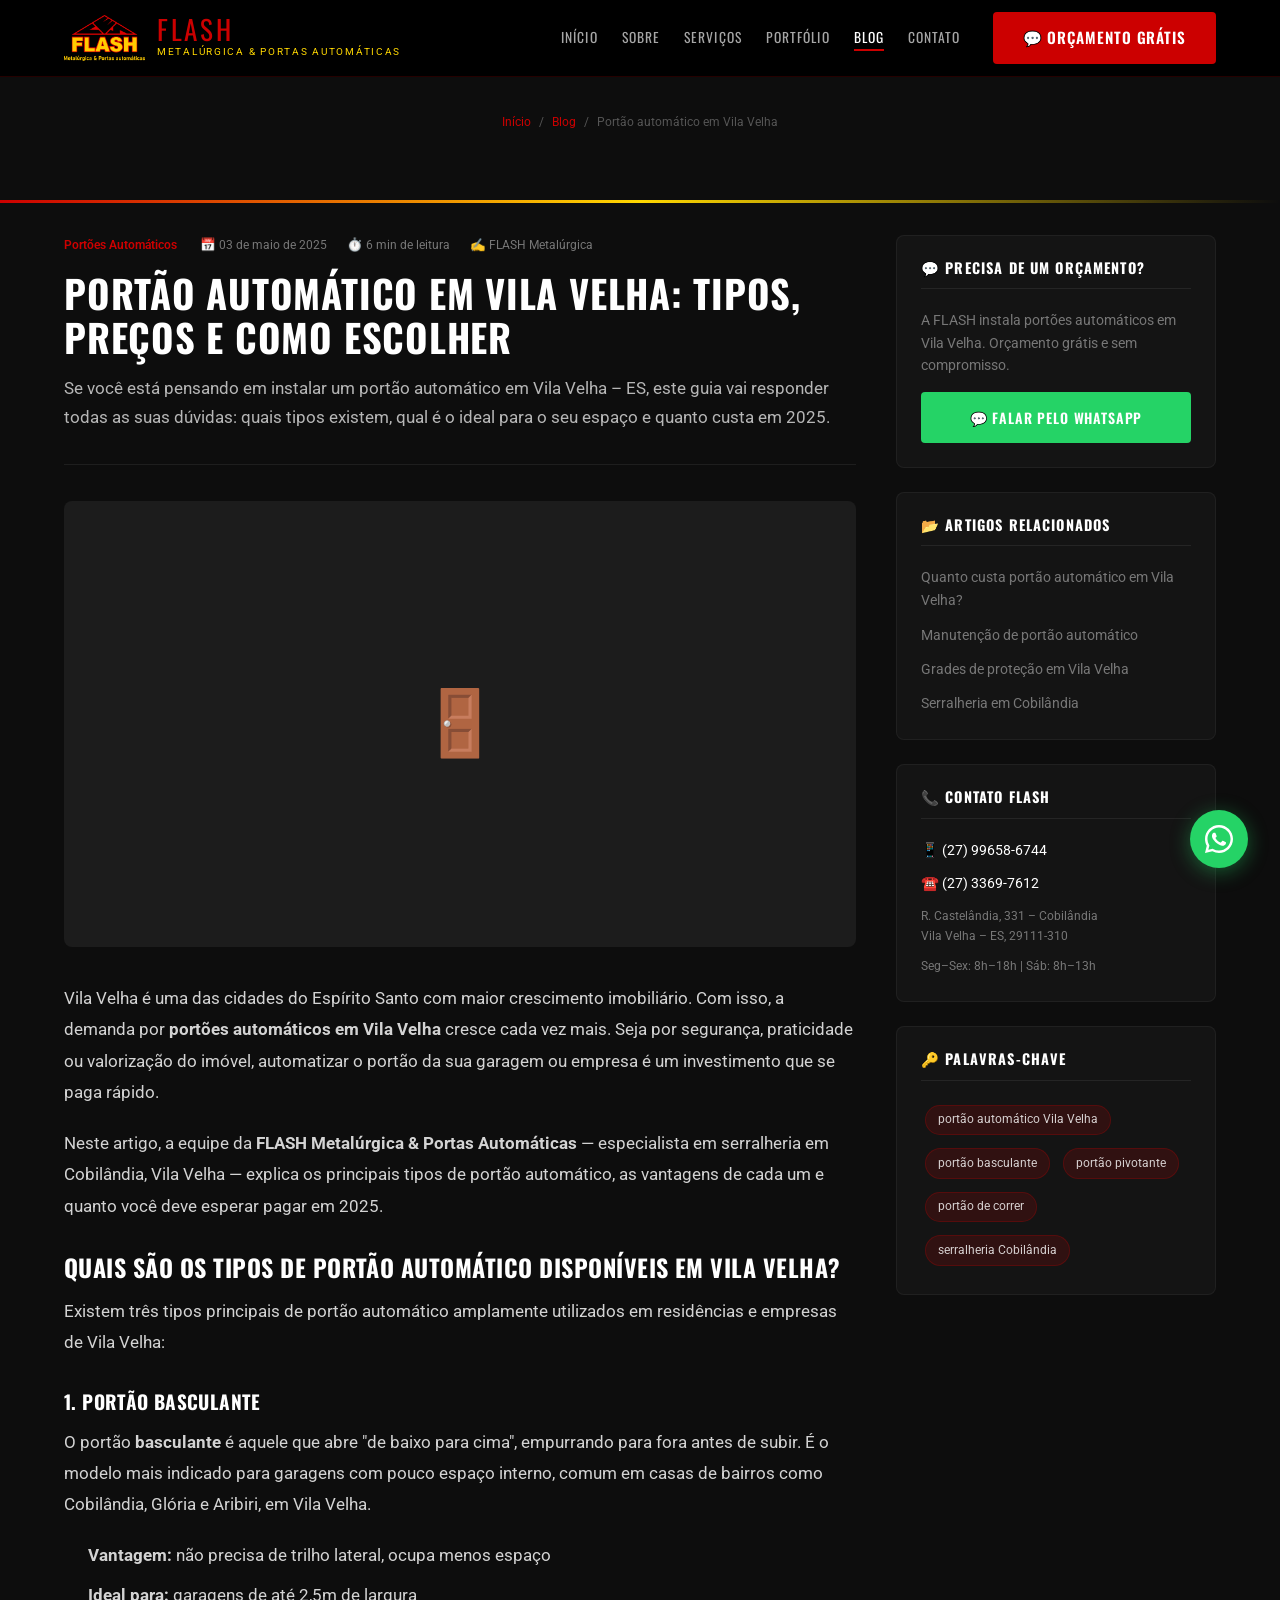
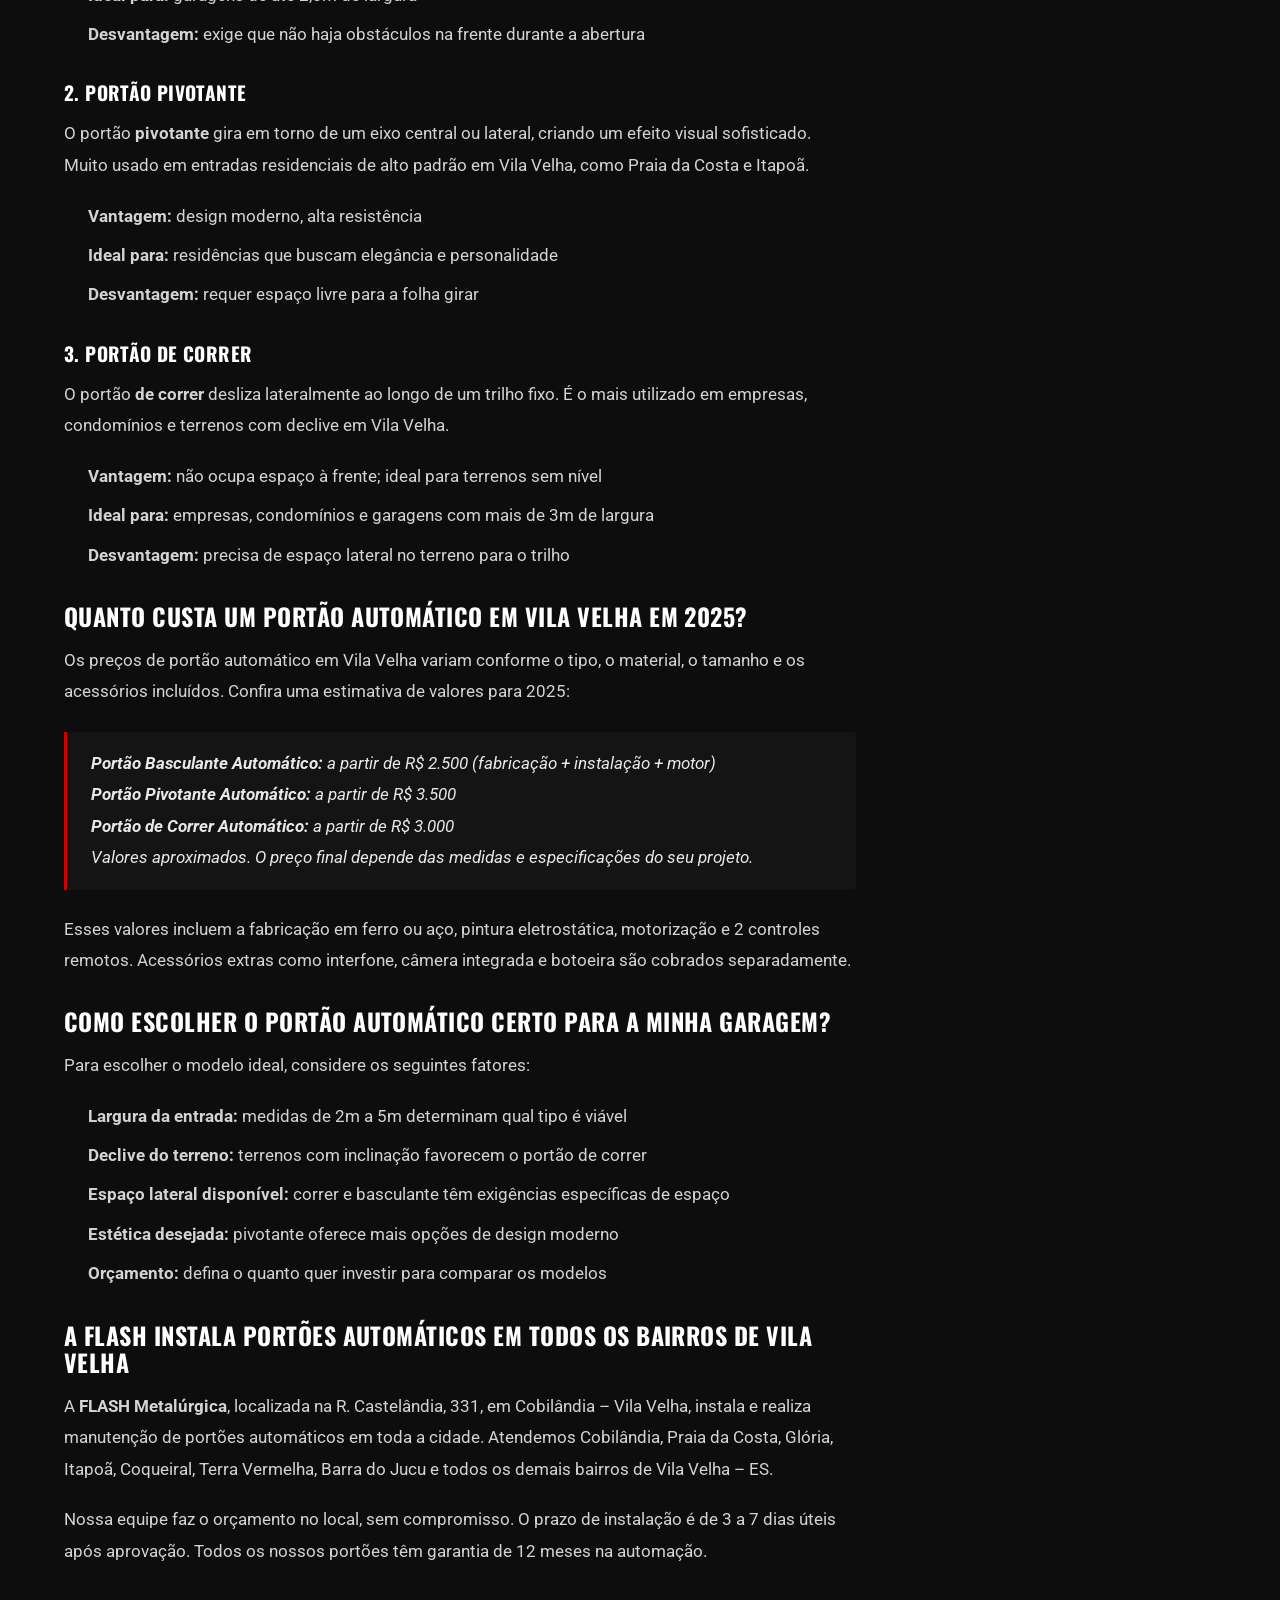
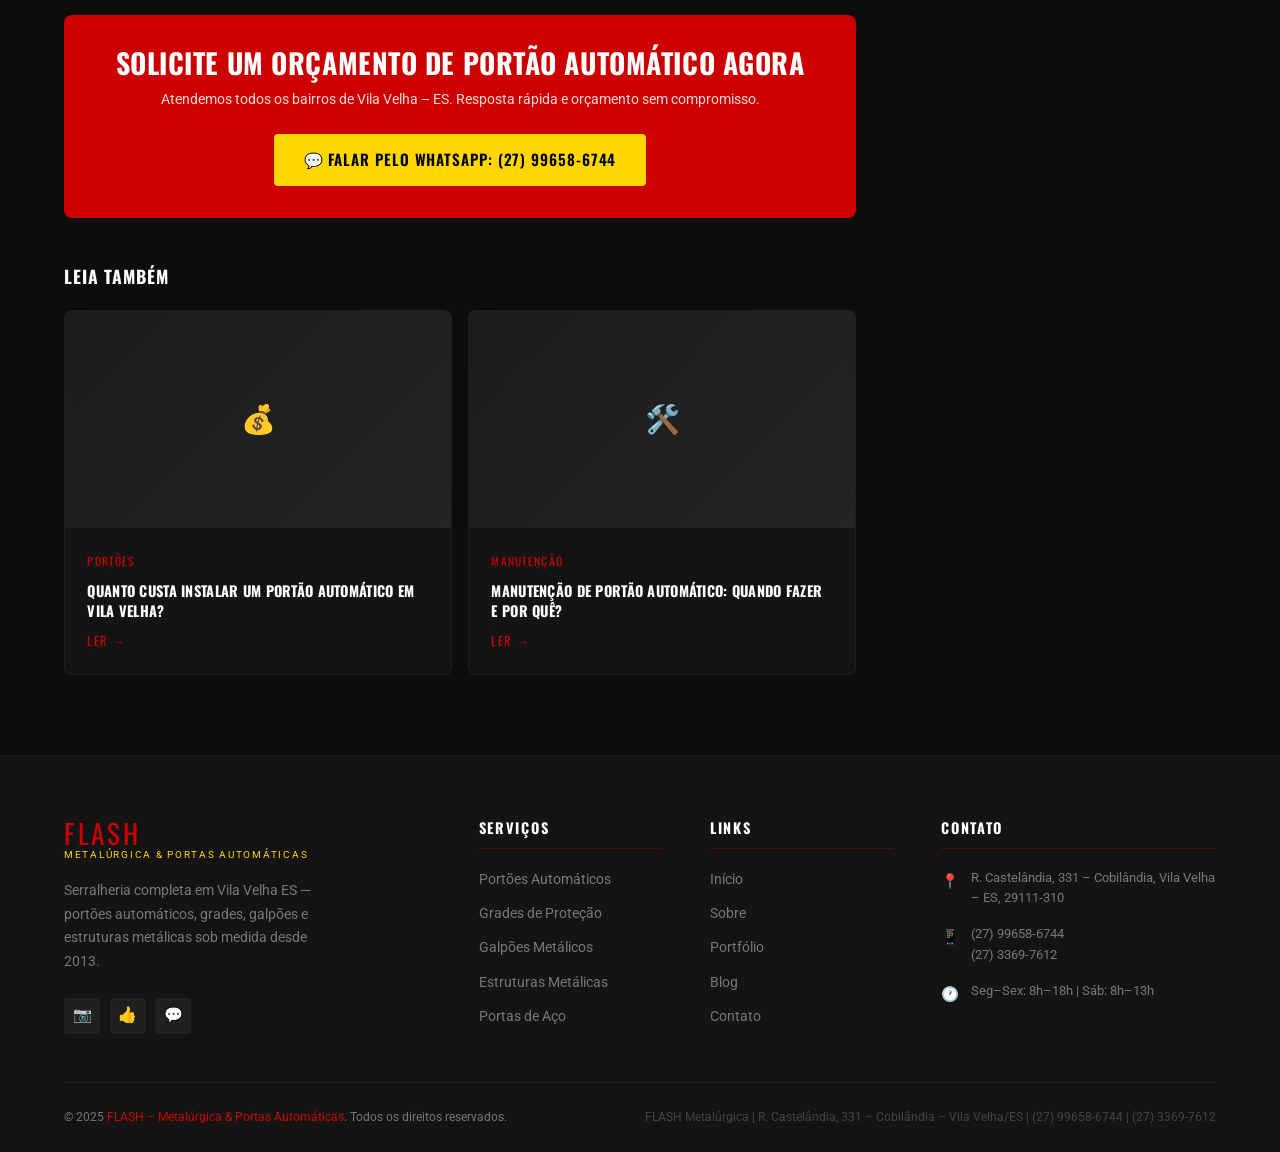
<file: blog/post-exemplo.html>
<!DOCTYPE html>
<html lang="pt-BR">
<head>
  <meta charset="UTF-8">
  <meta name="viewport" content="width=device-width, initial-scale=1.0">
  <title>Portão automático em Vila Velha: tipos, preços e como escolher | FLASH Metalúrgica</title>
  <meta name="description" content="Descubra os tipos de portão automático disponíveis em Vila Velha ES — basculante, pivotante e de correr — e quanto custa instalar em 2025. Guia completo da FLASH Metalúrgica.">
  <meta name="keywords" content="portão automático Vila Velha, portão basculante Vila Velha ES, portão pivotante Vila Velha, portão de correr Vila Velha, quanto custa portão automático Vila Velha">
  <link rel="canonical" href="https://flashmetalurgica.com.br/blog/portao-automatico-vila-velha.html">
  <meta property="og:title" content="Portão automático em Vila Velha: tipos, preços e como escolher">
  <meta property="og:description" content="Basculante, pivotante ou de correr? Descubra qual portão automático é ideal para sua casa em Vila Velha ES e quanto custa a instalação em 2025.">
  <meta property="og:type" content="article">
  <meta property="article:published_time" content="2025-05-03">
  <meta property="article:author" content="FLASH Metalúrgica">
  <meta property="article:section" content="Portões Automáticos">
  <script type="application/ld+json">
  {
    "@context": "https://schema.org",
    "@type": "Article",
    "headline": "Portão automático em Vila Velha: tipos, preços e como escolher",
    "description": "Descubra os tipos de portão automático em Vila Velha ES — basculante, pivotante e de correr — e quanto custa instalar em 2025.",
    "datePublished": "2025-05-03",
    "dateModified": "2025-05-03",
    "author": {
      "@type": "Organization",
      "name": "FLASH – Metalúrgica & Portas Automáticas",
      "url": "https://flashmetalurgica.com.br"
    },
    "publisher": {
      "@type": "Organization",
      "name": "FLASH – Metalúrgica & Portas Automáticas",
      "logo": {
        "@type": "ImageObject",
        "url": "https://flashmetalurgica.com.br/assets/images/logo.png"
      }
    },
    "mainEntityOfPage": "https://flashmetalurgica.com.br/blog/portao-automatico-vila-velha.html",
    "keywords": "portão automático Vila Velha, portão basculante, portão pivotante, portão de correr"
  }
  </script>
  <link rel="stylesheet" href="../assets/css/style.css">
</head>
<body>

<header class="site-header" id="site-header">
  <div class="container">
    <div class="header-inner">
      <a href="../index.html" class="logo">
        <img src="../assets/images/logo.png" alt="FLASH Metalúrgica" onerror="this.style.display='none'">
        <div class="logo-text">
          <span class="logo-name">FLASH</span>
          <span class="logo-sub">Metalúrgica &amp; Portas Automáticas</span>
        </div>
      </a>
      <nav class="main-nav">
        <ul class="nav-links">
          <li><a href="../index.html">Início</a></li>
          <li><a href="../sobre.html">Sobre</a></li>
          <li><a href="../servicos.html">Serviços</a></li>
          <li><a href="../portfolio.html">Portfólio</a></li>
          <li><a href="index.html" class="active">Blog</a></li>
          <li><a href="../contato.html">Contato</a></li>
        </ul>
        <div class="nav-cta">
          <a href="https://wa.me/5527996586744?text=Olá%2C%20FLASH!%20Gostaria%20de%20um%20orçamento." class="btn btn-primary" target="_blank" rel="noopener">💬 Orçamento Grátis</a>
        </div>
      </nav>
      <button class="hamburger" aria-label="Abrir menu"><span></span><span></span><span></span></button>
    </div>
  </div>
</header>

<section class="page-hero" style="padding:7rem 0 3.5rem;">
  <div class="container">
    <div class="page-hero-inner">
      <div class="breadcrumb">
        <a href="../index.html">Início</a><span>/</span>
        <a href="index.html">Blog</a><span>/</span>
        <span>Portão automático em Vila Velha</span>
      </div>
    </div>
  </div>
</section>

<section style="background:var(--dark); padding:2rem 0 5rem;">
  <div class="container">
    <div class="blog-layout">
      <!-- Conteúdo do Post -->
      <article class="post-content">
        <div class="post-header">
          <div class="post-meta">
            <span class="post-meta-ico post-cat">Portões Automáticos</span>
            <span>📅 03 de maio de 2025</span>
            <span>⏱️ 6 min de leitura</span>
            <span>✍️ FLASH Metalúrgica</span>
          </div>
          <h1 class="post-ttl">Portão automático em Vila Velha: tipos, preços e como escolher</h1>
          <p class="post-lead">Se você está pensando em instalar um portão automático em Vila Velha – ES, este guia vai responder todas as suas dúvidas: quais tipos existem, qual é o ideal para o seu espaço e quanto custa em 2025.</p>
        </div>

        <div class="post-thumb">🚪</div>

        <div class="post-body">

          <p>Vila Velha é uma das cidades do Espírito Santo com maior crescimento imobiliário. Com isso, a demanda por <strong>portões automáticos em Vila Velha</strong> cresce cada vez mais. Seja por segurança, praticidade ou valorização do imóvel, automatizar o portão da sua garagem ou empresa é um investimento que se paga rápido.</p>

          <p>Neste artigo, a equipe da <strong>FLASH Metalúrgica &amp; Portas Automáticas</strong> — especialista em serralheria em Cobilândia, Vila Velha — explica os principais tipos de portão automático, as vantagens de cada um e quanto você deve esperar pagar em 2025.</p>

          <h2>Quais são os tipos de portão automático disponíveis em Vila Velha?</h2>

          <p>Existem três tipos principais de portão automático amplamente utilizados em residências e empresas de Vila Velha:</p>

          <h3>1. Portão Basculante</h3>
          <p>O portão <strong>basculante</strong> é aquele que abre "de baixo para cima", empurrando para fora antes de subir. É o modelo mais indicado para garagens com pouco espaço interno, comum em casas de bairros como Cobilândia, Glória e Aribiri, em Vila Velha.</p>
          <ul>
            <li><strong>Vantagem:</strong> não precisa de trilho lateral, ocupa menos espaço</li>
            <li><strong>Ideal para:</strong> garagens de até 2,5m de largura</li>
            <li><strong>Desvantagem:</strong> exige que não haja obstáculos na frente durante a abertura</li>
          </ul>

          <h3>2. Portão Pivotante</h3>
          <p>O portão <strong>pivotante</strong> gira em torno de um eixo central ou lateral, criando um efeito visual sofisticado. Muito usado em entradas residenciais de alto padrão em Vila Velha, como Praia da Costa e Itapoã.</p>
          <ul>
            <li><strong>Vantagem:</strong> design moderno, alta resistência</li>
            <li><strong>Ideal para:</strong> residências que buscam elegância e personalidade</li>
            <li><strong>Desvantagem:</strong> requer espaço livre para a folha girar</li>
          </ul>

          <h3>3. Portão de Correr</h3>
          <p>O portão <strong>de correr</strong> desliza lateralmente ao longo de um trilho fixo. É o mais utilizado em empresas, condomínios e terrenos com declive em Vila Velha.</p>
          <ul>
            <li><strong>Vantagem:</strong> não ocupa espaço à frente; ideal para terrenos sem nível</li>
            <li><strong>Ideal para:</strong> empresas, condomínios e garagens com mais de 3m de largura</li>
            <li><strong>Desvantagem:</strong> precisa de espaço lateral no terreno para o trilho</li>
          </ul>

          <h2>Quanto custa um portão automático em Vila Velha em 2025?</h2>

          <p>Os preços de portão automático em Vila Velha variam conforme o tipo, o material, o tamanho e os acessórios incluídos. Confira uma estimativa de valores para 2025:</p>

          <blockquote>
            <strong>Portão Basculante Automático:</strong> a partir de R$ 2.500 (fabricação + instalação + motor)<br>
            <strong>Portão Pivotante Automático:</strong> a partir de R$ 3.500<br>
            <strong>Portão de Correr Automático:</strong> a partir de R$ 3.000<br>
            <em>Valores aproximados. O preço final depende das medidas e especificações do seu projeto.</em>
          </blockquote>

          <p>Esses valores incluem a fabricação em ferro ou aço, pintura eletrostática, motorização e 2 controles remotos. Acessórios extras como interfone, câmera integrada e botoeira são cobrados separadamente.</p>

          <h2>Como escolher o portão automático certo para a minha garagem?</h2>

          <p>Para escolher o modelo ideal, considere os seguintes fatores:</p>

          <ol>
            <li><strong>Largura da entrada:</strong> medidas de 2m a 5m determinam qual tipo é viável</li>
            <li><strong>Declive do terreno:</strong> terrenos com inclinação favorecem o portão de correr</li>
            <li><strong>Espaço lateral disponível:</strong> correr e basculante têm exigências específicas de espaço</li>
            <li><strong>Estética desejada:</strong> pivotante oferece mais opções de design moderno</li>
            <li><strong>Orçamento:</strong> defina o quanto quer investir para comparar os modelos</li>
          </ol>

          <h2>A FLASH instala portões automáticos em todos os bairros de Vila Velha</h2>

          <p>A <strong>FLASH Metalúrgica</strong>, localizada na R. Castelândia, 331, em Cobilândia – Vila Velha, instala e realiza manutenção de portões automáticos em toda a cidade. Atendemos Cobilândia, Praia da Costa, Glória, Itapoã, Coqueiral, Terra Vermelha, Barra do Jucu e todos os demais bairros de Vila Velha – ES.</p>

          <p>Nossa equipe faz o orçamento no local, sem compromisso. O prazo de instalação é de 3 a 7 dias úteis após aprovação. Todos os nossos portões têm garantia de 12 meses na automação.</p>

        </div>

        <div class="post-cta">
          <h3>Solicite um orçamento de portão automático agora</h3>
          <p>Atendemos todos os bairros de Vila Velha – ES. Resposta rápida e orçamento sem compromisso.</p>
          <a href="https://wa.me/5527996586744?text=Olá%20FLASH!%20Li%20o%20artigo%20sobre%20portão%20automático%20e%20quero%20um%20orçamento." class="btn btn-secondary" target="_blank" rel="noopener">💬 Falar pelo WhatsApp: (27) 99658-6744</a>
        </div>

        <!-- Posts relacionados -->
        <div style="margin-top:3rem;">
          <h3 style="font-family:var(--font-h); font-size:1.1rem; text-transform:uppercase; letter-spacing:.05em; margin-bottom:1.5rem; color:var(--white);">Leia Também</h3>
          <div style="display:grid; grid-template-columns:1fr 1fr; gap:1rem;">
            <div class="blog-card">
              <div class="blog-card-img" style="font-size:1.75rem;">💰</div>
              <div class="blog-card-body">
                <div class="blog-meta"><span class="blog-cat">Portões</span></div>
                <a href="custo-portao-automatico.html"><h4 class="blog-ttl" style="font-size:.9rem;">Quanto custa instalar um portão automático em Vila Velha?</h4></a>
                <a href="custo-portao-automatico.html" class="blog-link">Ler →</a>
              </div>
            </div>
            <div class="blog-card">
              <div class="blog-card-img" style="font-size:1.75rem;">🛠️</div>
              <div class="blog-card-body">
                <div class="blog-meta"><span class="blog-cat">Manutenção</span></div>
                <a href="manutencao-portao-automatico.html"><h4 class="blog-ttl" style="font-size:.9rem;">Manutenção de portão automático: quando fazer e por quê?</h4></a>
                <a href="manutencao-portao-automatico.html" class="blog-link">Ler →</a>
              </div>
            </div>
          </div>
        </div>
      </article>

      <!-- Sidebar -->
      <aside class="blog-sidebar">
        <div class="sidebar-widget">
          <h3 class="widget-title">💬 Precisa de um orçamento?</h3>
          <p style="color:var(--gray-500); font-size:.85rem; line-height:1.65; margin-bottom:1rem;">A FLASH instala portões automáticos em Vila Velha. Orçamento grátis e sem compromisso.</p>
          <a href="https://wa.me/5527996586744?text=Olá%20FLASH!%20Quero%20orçamento%20de%20portão%20automático." class="btn btn-wpp" style="width:100%; justify-content:center; font-size:.875rem;" target="_blank" rel="noopener">💬 Falar pelo WhatsApp</a>
        </div>
        <div class="sidebar-widget">
          <h3 class="widget-title">📂 Artigos Relacionados</h3>
          <ul class="foot-links">
            <li><a href="custo-portao-automatico.html">Quanto custa portão automático em Vila Velha?</a></li>
            <li><a href="manutencao-portao-automatico.html">Manutenção de portão automático</a></li>
            <li><a href="grades-protecao-vila-velha.html">Grades de proteção em Vila Velha</a></li>
            <li><a href="serralheria-coblandia.html">Serralheria em Cobilândia</a></li>
          </ul>
        </div>
        <div class="sidebar-widget">
          <h3 class="widget-title">📞 Contato FLASH</h3>
          <div style="display:flex; flex-direction:column; gap:.6rem;">
            <a href="tel:+5527996586744" style="color:var(--white); font-size:.9rem; display:flex; align-items:center; gap:.5rem;">📱 (27) 99658-6744</a>
            <a href="tel:+552733697612" style="color:var(--white); font-size:.9rem; display:flex; align-items:center; gap:.5rem;">☎️ (27) 3369-7612</a>
            <span style="color:var(--gray-500); font-size:.78rem;">R. Castelândia, 331 – Cobilândia<br>Vila Velha – ES, 29111-310</span>
            <span style="color:var(--gray-500); font-size:.78rem;">Seg–Sex: 8h–18h | Sáb: 8h–13h</span>
          </div>
        </div>
        <div class="sidebar-widget">
          <h3 class="widget-title">🔑 Palavras-chave</h3>
          <div style="display:flex; flex-wrap:wrap; gap:.3rem;">
            <span class="kw-tag">portão automático Vila Velha</span>
            <span class="kw-tag">portão basculante</span>
            <span class="kw-tag">portão pivotante</span>
            <span class="kw-tag">portão de correr</span>
            <span class="kw-tag">serralheria Cobilândia</span>
          </div>
        </div>
      </aside>
    </div>
  </div>
</section>

<footer class="site-footer">
  <div class="container">
    <div class="footer-grid">
      <div>
        <div class="logo-text" style="margin-bottom:1rem;"><span class="logo-name">FLASH</span><span class="logo-sub">Metalúrgica &amp; Portas Automáticas</span></div>
        <p class="footer-desc">Serralheria completa em Vila Velha ES — portões automáticos, grades, galpões e estruturas metálicas sob medida desde 2013.</p>
        <div class="footer-social">
          <a href="#" class="soc-link" aria-label="Instagram">📷</a>
          <a href="#" class="soc-link" aria-label="Facebook">👍</a>
          <a href="https://wa.me/5527996586744" class="soc-link" aria-label="WhatsApp" target="_blank" rel="noopener">💬</a>
        </div>
      </div>
      <div>
        <h4 class="foot-col-title">Serviços</h4>
        <ul class="foot-links">
          <li><a href="../servicos.html#portoes">Portões Automáticos</a></li>
          <li><a href="../servicos.html#grades">Grades de Proteção</a></li>
          <li><a href="../servicos.html#galpoes">Galpões Metálicos</a></li>
          <li><a href="../servicos.html#estruturas">Estruturas Metálicas</a></li>
          <li><a href="../servicos.html#portas">Portas de Aço</a></li>
        </ul>
      </div>
      <div>
        <h4 class="foot-col-title">Links</h4>
        <ul class="foot-links">
          <li><a href="../index.html">Início</a></li>
          <li><a href="../sobre.html">Sobre</a></li>
          <li><a href="../portfolio.html">Portfólio</a></li>
          <li><a href="index.html">Blog</a></li>
          <li><a href="../contato.html">Contato</a></li>
        </ul>
      </div>
      <div>
        <h4 class="foot-col-title">Contato</h4>
        <div class="foot-contact-item"><span class="foot-ico">📍</span><div class="foot-txt">R. Castelândia, 331 – Cobilândia, Vila Velha – ES, 29111-310</div></div>
        <div class="foot-contact-item"><span class="foot-ico">📱</span><div class="foot-txt"><a href="tel:+5527996586744">(27) 99658-6744</a><br><a href="tel:+552733697612">(27) 3369-7612</a></div></div>
        <div class="foot-contact-item"><span class="foot-ico">🕐</span><div class="foot-txt">Seg–Sex: 8h–18h | Sáb: 8h–13h</div></div>
      </div>
    </div>
    <div class="footer-bottom">
      <p class="foot-copy">© 2025 <a href="../index.html">FLASH – Metalúrgica &amp; Portas Automáticas</a>. Todos os direitos reservados.</p>
      <p class="foot-nap">FLASH Metalúrgica | R. Castelândia, 331 – Cobilândia – Vila Velha/ES | (27) 99658-6744 | (27) 3369-7612</p>
    </div>
  </div>
</footer>

<div class="wpp-float">
  <span class="wpp-tip">Solicitar orçamento grátis!</span>
  <a href="https://wa.me/5527996586744?text=Olá%2C%20FLASH!%20Quero%20solicitar%20um%20orçamento." class="wpp-btn" target="_blank" rel="noopener" aria-label="WhatsApp">
    <svg viewBox="0 0 32 32" xmlns="http://www.w3.org/2000/svg"><path d="M16 0C7.163 0 0 7.163 0 16c0 2.822.733 5.476 2.014 7.789L0 32l8.417-2.006A15.925 15.925 0 0016 32c8.837 0 16-7.163 16-16S24.837 0 16 0zm0 29.2a13.16 13.16 0 01-6.716-1.836l-.48-.285-4.997 1.19 1.261-4.863-.312-.498A13.159 13.159 0 012.8 16C2.8 8.706 8.706 2.8 16 2.8S29.2 8.706 29.2 16 23.294 29.2 16 29.2zm7.23-9.852c-.396-.198-2.343-1.155-2.706-1.287-.363-.132-.627-.198-.891.198-.264.396-1.022 1.287-1.253 1.551-.23.264-.461.297-.857.099-.396-.198-1.672-.616-3.184-1.964-1.177-1.049-1.97-2.344-2.201-2.74-.23-.396-.024-.61.174-.807.178-.178.396-.462.594-.693.198-.231.264-.396.396-.66.132-.264.066-.495-.033-.693-.099-.198-.891-2.15-1.22-2.942-.322-.772-.649-.667-.891-.679l-.759-.013c-.264 0-.693.099-1.056.495-.363.396-1.385 1.353-1.385 3.3s1.418 3.828 1.616 4.092c.198.264 2.79 4.261 6.759 5.979.945.407 1.682.65 2.256.832.948.302 1.811.259 2.493.157.76-.113 2.343-.958 2.673-1.883.33-.924.33-1.716.231-1.882-.099-.165-.363-.264-.759-.462z"/></svg>
  </a>
</div>
<script src="../assets/js/main.js"></script>
</body>
</html>
</file>
<file: assets/css/style.css>
/* ============================================================
   FLASH – Metalúrgica & Portas Automáticas
   style.css — Design System Completo
   Cor: #CC0000 / #FFD700 / #000000
   Font: Oswald + Roboto
   ============================================================ */

@import url('https://fonts.googleapis.com/css2?family=Oswald:wght@400;500;600;700&family=Roboto:ital,wght@0,400;0,500;1,400&display=swap');

/* ==================== VARIABLES ==================== */
:root {
  --red:        #CC0000;
  --red-dark:   #990000;
  --red-light:  rgba(204,0,0,0.15);
  --yellow:     #FFD700;
  --yellow-dim: rgba(255,215,0,0.15);
  --black:      #000000;
  --dark:       #0d0d0d;
  --dark-2:     #141414;
  --dark-3:     #1c1c1c;
  --dark-4:     #252525;
  --white:      #ffffff;
  --gray-100:   #f0f0f0;
  --gray-400:   #aaaaaa;
  --gray-500:   #777777;
  --gray-600:   #555555;
  --green:      #25D366;
  --font-h:     'Oswald', sans-serif;
  --font-b:     'Roboto', sans-serif;
  --ease:       0.3s ease;
  --shadow:     0 4px 24px rgba(0,0,0,0.4);
  --shadow-r:   0 4px 24px rgba(204,0,0,0.3);
  --r:          4px;
  --r-lg:       8px;
  --max-w:      1200px;
}

/* ==================== RESET ==================== */
*, *::before, *::after { margin: 0; padding: 0; box-sizing: border-box; }
html { scroll-behavior: smooth; font-size: 16px; -webkit-tap-highlight-color: transparent; }
body { font-family: var(--font-b); background: var(--black); color: var(--white); line-height: 1.65; overflow-x: hidden; }
img { max-width: 100%; height: auto; display: block; }
a { text-decoration: none; color: inherit; }
ul, ol { list-style: none; }
button { cursor: pointer; border: none; background: none; font-family: inherit; }
input, select, textarea { font-family: inherit; }

/* ==================== TYPOGRAPHY ==================== */
h1, h2, h3, h4, h5, h6 {
  font-family: var(--font-h);
  text-transform: uppercase;
  letter-spacing: 0.02em;
  line-height: 1.15;
}
h1 { font-size: clamp(2rem,   5vw, 3.5rem); }
h2 { font-size: clamp(1.75rem,4vw, 2.5rem); }
h3 { font-size: clamp(1.2rem, 3vw, 1.75rem); }

/* ==================== LAYOUT ==================== */
.container {
  max-width: var(--max-w);
  margin: 0 auto;
  padding: 0 1.5rem;
}
section { padding: 5rem 0; }

/* Section header */
.sec-label {
  display: block;
  font-family: var(--font-h);
  font-size: .78rem;
  letter-spacing: .2em;
  text-transform: uppercase;
  color: var(--yellow);
  margin-bottom: .4rem;
}
.sec-title { margin-bottom: .75rem; }
.sec-title span { color: var(--red); }
.sec-desc { color: var(--gray-500); max-width: 600px; margin: 0 auto; font-size: .95rem; }
.sec-center { text-align: center; margin-bottom: 3rem; }
.divider {
  width: 56px; height: 3px;
  background: linear-gradient(90deg, var(--red), var(--yellow));
  margin: .75rem auto 0;
  border-radius: 2px;
}
.divider-left { margin-left: 0; }

/* ==================== BUTTONS ==================== */
.btn {
  display: inline-flex; align-items: center; gap: .5rem;
  padding: .85rem 1.875rem;
  font-family: var(--font-h); font-size: .95rem; font-weight: 600;
  letter-spacing: .06em; text-transform: uppercase;
  border-radius: var(--r); transition: var(--ease);
  white-space: nowrap;
}
.btn-primary  { background: var(--red);    color: var(--white); }
.btn-primary:hover  { background: var(--red-dark); transform: translateY(-2px); box-shadow: var(--shadow-r); }
.btn-secondary{ background: var(--yellow); color: var(--black); }
.btn-secondary:hover{ background: #ffe44d;  transform: translateY(-2px); }
.btn-outline  { background: transparent; color: var(--white); border: 2px solid rgba(255,255,255,.4); }
.btn-outline:hover  { border-color: var(--white); background: rgba(255,255,255,.08); transform: translateY(-2px); }
.btn-wpp      { background: var(--green);  color: var(--white); }
.btn-wpp:hover      { background: #1da851;  transform: translateY(-2px); }
.btn-dark     { background: var(--dark-3); color: var(--white); border: 1px solid rgba(255,255,255,.08); }
.btn-dark:hover     { background: var(--dark-4); }
.btn-sm { padding: .55rem 1.2rem; font-size: .78rem; }
.btn-icon { width: 38px; height: 38px; padding: 0; justify-content: center; }

/* ==================== HEADER ==================== */
.site-header {
  position: fixed; top: 0; left: 0; right: 0; z-index: 1000;
  background: rgba(0,0,0,.94);
  backdrop-filter: blur(12px);
  border-bottom: 1px solid rgba(204,0,0,.18);
  transition: box-shadow var(--ease);
}
.site-header.scrolled { box-shadow: 0 2px 40px rgba(204,0,0,.15); }
.header-inner {
  display: flex; align-items: center; justify-content: space-between;
  height: 76px;
}
.logo { display: flex; align-items: center; gap: .75rem; }
.logo img { height: 46px; width: auto; }
.logo-text { display: flex; flex-direction: column; }
.logo-name  { font-family: var(--font-h); font-size: 1.7rem; color: var(--red); letter-spacing: .1em; line-height: 1; }
.logo-sub   { font-size: .6rem; color: var(--yellow); letter-spacing: .18em; text-transform: uppercase; }

.main-nav { display: flex; align-items: center; gap: 2rem; }
.nav-links { display: flex; gap: 1.5rem; }
.nav-links a {
  font-family: var(--font-h); font-size: .85rem; letter-spacing: .08em;
  text-transform: uppercase; color: rgba(255,255,255,.65);
  position: relative; transition: color var(--ease);
}
.nav-links a::after {
  content: ''; position: absolute; bottom: -4px; left: 0;
  width: 0; height: 2px; background: var(--red); transition: width var(--ease);
}
.nav-links a:hover, .nav-links a.active { color: var(--white); }
.nav-links a:hover::after, .nav-links a.active::after { width: 100%; }

.hamburger { display: none; flex-direction: column; gap: 5px; padding: 4px; }
.hamburger span { display: block; width: 24px; height: 2px; background: var(--white); transition: var(--ease); border-radius: 1px; }
.hamburger.open span:nth-child(1) { transform: translateY(7px) rotate(45deg); }
.hamburger.open span:nth-child(2) { opacity: 0; }
.hamburger.open span:nth-child(3) { transform: translateY(-7px) rotate(-45deg); }

/* ==================== HERO ==================== */
.hero {
  position: relative; min-height: 100vh;
  display: flex; align-items: center;
  background: var(--black); overflow: hidden; padding-top: 76px;
}

/* Vídeo de fundo */
.hero-video {
  position: absolute; inset: 0;
  width: 100%; height: 100%;
  object-fit: cover;
  z-index: 0;
  pointer-events: none;
}

/* Overlay escuro sobre o vídeo */
.hero-video-overlay {
  position: absolute; inset: 0; z-index: 1;
  background: linear-gradient(
    135deg,
    rgba(0,0,0,.80) 0%,
    rgba(0,0,0,.65) 50%,
    rgba(0,0,0,.75) 100%
  );
}

/* Garante que hero-bg e conteúdo fiquem acima do vídeo */
.hero-bg { z-index: 2; }
.hero .container { position: relative; z-index: 3; }
.hero-deco { z-index: 2; }

.hero-bg {
  position: absolute; inset: 0;
  background:
    radial-gradient(ellipse 70% 60% at 10% 50%, rgba(204,0,0,.12) 0%, transparent 70%),
    radial-gradient(ellipse 50% 40% at 90% 80%, rgba(255,215,0,.04) 0%, transparent 60%);
}
.hero-bg::before {
  content: ''; position: absolute; inset: 0;
  background: repeating-linear-gradient(-45deg, transparent, transparent 38px, rgba(204,0,0,.025) 38px, rgba(204,0,0,.025) 39px);
}
.hero-content { position: relative; z-index: 1; max-width: 700px; }

.hero-badge {
  display: inline-flex; align-items: center; gap: .5rem;
  background: rgba(204,0,0,.12); border: 1px solid rgba(204,0,0,.3);
  color: var(--yellow); font-family: var(--font-h);
  font-size: .75rem; letter-spacing: .18em; text-transform: uppercase;
  padding: .38rem 1rem; border-radius: 100px; margin-bottom: 1.5rem;
}
.hero-badge::before { content: '●'; color: var(--red); font-size: .5rem; }

.hero h1 { color: var(--white); margin-bottom: 1.25rem; }
.hero h1 .r { color: var(--red); }
.hero h1 .y { color: var(--yellow); }

.hero-desc { font-size: 1.1rem; color: rgba(255,255,255,.72); margin-bottom: 2.25rem; max-width: 560px; line-height: 1.75; }

.hero-ctas { display: flex; gap: 1rem; flex-wrap: wrap; margin-bottom: 3rem; }

.hero-stats { display: flex; gap: 2.5rem; flex-wrap: wrap; }
.stat-val { font-family: var(--font-h); font-size: 2rem; color: var(--red); line-height: 1; display: block; }
.stat-lbl { font-size: .75rem; color: var(--gray-500); text-transform: uppercase; letter-spacing: .12em; }

.hero-deco {
  position: absolute; right: 0; top: 50%; transform: translateY(-50%);
  width: 46%; max-width: 600px; pointer-events: none; z-index: 0;
  opacity: .04; font-size: 30vw; font-family: var(--font-h);
  color: var(--white); text-align: right; line-height: 1; user-select: none;
}

/* ==================== SERVICES ==================== */
.services-sec { background: var(--dark); }
.services-grid { display: grid; grid-template-columns: repeat(auto-fit, minmax(300px,1fr)); gap: 1.25rem; }

.svc-card {
  background: var(--dark-2); border: 1px solid rgba(255,255,255,.05);
  border-radius: var(--r-lg); padding: 2rem;
  position: relative; overflow: hidden; transition: var(--ease);
}
.svc-card::before {
  content: ''; position: absolute; top: 0; left: 0; right: 0; height: 3px;
  background: linear-gradient(90deg, var(--red), var(--yellow));
  transform: scaleX(0); transform-origin: left; transition: var(--ease);
}
.svc-card:hover { border-color: rgba(204,0,0,.25); transform: translateY(-5px); box-shadow: 0 12px 40px rgba(204,0,0,.12); }
.svc-card:hover::before { transform: scaleX(1); }

.svc-icon {
  width: 58px; height: 58px;
  background: var(--red-light); border-radius: var(--r-lg);
  display: flex; align-items: center; justify-content: center;
  font-size: 1.7rem; margin-bottom: 1.4rem; transition: var(--ease);
}
.svc-card:hover .svc-icon { background: rgba(204,0,0,.22); }

.svc-title { font-family: var(--font-h); font-size: 1.15rem; text-transform: uppercase; letter-spacing: .05em; margin-bottom: .6rem; }
.svc-desc  { color: var(--gray-500); font-size: .9rem; line-height: 1.7; margin-bottom: 1.1rem; }
.svc-link  { font-family: var(--font-h); font-size: .8rem; letter-spacing: .12em; text-transform: uppercase; color: var(--red); display: flex; align-items: center; gap: .4rem; transition: var(--ease); }
.svc-link:hover { color: var(--yellow); gap: .75rem; }

/* ==================== DIFERENCIAIS ==================== */
.why-sec { background: var(--black); }
.why-grid { display: grid; grid-template-columns: 1fr 1fr; gap: 4rem; align-items: center; }
.why-text .sec-center { text-align: left; margin-bottom: 1.5rem; }
.why-text .divider { margin-left: 0; }

.why-list { margin-top: 2rem; display: flex; flex-direction: column; gap: 1.25rem; }
.why-item { display: flex; gap: 1rem; align-items: flex-start; }
.why-icon {
  width: 44px; height: 44px; min-width: 44px;
  background: var(--red-light); border: 1px solid rgba(204,0,0,.2);
  border-radius: var(--r); display: flex; align-items: center; justify-content: center;
  font-size: 1.1rem; color: var(--yellow);
}
.why-item h4 { font-family: var(--font-h); font-size: .95rem; letter-spacing: .05em; text-transform: uppercase; margin-bottom: .2rem; }
.why-item p  { color: var(--gray-500); font-size: .875rem; }

.why-visual { position: relative; }
.why-img-box {
  border-radius: var(--r-lg); overflow: hidden; aspect-ratio: 4/5;
  background: var(--dark-3);
  background: linear-gradient(135deg, var(--dark-3) 0%, var(--dark-4) 100%);
  display: flex; align-items: center; justify-content: center;
  font-size: 5rem; color: rgba(204,0,0,.15);
}
.why-badge-box {
  position: absolute; bottom: 1.5rem; right: -1.5rem;
  background: var(--red); padding: 1.25rem 1.5rem;
  border-radius: var(--r-lg); text-align: center; box-shadow: var(--shadow-r);
}
.why-badge-num  { font-family: var(--font-h); font-size: 2.4rem; line-height: 1; display: block; }
.why-badge-text { font-size: .7rem; text-transform: uppercase; letter-spacing: .12em; opacity: .9; }

/* ==================== PORTFOLIO ==================== */
.portfolio-sec { background: var(--dark); }
.portfolio-grid { display: grid; grid-template-columns: repeat(3,1fr); gap: 1rem; }
.port-item {
  position: relative; border-radius: var(--r-lg); overflow: hidden;
  aspect-ratio: 4/3; background: var(--dark-3); cursor: pointer;
}
.port-item:first-child { grid-column: span 2; aspect-ratio: 16/9; }
.port-item img { width: 100%; height: 100%; object-fit: cover; transition: transform .5s ease; }
.port-overlay {
  position: absolute; inset: 0;
  background: linear-gradient(to top, rgba(0,0,0,.9) 0%, transparent 55%);
  display: flex; flex-direction: column; justify-content: flex-end; padding: 1.5rem;
  opacity: 0; transition: var(--ease);
}
.port-item:hover img { transform: scale(1.06); }
.port-item:hover .port-overlay { opacity: 1; }
.port-tag   { font-family: var(--font-h); font-size: .7rem; letter-spacing: .18em; text-transform: uppercase; color: var(--yellow); margin-bottom: .2rem; }
.port-title { font-family: var(--font-h); font-size: 1.05rem; text-transform: uppercase; color: var(--white); }
.port-placeholder {
  width: 100%; height: 100%;
  display: flex; flex-direction: column; align-items: center; justify-content: center;
  gap: .6rem; color: var(--gray-600);
  background: linear-gradient(135deg, var(--dark-3), var(--dark-4));
}
.port-placeholder .icon { font-size: 2.5rem; opacity: .3; }
.port-placeholder .label { font-family: var(--font-h); font-size: .7rem; letter-spacing: .15em; text-transform: uppercase; opacity: .4; }

/* ==================== TESTIMONIALS ==================== */
.testimonials-sec { background: var(--black); }
.testi-grid { display: grid; grid-template-columns: repeat(3,1fr); gap: 1.5rem; }
.testi-card {
  background: var(--dark-2); border: 1px solid rgba(255,255,255,.05);
  border-radius: var(--r-lg); padding: 2rem; position: relative;
}
.testi-card::before {
  content: '"'; position: absolute; top: .75rem; right: 1.25rem;
  font-family: Georgia,serif; font-size: 4rem; color: rgba(204,0,0,.12); line-height: 1;
}
.testi-stars { color: var(--yellow); font-size: .95rem; letter-spacing: .12em; margin-bottom: .9rem; }
.testi-text  { color: rgba(255,255,255,.78); font-size: .9rem; line-height: 1.8; margin-bottom: 1.4rem; font-style: italic; }
.testi-author { display: flex; align-items: center; gap: .75rem; }
.testi-avatar {
  width: 44px; height: 44px; border-radius: 50%; background: var(--red);
  display: flex; align-items: center; justify-content: center;
  font-family: var(--font-h); font-size: 1.1rem; color: var(--white); flex-shrink: 0;
}
.testi-name { font-family: var(--font-h); font-size: .9rem; text-transform: uppercase; letter-spacing: .05em; }
.testi-loc  { font-size: .77rem; color: var(--gray-500); }

/* ==================== CTA BAND ==================== */
.cta-sec {
  background: var(--red); position: relative; overflow: hidden; padding: 4.5rem 0;
}
.cta-sec::before {
  content: ''; position: absolute; inset: 0;
  background: repeating-linear-gradient(45deg, transparent, transparent 28px, rgba(0,0,0,.06) 28px, rgba(0,0,0,.06) 29px);
}
.cta-inner { position: relative; z-index: 1; text-align: center; }
.cta-sec h2 { color: var(--white); margin-bottom: 1rem; }
.cta-sec p  { color: rgba(255,255,255,.85); font-size: 1.1rem; margin-bottom: 2.25rem; max-width: 480px; margin-left: auto; margin-right: auto; }
.cta-btns { display: flex; gap: 1rem; justify-content: center; flex-wrap: wrap; }

/* ==================== LOCAL SEO SECTION ==================== */
.local-sec { background: var(--dark); }
.bairros-list {
  display: flex; flex-wrap: wrap; gap: .6rem;
  margin-top: 2rem;
}
.bairro-tag {
  background: var(--dark-3); border: 1px solid rgba(255,255,255,.06);
  border-radius: 100px; padding: .3rem .9rem;
  font-size: .8rem; color: var(--gray-400);
  transition: var(--ease);
}
.bairro-tag:hover { border-color: var(--red); color: var(--white); }

/* ==================== CONTACT FORM ==================== */
.contact-sec { background: var(--dark); }
.contact-grid { display: grid; grid-template-columns: 1fr 1.5fr; gap: 3rem; }
.contact-info { }
.contact-item { display: flex; gap: 1rem; align-items: flex-start; margin-bottom: 1.5rem; }
.contact-ico {
  width: 48px; height: 48px; min-width: 48px;
  background: var(--red-light); border-radius: var(--r);
  display: flex; align-items: center; justify-content: center;
  font-size: 1.2rem; color: var(--red);
}
.contact-lbl { font-family: var(--font-h); font-size: .8rem; letter-spacing: .12em; text-transform: uppercase; color: var(--yellow); margin-bottom: .2rem; }
.contact-val { color: var(--white); font-size: .95rem; }
.contact-val a { color: var(--white); } .contact-val a:hover { color: var(--red); }

.form-box {
  background: var(--dark-2); border: 1px solid rgba(255,255,255,.06);
  border-radius: var(--r-lg); padding: 2.5rem;
}
.form-box-title { font-family: var(--font-h); font-size: 1.4rem; text-transform: uppercase; letter-spacing: .04em; margin-bottom: .4rem; }
.form-box-sub   { color: var(--gray-500); font-size: .85rem; margin-bottom: 2rem; }
.form-group { margin-bottom: 1.2rem; }
.form-group label { display: block; font-family: var(--font-h); font-size: .72rem; letter-spacing: .12em; text-transform: uppercase; color: var(--gray-500); margin-bottom: .4rem; }
.form-group input,
.form-group select,
.form-group textarea {
  width: 100%; padding: .85rem 1rem;
  background: var(--dark-3); border: 1px solid rgba(255,255,255,.08);
  border-radius: var(--r); color: var(--white); font-size: .9rem;
  transition: border-color var(--ease); outline: none;
}
.form-group input:focus,
.form-group select:focus,
.form-group textarea:focus { border-color: var(--red); box-shadow: 0 0 0 3px rgba(204,0,0,.08); }
.form-group select option { background: var(--dark-3); }
.form-group textarea { resize: vertical; min-height: 120px; }
.form-row { display: grid; grid-template-columns: 1fr 1fr; gap: 1rem; }

/* ==================== MAP ==================== */
.map-sec { background: var(--black); padding: 0; border-top: 3px solid var(--red); }
.map-sec iframe { width: 100%; height: 420px; border: none; display: block; filter: grayscale(15%) invert(92%) hue-rotate(180deg) brightness(.85); }

/* ==================== FOOTER ==================== */
.site-footer {
  background: var(--dark-2);
  border-top: 1px solid rgba(204,0,0,.2);
  padding: 4rem 0 0;
}
.footer-grid {
  display: grid; grid-template-columns: 2fr 1fr 1fr 1.5fr; gap: 3rem;
  padding-bottom: 3rem; border-bottom: 1px solid rgba(255,255,255,.05);
}
.footer-desc { color: var(--gray-500); font-size: .875rem; line-height: 1.7; margin: 1rem 0 1.5rem; max-width: 280px; }
.footer-social { display: flex; gap: .6rem; }
.soc-link {
  width: 36px; height: 36px; background: rgba(255,255,255,.05);
  border-radius: var(--r); display: flex; align-items: center; justify-content: center;
  font-size: .95rem; transition: var(--ease);
}
.soc-link:hover { background: var(--red); }
.foot-col-title {
  font-family: var(--font-h); font-size: .9rem; letter-spacing: .12em;
  text-transform: uppercase; color: var(--white);
  margin-bottom: 1.2rem; padding-bottom: .7rem;
  border-bottom: 1px solid rgba(204,0,0,.3);
}
.foot-links { display: flex; flex-direction: column; gap: .7rem; }
.foot-links a { color: var(--gray-500); font-size: .875rem; transition: var(--ease); display: flex; align-items: center; gap: .4rem; }
.foot-links a:hover { color: var(--red); padding-left: 4px; }
.foot-contact-item { display: flex; gap: .75rem; align-items: flex-start; margin-bottom: 1rem; }
.foot-ico { color: var(--red); font-size: .9rem; margin-top: 2px; flex-shrink: 0; }
.foot-txt { color: var(--gray-500); font-size: .82rem; line-height: 1.55; }
.foot-txt a { color: var(--gray-500); } .foot-txt a:hover { color: var(--red); }

.footer-bottom {
  padding: 1.5rem 0;
  display: flex; justify-content: space-between; align-items: center; flex-wrap: wrap; gap: 1rem;
}
.foot-copy { font-size: .78rem; color: var(--gray-500); }
.foot-copy a { color: var(--red); }
.foot-nap { font-size: .72rem; color: rgba(255,255,255,.2); text-align: right; }

/* ==================== WHATSAPP FLOAT ==================== */
.wpp-float {
  position: fixed; bottom: 2rem; right: 2rem; z-index: 999;
  display: flex; flex-direction: column; align-items: flex-end; gap: .5rem;
}
.wpp-tip {
  background: var(--dark-3); color: var(--white); font-size: .78rem;
  padding: .4rem .875rem; border-radius: 100px;
  border: 1px solid rgba(255,255,255,.1); white-space: nowrap;
  opacity: 0; transform: translateX(10px); transition: var(--ease); pointer-events: none;
}
.wpp-float:hover .wpp-tip { opacity: 1; transform: translateX(0); }
.wpp-btn {
  width: 58px; height: 58px; background: var(--green); border-radius: 50%;
  display: flex; align-items: center; justify-content: center;
  box-shadow: 0 4px 20px rgba(37,211,102,.4); transition: var(--ease);
  animation: wpp-pulse 2.5s infinite;
}
.wpp-btn:hover { transform: scale(1.1); box-shadow: 0 6px 30px rgba(37,211,102,.5); animation: none; }
.wpp-btn svg { width: 28px; height: 28px; fill: white; }
@keyframes wpp-pulse {
  0%,100% { box-shadow: 0 4px 20px rgba(37,211,102,.4); }
  50%      { box-shadow: 0 4px 30px rgba(37,211,102,.55), 0 0 0 10px rgba(37,211,102,.08); }
}

/* ==================== PAGE HERO (inner pages) ==================== */
.page-hero {
  padding: 8.5rem 0 4.5rem; background: var(--dark); position: relative; overflow: hidden;
}
.page-hero::after {
  content: ''; position: absolute; bottom: 0; left: 0; right: 0; height: 3px;
  background: linear-gradient(90deg, var(--red), var(--yellow), transparent);
}
.page-hero-inner { text-align: center; }
.breadcrumb {
  display: flex; justify-content: center; gap: .5rem;
  font-size: .78rem; color: var(--gray-500); margin-bottom: .875rem;
}
.breadcrumb a { color: var(--red); } .breadcrumb span { color: var(--gray-600); }

/* ==================== SERVICES (servicos.html) ==================== */
.svc-detail-card {
  background: var(--dark-2); border: 1px solid rgba(255,255,255,.05);
  border-radius: var(--r-lg); padding: 2.5rem; margin-bottom: 1.5rem;
  display: grid; grid-template-columns: auto 1fr; gap: 2.5rem; align-items: start;
}
.svc-detail-icon { font-size: 2.75rem; width: 76px; height: 76px; background: var(--red-light); border-radius: var(--r-lg); display: flex; align-items: center; justify-content: center; flex-shrink: 0; }
.svc-detail-body h3 { font-family: var(--font-h); font-size: 1.4rem; text-transform: uppercase; letter-spacing: .04em; margin-bottom: .6rem; }
.svc-detail-body p  { color: var(--gray-500); font-size: .9rem; line-height: 1.75; margin-bottom: 1rem; }
.svc-feats { display: flex; flex-direction: column; gap: .4rem; }
.svc-feat  { display: flex; align-items: center; gap: .5rem; font-size: .875rem; color: rgba(255,255,255,.8); }
.svc-feat::before { content: '✓'; color: var(--yellow); font-weight: 700; }

/* ==================== PORTFOLIO PAGE ==================== */
.port-filter { display: flex; gap: .6rem; flex-wrap: wrap; margin-bottom: 2rem; }
.filter-btn { background: var(--dark-3); border: 1px solid rgba(255,255,255,.07); border-radius: 100px; padding: .4rem 1rem; font-family: var(--font-h); font-size: .78rem; letter-spacing: .12em; text-transform: uppercase; color: var(--gray-400); transition: var(--ease); }
.filter-btn.active, .filter-btn:hover { background: var(--red); border-color: var(--red); color: var(--white); }
.port-full-grid { display: grid; grid-template-columns: repeat(3,1fr); gap: 1rem; }

/* ==================== SOBRE PAGE ==================== */
.about-grid { display: grid; grid-template-columns: 1fr 1fr; gap: 4rem; align-items: center; }
.about-img { border-radius: var(--r-lg); overflow: hidden; aspect-ratio: 1; background: var(--dark-3); display: flex; align-items: center; justify-content: center; font-size: 6rem; color: rgba(204,0,0,.15); }
.timeline { margin-top: 2rem; display: flex; flex-direction: column; gap: 1.5rem; }
.timeline-item { display: flex; gap: 1.5rem; align-items: flex-start; }
.timeline-year { font-family: var(--font-h); font-size: 1.4rem; color: var(--red); min-width: 60px; line-height: 1; padding-top: .1rem; }
.timeline-body h4 { font-family: var(--font-h); font-size: 1rem; text-transform: uppercase; margin-bottom: .3rem; }
.timeline-body p  { color: var(--gray-500); font-size: .875rem; line-height: 1.65; }
.team-grid { display: grid; grid-template-columns: repeat(3,1fr); gap: 1.5rem; }
.team-card { background: var(--dark-2); border: 1px solid rgba(255,255,255,.05); border-radius: var(--r-lg); padding: 2rem; text-align: center; }
.team-avatar { width: 80px; height: 80px; border-radius: 50%; background: var(--red); display: flex; align-items: center; justify-content: center; font-family: var(--font-h); font-size: 2rem; color: var(--white); margin: 0 auto 1rem; }
.team-name  { font-family: var(--font-h); font-size: 1rem; text-transform: uppercase; letter-spacing: .05em; margin-bottom: .25rem; }
.team-role  { font-size: .8rem; color: var(--yellow); text-transform: uppercase; letter-spacing: .1em; }

/* ==================== BLOG ==================== */
.blog-grid { display: grid; grid-template-columns: repeat(3,1fr); gap: 1.5rem; }
.blog-card {
  background: var(--dark-2); border: 1px solid rgba(255,255,255,.05);
  border-radius: var(--r-lg); overflow: hidden; transition: var(--ease);
}
.blog-card:hover { border-color: rgba(204,0,0,.3); transform: translateY(-4px); box-shadow: 0 8px 30px rgba(204,0,0,.1); }
.blog-card-img {
  aspect-ratio: 16/9; background: linear-gradient(135deg, var(--dark-3), var(--dark-4));
  overflow: hidden; display: flex; align-items: center; justify-content: center; font-size: 2.5rem;
}
.blog-card-img img { width: 100%; height: 100%; object-fit: cover; transition: transform .5s ease; }
.blog-card:hover .blog-card-img img { transform: scale(1.05); }
.blog-card-body { padding: 1.4rem; }
.blog-meta { display: flex; gap: 1rem; font-size: .72rem; color: var(--gray-500); margin-bottom: .7rem; }
.blog-cat  { color: var(--red); font-family: var(--font-h); letter-spacing: .1em; text-transform: uppercase; }
.blog-ttl  { font-family: var(--font-h); font-size: 1.05rem; text-transform: uppercase; letter-spacing: .02em; color: var(--white); margin-bottom: .6rem; line-height: 1.4; transition: var(--ease); }
.blog-card:hover .blog-ttl { color: var(--red); }
.blog-exc  { font-size: .85rem; color: var(--gray-500); line-height: 1.6; margin-bottom: 1.1rem; }
.blog-link { font-family: var(--font-h); font-size: .78rem; letter-spacing: .12em; text-transform: uppercase; color: var(--red); display: flex; align-items: center; gap: .4rem; transition: var(--ease); }
.blog-link:hover { color: var(--yellow); gap: .75rem; }
.blog-sidebar { position: sticky; top: 96px; }
.sidebar-widget { background: var(--dark-2); border: 1px solid rgba(255,255,255,.05); border-radius: var(--r-lg); padding: 1.5rem; margin-bottom: 1.5rem; }
.widget-title { font-family: var(--font-h); font-size: .9rem; text-transform: uppercase; letter-spacing: .08em; margin-bottom: 1.25rem; padding-bottom: .75rem; border-bottom: 1px solid rgba(255,255,255,.07); }
.kw-tag { display: inline-block; background: var(--red-light); border: 1px solid rgba(204,0,0,.25); border-radius: 100px; padding: .28rem .75rem; font-size: .75rem; color: rgba(255,255,255,.8); margin: .25rem; transition: var(--ease); }
.kw-tag:hover { background: var(--red); color: var(--white); }
.blog-layout { display: grid; grid-template-columns: 1fr 320px; gap: 2.5rem; align-items: start; }
.post-content { max-width: none; }
.post-header  { margin-bottom: 2.25rem; padding-bottom: 2rem; border-bottom: 1px solid rgba(255,255,255,.07); }
.post-meta    { display: flex; gap: 1.25rem; font-size: .78rem; color: var(--gray-500); margin-bottom: 1rem; flex-wrap: wrap; }
.post-meta-ico { color: var(--red); margin-right: .2rem; }
.post-cat      { color: var(--red); font-weight: 600; }
.post-ttl      { font-family: var(--font-h); font-size: clamp(1.75rem,4vw,2.4rem); text-transform: uppercase; letter-spacing: .02em; margin-bottom: .875rem; }
.post-lead     { font-size: 1.05rem; color: rgba(255,255,255,.7); line-height: 1.75; }
.post-thumb    { aspect-ratio: 16/9; background: var(--dark-3); border-radius: var(--r-lg); overflow: hidden; margin-bottom: 2.25rem; display: flex; align-items: center; justify-content: center; font-size: 4rem; }
.post-thumb img { width: 100%; height: 100%; object-fit: cover; }
.post-body { color: rgba(255,255,255,.82); font-size: 1.0625rem; line-height: 1.85; }
.post-body h2,.post-body h3 { color: var(--white); margin: 2rem 0 .875rem; }
.post-body h2 { font-size: 1.5rem; } .post-body h3 { font-size: 1.2rem; }
.post-body p  { margin-bottom: 1.2rem; }
.post-body ul,.post-body ol { margin: 1rem 0 1.4rem 1.5rem; }
.post-body li { margin-bottom: .5rem; }
.post-body a  { color: var(--red); text-decoration: underline; }
.post-body blockquote { border-left: 3px solid var(--red); padding: 1rem 1.5rem; margin: 1.5rem 0; background: var(--dark-2); border-radius: 0 var(--r) var(--r) 0; color: rgba(255,255,255,.9); font-style: italic; }
.post-body img { border-radius: var(--r-lg); margin: 1.5rem 0; }
.post-cta { margin-top: 3rem; background: var(--red); border-radius: var(--r-lg); padding: 2rem; text-align: center; }
.post-cta h3 { color: var(--white); margin-bottom: .5rem; }
.post-cta p  { color: rgba(255,255,255,.85); margin-bottom: 1.4rem; font-size: .9rem; }

/* ==================== ADMIN LAYOUT ==================== */
.admin-body { background: var(--dark); }
.admin-layout { display: flex; min-height: 100vh; }

.adm-sidebar {
  width: 250px; min-width: 250px;
  background: var(--black); border-right: 1px solid rgba(204,0,0,.2);
  position: fixed; top: 0; left: 0; bottom: 0; z-index: 200; overflow-y: auto;
  display: flex; flex-direction: column;
}
.adm-sidebar-logo {
  padding: 1.25rem 1.5rem; border-bottom: 1px solid rgba(204,0,0,.2);
  display: flex; align-items: center; gap: .75rem;
}
.adm-logo-icon { width: 38px; height: 38px; background: var(--red); border-radius: var(--r); display: flex; align-items: center; justify-content: center; font-family: var(--font-h); font-size: 1.2rem; color: var(--white); flex-shrink: 0; }
.adm-logo-name { font-family: var(--font-h); font-size: 1.05rem; color: var(--white); letter-spacing: .1em; line-height: 1.1; }
.adm-logo-sub  { font-size: .62rem; color: var(--gray-500); text-transform: uppercase; letter-spacing: .12em; }

.adm-nav { flex: 1; padding: 1rem; }
.adm-nav-section { font-family: var(--font-h); font-size: .62rem; letter-spacing: .22em; text-transform: uppercase; color: var(--gray-600); padding: .4rem .75rem; margin-top: 1rem; }
.adm-nav a {
  display: flex; align-items: center; gap: .875rem;
  padding: .7rem 1rem; border-radius: var(--r);
  color: rgba(255,255,255,.55); font-size: .875rem;
  transition: var(--ease); margin-bottom: 2px;
}
.adm-nav a .ni { font-size: 1rem; width: 18px; text-align: center; }
.adm-nav a:hover { background: var(--red-light); color: var(--white); }
.adm-nav a.active { background: var(--red); color: var(--white); }

.adm-sidebar-foot {
  padding: 1.25rem 1.5rem; border-top: 1px solid rgba(255,255,255,.05);
}
.adm-site-link { display: flex; align-items: center; gap: .5rem; font-size: .78rem; color: var(--gray-500); transition: var(--ease); }
.adm-site-link:hover { color: var(--white); }
.adm-logout-btn {
  display: flex; align-items: center; gap: .5rem;
  width: 100%; margin-top: .6rem; padding: .5rem .6rem;
  background: rgba(204,0,0,.12); border: 1px solid rgba(204,0,0,.25);
  border-radius: 6px; color: var(--red); font-family: var(--font-h);
  font-size: .75rem; letter-spacing: .08em; text-transform: uppercase;
  cursor: pointer; transition: var(--ease);
}
.adm-logout-btn:hover { background: rgba(204,0,0,.25); color: #ff4444; }
.adm-site-link:hover { color: var(--red); }

.adm-main { flex: 1; margin-left: 250px; padding: 2rem; min-height: 100vh; }
.adm-topbar { display: flex; justify-content: space-between; align-items: flex-start; margin-bottom: 2rem; padding-bottom: 1.5rem; border-bottom: 1px solid rgba(255,255,255,.05); }
.adm-title-grp { }
.adm-page-title { font-family: var(--font-h); font-size: 1.4rem; text-transform: uppercase; letter-spacing: .05em; }
.adm-page-sub   { color: var(--gray-500); font-size: .78rem; margin-top: .2rem; }
.adm-topbar-actions { display: flex; gap: .6rem; align-items: center; }

/* Stats row */
.adm-stats { display: grid; grid-template-columns: repeat(4,1fr); gap: 1rem; margin-bottom: 2rem; }
.adm-stat {
  background: var(--dark-2); border: 1px solid rgba(255,255,255,.05);
  border-radius: var(--r-lg); padding: 1.4rem; position: relative; overflow: hidden;
}
.adm-stat::before { content: ''; position: absolute; top: 0; left: 0; right: 0; height: 2px; background: var(--acc, var(--red)); }
.adm-stat-lbl  { font-size: .7rem; text-transform: uppercase; letter-spacing: .12em; color: var(--gray-500); margin-bottom: .4rem; }
.adm-stat-val  { font-family: var(--font-h); font-size: 1.9rem; color: var(--white); line-height: 1; margin-bottom: .35rem; }
.adm-stat-chg  { font-size: .72rem; color: #4CAF50; }
.adm-stat-chg.down { color: #f44336; }
.adm-stat-ico  { position: absolute; bottom: .875rem; right: 1rem; font-size: 2rem; opacity: .07; }

/* Admin card */
.adm-card {
  background: var(--dark-2); border: 1px solid rgba(255,255,255,.05);
  border-radius: var(--r-lg); overflow: hidden; margin-bottom: 1.5rem;
}
.adm-card-head {
  display: flex; justify-content: space-between; align-items: center;
  padding: 1.1rem 1.5rem; border-bottom: 1px solid rgba(255,255,255,.05);
}
.adm-card-title { font-family: var(--font-h); font-size: .9rem; text-transform: uppercase; letter-spacing: .07em; }
.adm-card-body  { padding: 1.5rem; }

/* Admin table */
.adm-table { width: 100%; border-collapse: collapse; }
.adm-table th { font-family: var(--font-h); font-size: .65rem; letter-spacing: .18em; text-transform: uppercase; color: var(--gray-500); text-align: left; padding: .8rem 1.5rem; border-bottom: 1px solid rgba(255,255,255,.05); }
.adm-table td { padding: .9rem 1.5rem; border-bottom: 1px solid rgba(255,255,255,.03); font-size: .875rem; color: rgba(255,255,255,.78); vertical-align: middle; }
.adm-table tr:last-child td { border-bottom: none; }
.adm-table tr:hover td { background: rgba(255,255,255,.02); }

/* Badges */
.badge { display: inline-flex; align-items: center; padding: .22rem .7rem; border-radius: 100px; font-size: .68rem; font-family: var(--font-h); letter-spacing: .1em; text-transform: uppercase; }
.b-success { background: rgba(76,175,80,.14);   color: #4CAF50; }
.b-warning  { background: var(--yellow-dim);      color: var(--yellow); }
.b-danger   { background: rgba(204,0,0,.14);      color: var(--red); }
.b-info     { background: rgba(33,150,243,.14);   color: #42a5f5; }
.b-gray     { background: rgba(255,255,255,.07);  color: var(--gray-400); }

/* Admin form */
.adm-form-group { margin-bottom: 1.4rem; }
.adm-form-group label { display: block; font-family: var(--font-h); font-size: .7rem; letter-spacing: .14em; text-transform: uppercase; color: var(--gray-500); margin-bottom: .45rem; }
.adm-form-group input,
.adm-form-group select,
.adm-form-group textarea {
  width: 100%; padding: .8rem 1rem;
  background: var(--dark-3); border: 1px solid rgba(255,255,255,.08);
  border-radius: var(--r); color: var(--white); font-size: .9rem;
  transition: border-color var(--ease); outline: none;
}
.adm-form-group input:focus,
.adm-form-group select:focus,
.adm-form-group textarea:focus { border-color: var(--red); }
.adm-form-group select option { background: var(--dark-3); }
.adm-form-row { display: grid; grid-template-columns: 1fr 1fr; gap: 1rem; }
.adm-form-row-3 { display: grid; grid-template-columns: 1fr 1fr 1fr; gap: 1rem; }

/* Quill overrides */
.ql-toolbar.ql-snow { background: var(--dark-3) !important; border-color: rgba(255,255,255,.08) !important; border-radius: var(--r) var(--r) 0 0 !important; }
.ql-container.ql-snow { background: var(--dark-3) !important; border-color: rgba(255,255,255,.08) !important; border-radius: 0 0 var(--r) var(--r) !important; min-height: 380px; }
.ql-editor { color: var(--white) !important; font-size: 1rem !important; min-height: 380px; line-height: 1.75 !important; }
.ql-toolbar .ql-stroke { stroke: var(--gray-500) !important; }
.ql-toolbar .ql-fill   { fill: var(--gray-500) !important; }
.ql-toolbar button:hover .ql-stroke { stroke: var(--white) !important; }
.ql-toolbar .ql-active  .ql-stroke { stroke: var(--yellow) !important; }
.ql-toolbar .ql-picker-label { color: var(--gray-500) !important; }
.ql-toolbar .ql-picker-options { background: var(--dark-4) !important; border-color: rgba(255,255,255,.08) !important; }
.ql-toolbar .ql-picker-item { color: var(--white) !important; }

/* SEO Preview */
.seo-preview { background: var(--dark-3); border: 1px solid rgba(255,255,255,.08); border-radius: var(--r); padding: 1.25rem; }
.seo-prev-url  { font-size: .8rem; color: #4CAF50; margin-bottom: .25rem; }
.seo-prev-ttl  { font-size: 1rem; color: #8ab4f8; text-decoration: underline; margin-bottom: .25rem; font-family: Arial, sans-serif; }
.seo-prev-desc { font-size: .85rem; color: var(--gray-400); line-height: 1.5; font-family: Arial, sans-serif; }

/* Calendar */
.cal-header { display: flex; justify-content: space-between; align-items: center; margin-bottom: 1rem; }
.cal-month   { font-family: var(--font-h); font-size: 1.1rem; text-transform: uppercase; letter-spacing: .05em; }
.cal-grid-head { display: grid; grid-template-columns: repeat(7,1fr); gap: 4px; margin-bottom: 4px; }
.cal-grid-head span { text-align: center; font-family: var(--font-h); font-size: .65rem; letter-spacing: .15em; text-transform: uppercase; color: var(--gray-500); padding: .4rem; }
.cal-grid { display: grid; grid-template-columns: repeat(7,1fr); gap: 4px; }
.cal-cell {
  background: var(--dark-2); border: 1px solid rgba(255,255,255,.04);
  border-radius: var(--r); min-height: 84px; padding: .5rem;
  cursor: pointer; transition: var(--ease);
}
.cal-cell:hover   { border-color: rgba(204,0,0,.3); }
.cal-cell.has-post { border-color: rgba(204,0,0,.4); background: rgba(204,0,0,.04); }
.cal-cell.today    { border-color: var(--yellow); }
.cal-cell.empty    { background: transparent; border-color: transparent; pointer-events: none; }
.cal-day { font-family: var(--font-h); font-size: .8rem; color: var(--gray-500); margin-bottom: .25rem; }
.cal-cell.today .cal-day { color: var(--yellow); }
.cal-post { background: var(--red); border-radius: 2px; padding: 2px 5px; font-size: .62rem; color: var(--white); overflow: hidden; white-space: nowrap; text-overflow: ellipsis; margin-bottom: 2px; }

/* Keyword table */
.kw-intent { font-size: .7rem; font-family: var(--font-h); letter-spacing: .1em; text-transform: uppercase; }
.kw-vol-bar { height: 4px; background: rgba(255,255,255,.07); border-radius: 2px; width: 90px; position: relative; overflow: hidden; }
.kw-vol-fill { position: absolute; top: 0; left: 0; bottom: 0; background: linear-gradient(90deg, var(--red), var(--yellow)); border-radius: 2px; }
.kw-pri-alta  { color: #f44336; } .kw-pri-media { color: var(--yellow); } .kw-pri-baixa { color: #4CAF50; }

/* Chart wrapper */
.chart-wrap { background: var(--dark-2); border: 1px solid rgba(255,255,255,.05); border-radius: var(--r-lg); padding: 1.5rem; margin-bottom: 1.5rem; }
.chart-head  { display: flex; justify-content: space-between; align-items: center; margin-bottom: 1.25rem; }
.chart-ttl   { font-family: var(--font-h); font-size: .85rem; text-transform: uppercase; letter-spacing: .08em; color: var(--gray-400); }
.chart-canvas { position: relative; }

/* GSC */
.gsc-metrics { display: grid; grid-template-columns: repeat(4,1fr); gap: 1rem; margin-bottom: 2rem; }
.gsc-metric  { background: var(--dark-2); border: 1px solid rgba(255,255,255,.05); border-radius: var(--r-lg); padding: 1.25rem; text-align: center; }
.gsc-met-val { font-family: var(--font-h); font-size: 2rem; color: var(--white); margin-bottom: .2rem; }
.gsc-met-lbl { font-size: .7rem; text-transform: uppercase; letter-spacing: .12em; color: var(--gray-500); }
.gsc-met-chg { font-size: .72rem; color: #4CAF50; margin-top: .25rem; }
.gsc-met-chg.down { color: #f44336; }

/* Adm grid helpers */
.adm-grid-2 { display: grid; grid-template-columns: 1fr 1fr; gap: 1.5rem; }
.adm-grid-3 { display: grid; grid-template-columns: repeat(3,1fr); gap: 1.5rem; }

/* ==================== ANIMATIONS ==================== */
.fade-up {
  opacity: 0; transform: translateY(28px);
  transition: opacity .6s ease, transform .6s ease;
}
.fade-up.visible { opacity: 1; transform: translateY(0); }

/* ==================== RESPONSIVE ==================== */
@media (max-width: 1100px) {
  .footer-grid { grid-template-columns: 1fr 1fr; gap: 2rem; }
  .why-grid { grid-template-columns: 1fr; }
  .why-visual { display: none; }
  .adm-stats { grid-template-columns: repeat(2,1fr); }
  .gsc-metrics { grid-template-columns: repeat(2,1fr); }
}
@media (max-width: 900px) {
  .about-grid { grid-template-columns: 1fr; }
  .about-img  { display: none; }
  .blog-layout { grid-template-columns: 1fr; }
  .blog-grid { grid-template-columns: 1fr 1fr; }
}
@media (max-width: 768px) {
  .hamburger { display: flex; }
  .main-nav {
    position: fixed; top: 76px; left: 0; right: 0; bottom: 0;
    background: rgba(0,0,0,.97); flex-direction: column;
    justify-content: flex-start; align-items: stretch;
    padding: 2rem 1.5rem; gap: 0;
    transform: translateX(-100%); transition: transform var(--ease);
  }
  .main-nav.open { transform: translateX(0); }
  .nav-links { flex-direction: column; gap: 0; }
  .nav-links a { padding: 1rem 0; font-size: 1.2rem; border-bottom: 1px solid rgba(255,255,255,.05); }
  .nav-cta { margin-top: 1.5rem; }
  .nav-cta .btn { width: 100%; justify-content: center; }
  .services-grid { grid-template-columns: 1fr; }
  .portfolio-grid,.port-full-grid { grid-template-columns: 1fr 1fr; }
  .port-item:first-child { grid-column: span 1; aspect-ratio: 4/3; }
  .testi-grid { grid-template-columns: 1fr; }
  .contact-grid { grid-template-columns: 1fr; }
  .form-row { grid-template-columns: 1fr; }
  .footer-grid { grid-template-columns: 1fr; gap: 1.5rem; }
  .hero-stats { gap: 1.5rem; }
  .team-grid { grid-template-columns: 1fr 1fr; }
  .blog-grid { grid-template-columns: 1fr; }
  .adm-sidebar { transform: translateX(-100%); transition: transform var(--ease); }
  .adm-sidebar.open { transform: translateX(0); }
  .adm-main { margin-left: 0; }
  .adm-stats { grid-template-columns: 1fr 1fr; }
  .adm-grid-2,.adm-grid-3 { grid-template-columns: 1fr; }
  .adm-form-row,.adm-form-row-3 { grid-template-columns: 1fr; }
  .gsc-metrics { grid-template-columns: 1fr 1fr; }
  .svc-detail-card { grid-template-columns: 1fr; }
  .why-badge-box { position: static; display: inline-block; margin-top: 1rem; }
}
@media (max-width: 500px) {
  section { padding: 3rem 0; }
  .hero-ctas,.cta-btns { flex-direction: column; }
  .hero-ctas .btn,.cta-btns .btn { width: 100%; justify-content: center; }
  .portfolio-grid,.port-full-grid { grid-template-columns: 1fr; }
  .adm-stats { grid-template-columns: 1fr; }
  .gsc-metrics { grid-template-columns: 1fr; }
  .team-grid { grid-template-columns: 1fr; }
}

/* ===== TABELA DE PREÇOS – GRADES PRONTA ENTREGA ===== */
.price-grid { display: grid; grid-template-columns: repeat(auto-fit, minmax(min(240px, 100%), 1fr)); gap: 1rem; margin: 1.5rem 0; }
.price-box { background: var(--dark-3); border: 1px solid var(--dark-4); border-radius: var(--r-lg); overflow: hidden; }
.price-box h3 { font-family: var(--font-h); font-size: 1rem; text-transform: uppercase; letter-spacing: .04em; background: var(--dark-4); color: var(--white); padding: .65rem 1rem; margin: 0; }
.price-box table { width: 100%; border-collapse: collapse; }
.price-box td { padding: .55rem 1rem; font-size: .9rem; color: rgba(255,255,255,.85); border-top: 1px solid var(--dark-4); white-space: nowrap; }
.price-box td:last-child { text-align: right; font-weight: 700; color: var(--red); white-space: nowrap; }
.price-note { font-size: .8rem !important; color: var(--gray-500); }
</file>
